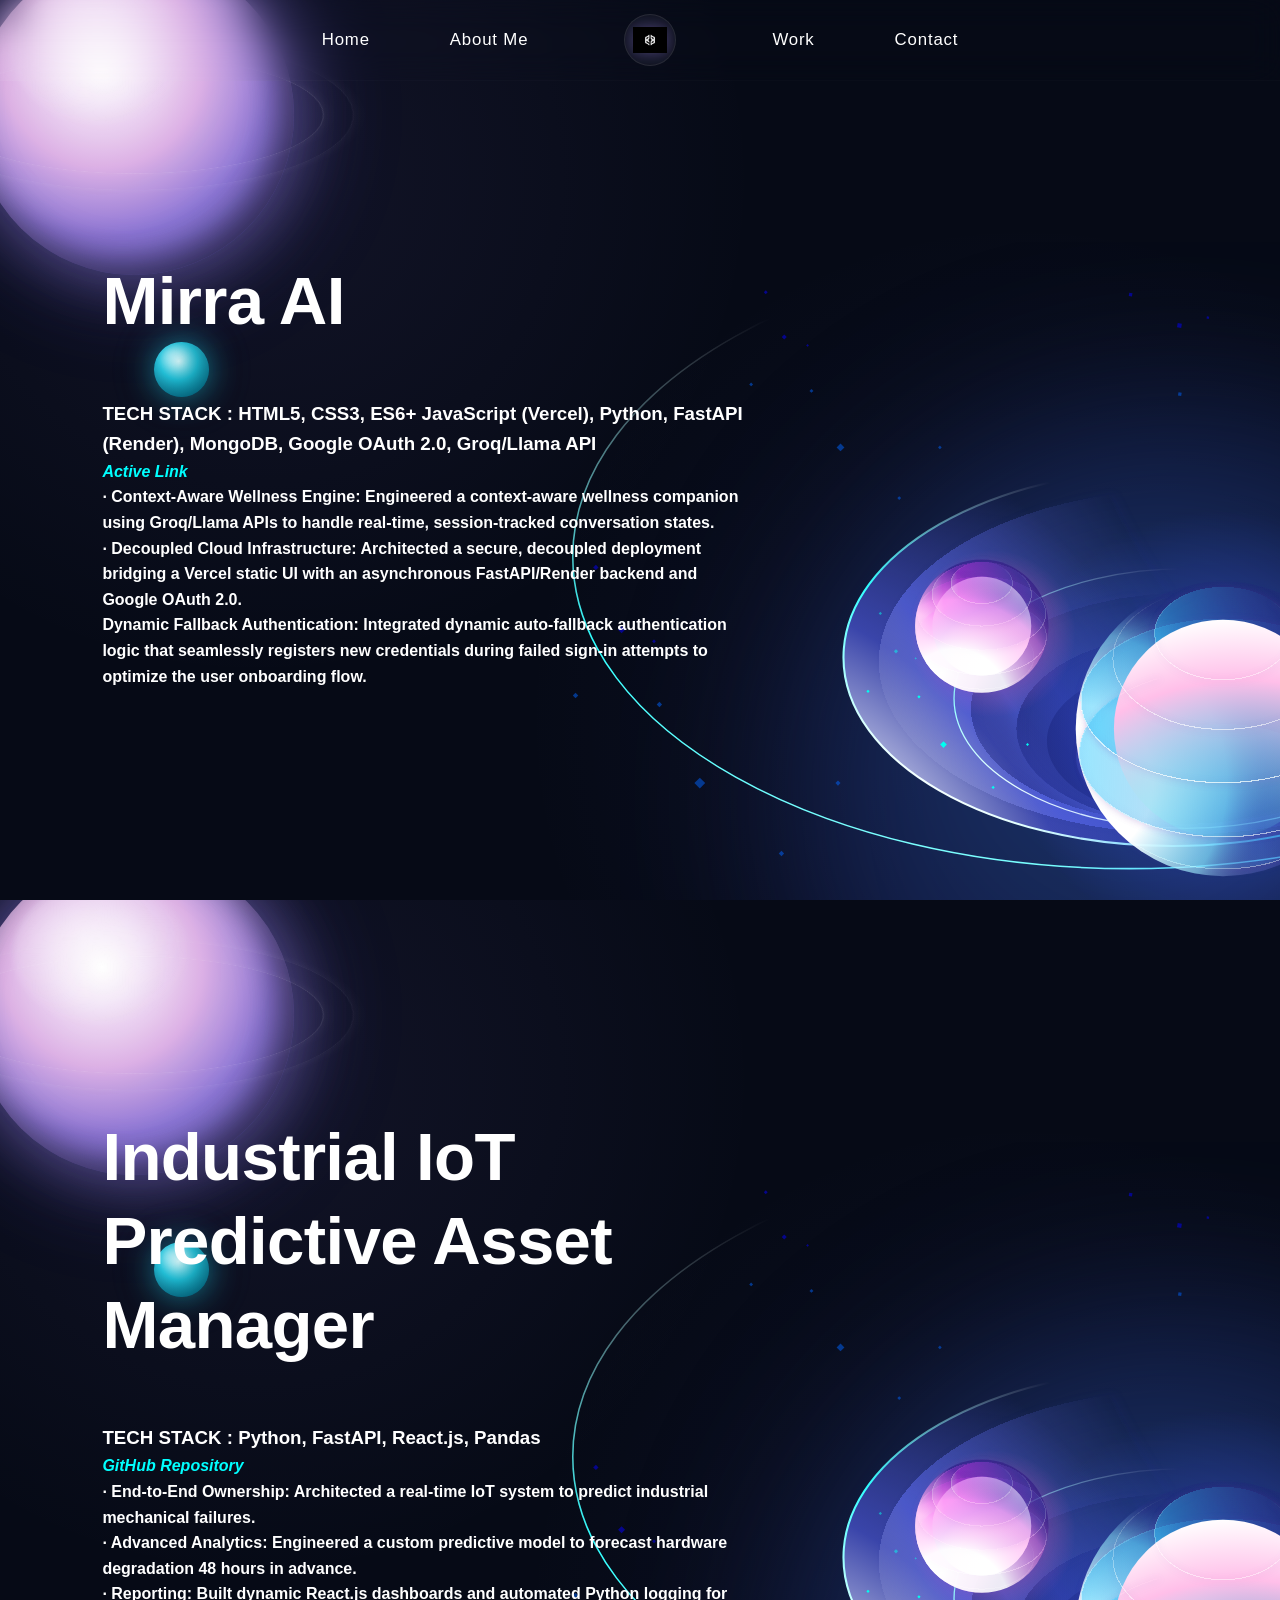
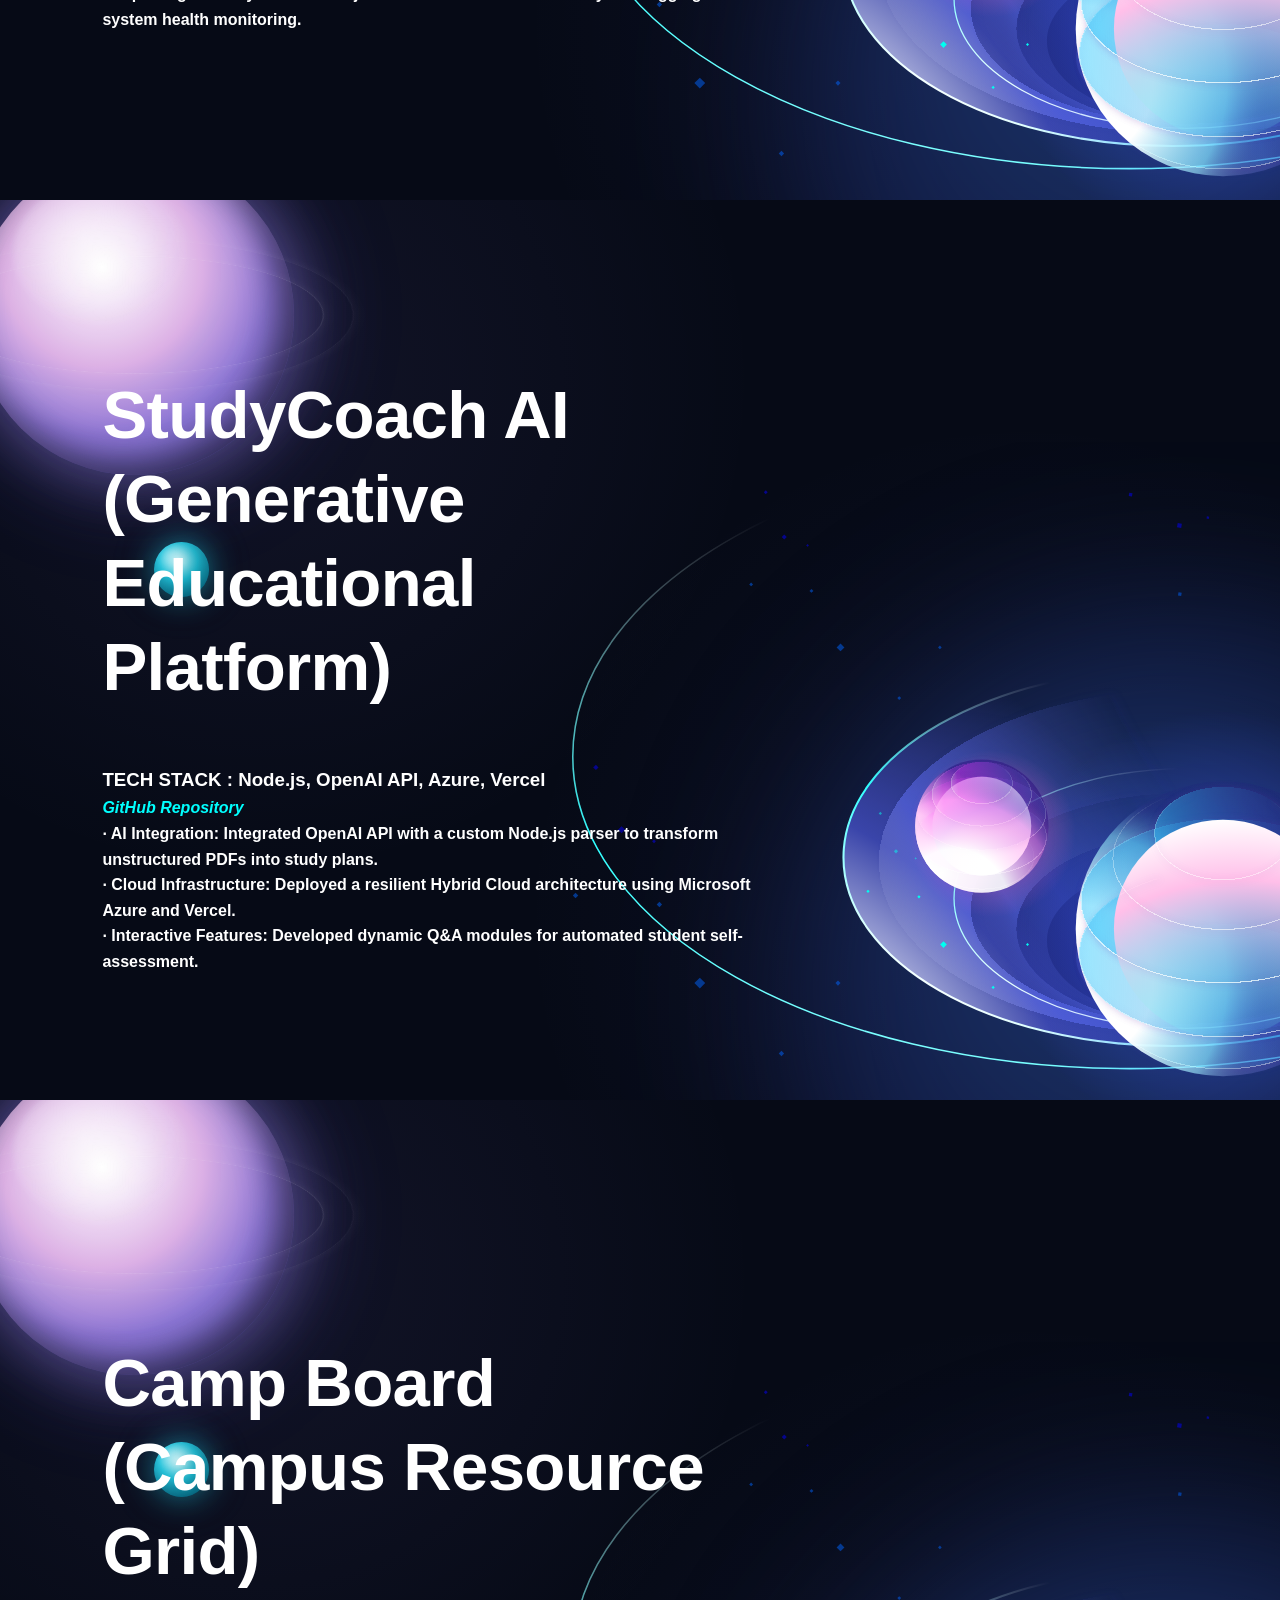
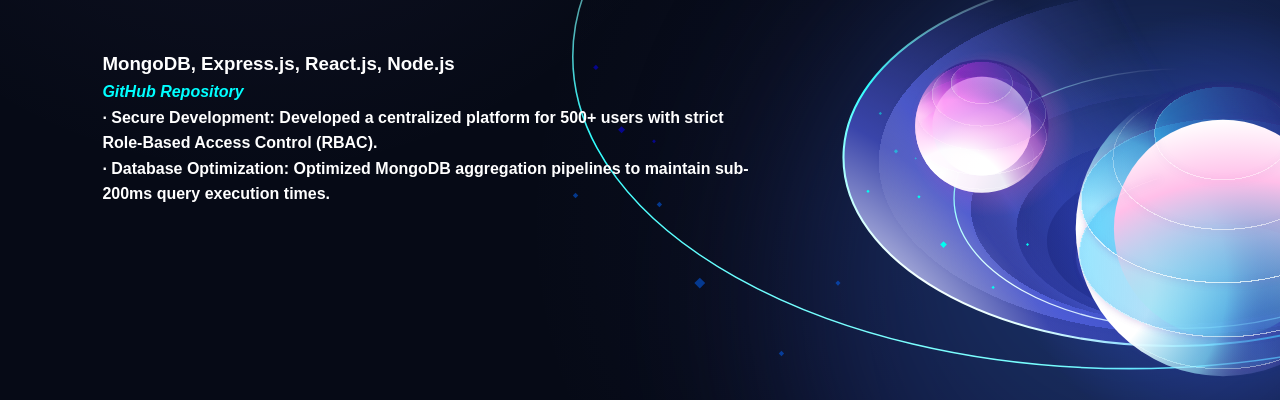
<file: projects.html>
<!DOCTYPE html>
<html lang="en">
<head>
    <meta charset="UTF-8">
    <meta name="viewport" content="width=device-width, initial-scale=1.0">
    <title>Projects</title>
    <link rel="stylesheet" href="style.css">
</head>
<body>
    <header class="header" id="header">
        <nav class="nav">
            <div class="nav__left">
                <a href="index.html#home" class="nav__link">Home</a>
                <a href="index.html#about" class="nav__link">About me</a>
            </div>
            <a href="index.html" class="nav__logo">
                <img src="assets/logo.png" alt="S Logo" class="nav__logo-img">
            </a>
            <div class="nav__right">
                <a href="index.html#work" class="nav__link">Work</a>
                <a href="index.html#contact" class="nav__link">Contact</a>
            </div>
        </nav>
    </header>

<section class="hero" id="home">
        <!-- Star sparkles -->
        <div class="hero__stars" id="hero-stars"></div>

        <!-- Large glassmorphic planet — top left -->
        <div class="hero-planet hero-planet--large" id="planet-hero-large">
            <div class="hero-planet__sphere"></div>
            <div class="hero-planet__ring"></div>
            <div class="hero-planet__ring hero-planet__ring--2"></div>
        </div>

        <!-- Small cyan planet near the large one -->
        <div class="hero-planet hero-planet--small-cyan" id="planet-hero-cyan">
            <div class="hero-planet__sphere"></div>
        </div>

        <!-- Large elliptical orbit system — bottom right -->
        <div class="hero-orbit" id="hero-orbit">
            <svg width="724" height="1235" viewBox="0 0 724 1235" fill="none" xmlns="http://www.w3.org/2000/svg">
                <animateTransform attributeName="transform" type="translate" values="0,0; 0,-15; 0,0" dur="12s"
                    repeatCount="indefinite" />
                <g filter="url(#filter0_f_1_130)">
                    <circle cx="614" cy="669" r="404" fill="url(#paint0_radial_1_130)" fill-opacity="0.6" />
                </g>
                <path
                    d="M557.677 105.284C711.567 105.284 850.85 140.276 951.633 196.811C1052.44 253.359 1114.58 331.359 1114.58 417.338C1114.58 503.317 1052.44 581.316 951.633 637.864C850.85 694.399 711.567 729.391 557.677 729.391C403.786 729.391 264.503 694.399 163.72 637.864C62.9117 581.316 0.776514 503.317 0.776367 417.338C0.776367 331.359 62.9116 253.359 163.72 196.811C264.503 140.276 403.787 105.284 557.677 105.284Z"
                    stroke="url(#paint1_linear_1_130)" stroke-width="1.55273" />
                <path
                    d="M600.459 329.565C691.441 329.565 773.759 350.754 833.296 384.96C892.861 419.182 929.434 466.304 929.435 518.132C929.435 569.96 892.861 617.082 833.296 651.304C773.759 685.51 691.441 706.7 600.459 706.7C509.477 706.7 427.158 685.51 367.621 651.304C308.056 617.082 271.482 569.96 271.482 518.132C271.483 466.304 308.056 419.182 367.621 384.96C427.158 350.754 509.477 329.565 600.459 329.565Z"
                    fill="url(#paint2_radial_1_130)" stroke="url(#paint3_linear_1_130)" stroke-width="2.07031" />
                <ellipse cx="614.074" cy="589.535" rx="169.707" ry="95.1973" fill="url(#paint4_radial_1_130)"
                    fill-opacity="0.6" />
                <g filter="url(#filter1_d_1_130)">
                    <path
                        d="M614.072 453.617C732.916 453.617 829.258 505.354 829.258 569.175C829.258 632.996 732.916 684.734 614.072 684.734C495.228 684.734 398.885 632.996 398.885 569.175C398.886 505.354 495.228 453.617 614.072 453.617ZM614.073 494.338C520.346 494.338 444.366 536.959 444.366 589.535C444.366 642.111 520.346 684.733 614.073 684.733C707.799 684.732 783.779 642.111 783.779 589.535C783.779 536.959 707.799 494.338 614.073 494.338Z"
                        fill="url(#paint5_radial_1_130)" fill-opacity="0.6" shape-rendering="crispEdges" />
                </g>
                <g filter="url(#filter2_d_1_130)">
                    <path
                        d="M614.073 350.193C783.83 350.194 921.444 427.389 921.444 522.614C921.444 617.84 783.83 695.035 614.073 695.035C444.317 695.035 306.701 617.84 306.701 522.614C306.701 427.389 444.317 350.193 614.073 350.193ZM614.072 453.616C495.228 453.616 398.886 505.353 398.886 569.174C398.886 632.995 495.228 684.733 614.072 684.733C732.916 684.732 829.259 632.995 829.259 569.174C829.259 505.353 732.916 453.616 614.072 453.616Z"
                        fill="url(#paint6_radial_1_130)" shape-rendering="crispEdges" />
                </g>
                <path
                    d="M614.072 523.996C690.909 523.996 753.198 558.937 753.198 602.039C753.198 644.857 691.727 679.619 615.588 680.075C675.61 679.62 724.017 652.186 724.017 618.409C724.017 584.348 674.794 556.736 614.074 556.736C553.354 556.736 504.131 584.348 504.131 618.409C504.131 652.186 552.537 679.62 612.559 680.075C536.419 679.619 474.948 644.857 474.947 602.039C474.947 558.937 537.236 523.996 614.072 523.996Z"
                    fill="url(#paint7_radial_1_130)" />
                <path
                    d="M614.074 429.327C678.242 429.327 736.304 443.92 778.3 467.478C820.317 491.047 846.125 523.507 846.125 559.214C846.125 594.921 820.317 627.381 778.3 650.95C736.304 674.509 678.242 689.1 614.074 689.1C549.906 689.1 491.845 674.508 449.848 650.95C407.831 627.381 382.022 594.921 382.022 559.214C382.022 523.507 407.831 491.047 449.848 467.478C491.845 443.92 549.906 429.327 614.074 429.327Z"
                    stroke="url(#paint8_linear_1_130)" stroke-width="1.29394" />
                <rect width="2.31088" height="2.31088"
                    transform="matrix(0.707082 0.707131 -0.707082 0.707131 346.954 555.942)" fill="#00FFF0" />
                <rect x="371.523" y="602.022" width="4.67319" height="4.67319" transform="rotate(45 371.523 602.022)"
                    fill="#00FFF0" />
                <rect width="2.1717" height="2.1717"
                    transform="matrix(-0.707107 -0.707107 -0.707107 0.707107 457.041 605.327)" fill="#00FFF0" />
                <rect x="421.147" y="646.499" width="2.31088" height="2.31088" transform="rotate(45 421.147 646.499)"
                    fill="#00FFF0" />
                <rect width="2.31088" height="2.31088"
                    transform="matrix(0.707131 0.707082 -0.707131 0.707082 295.995 550.46)" fill="#00FFF0" />
                <rect width="2.31088" height="2.31088"
                    transform="matrix(0.707131 0.707082 -0.707131 0.707082 308.34 472.576)" fill="#00FFF0"
                    fill-opacity="0.5" />
                <rect x="343.683" y="518.04" width="1.61507" height="1.61507" transform="rotate(45 343.683 518.04)"
                    fill="#00FFF0" fill-opacity="0.5" />
                <rect x="323.981" y="509.964" width="3.0132" height="3.0132" transform="rotate(45 323.981 509.964)"
                    fill="#00FFF0" fill-opacity="0.5" />
                <circle cx="651.02" cy="589.583" r="147.322" fill="url(#paint9_radial_1_130)" fill-opacity="0.5" />
                <circle cx="651.022" cy="589.535" r="218.22" fill="url(#paint10_radial_1_130)" fill-opacity="0.6" />
                <g filter="url(#filter3_d_1_130)">
                    <ellipse cx="651.021" cy="657.418" rx="116.124" ry="72.7485" fill="url(#paint11_linear_1_130)"
                        fill-opacity="0.5" shape-rendering="crispEdges" />
                    <path
                        d="M651.021 585.187C683.006 585.187 711.939 593.31 732.858 606.416C753.785 619.526 766.628 637.572 766.628 657.419C766.628 677.265 753.785 695.311 732.858 708.421C711.939 721.526 683.006 729.649 651.021 729.649C619.037 729.649 590.104 721.526 569.185 708.421C548.258 695.311 535.415 677.265 535.415 657.419C535.415 637.572 548.258 619.526 569.185 606.416C590.104 593.31 619.037 585.187 651.021 585.187Z"
                        stroke="url(#paint12_linear_1_130)" stroke-opacity="0.6" stroke-width="1.03515"
                        shape-rendering="crispEdges" />
                </g>
                <circle cx="651.02" cy="589.584" r="147.322" fill="url(#paint13_radial_1_130)" />
                <g filter="url(#filter4_d_1_130)">
                    <ellipse cx="651.021" cy="613.942" rx="144.032" ry="84.2613" fill="url(#paint14_linear_1_130)"
                        fill-opacity="0.5" shape-rendering="crispEdges" />
                </g>
                <g filter="url(#filter5_d_1_130)">
                    <ellipse cx="651.021" cy="561.629" rx="142.567" ry="82.3127" fill="url(#paint15_linear_1_130)"
                        fill-opacity="0.5" shape-rendering="crispEdges" />
                    <path
                        d="M651.021 479.834C690.315 479.834 725.865 489.031 751.572 503.873C777.293 518.724 793.07 539.162 793.07 561.629C793.07 584.096 777.293 604.535 751.572 619.385C725.865 634.228 690.315 643.424 651.021 643.424C611.726 643.424 576.177 634.228 550.47 619.385C524.748 604.535 508.972 584.096 508.972 561.629C508.972 539.162 524.749 518.724 550.47 503.873C576.177 489.031 611.726 479.834 651.021 479.834Z"
                        stroke="url(#paint16_linear_1_130)" stroke-opacity="0.6" stroke-width="1.03515"
                        shape-rendering="crispEdges" />
                </g>
                <g filter="url(#filter6_d_1_130)">
                    <ellipse cx="651.022" cy="494.287" rx="68.8574" ry="46.6703" fill="url(#paint17_linear_1_130)"
                        fill-opacity="0.5" shape-rendering="crispEdges" />
                </g>
                <circle cx="651.02" cy="589.583" r="109.124" fill="url(#paint18_radial_1_130)" />
                <g filter="url(#filter7_d_1_130)">
                    <path
                        d="M651.02 448.134C681.484 448.134 709.04 456.117 728.964 468.996C748.893 481.878 761.129 499.612 761.129 519.124C761.129 538.635 748.893 556.37 728.964 569.252C709.04 582.13 681.484 590.113 651.02 590.113C620.555 590.113 592.998 582.13 573.074 569.252C553.145 556.37 540.909 538.635 540.909 519.124C540.909 499.612 553.145 481.878 573.074 468.996C592.998 456.117 620.555 448.134 651.02 448.134Z"
                        stroke="url(#paint19_linear_1_130)" stroke-opacity="0.6" stroke-width="1.03515"
                        shape-rendering="crispEdges" />
                </g>
                <g filter="url(#filter8_d_1_130)">
                    <path
                        d="M651.021 479.834C690.315 479.834 725.865 489.031 751.572 503.873C777.293 518.724 793.07 539.162 793.07 561.629C793.07 584.096 777.293 604.535 751.572 619.385C725.865 634.228 690.315 643.424 651.021 643.424C611.726 643.424 576.177 634.228 550.47 619.385C524.748 604.535 508.972 584.096 508.972 561.629C508.972 539.162 524.749 518.724 550.47 503.873C576.177 489.031 611.726 479.834 651.021 479.834Z"
                        stroke="url(#paint20_linear_1_130)" stroke-opacity="0.6" stroke-width="1.03515"
                        shape-rendering="crispEdges" />
                </g>
                <g filter="url(#filter9_d_1_130)">
                    <path
                        d="M651.021 530.198C690.719 530.198 726.633 539.613 752.605 554.807C778.59 570.008 794.535 590.934 794.535 613.943C794.535 636.951 778.59 657.876 752.605 673.077C726.633 688.271 690.719 697.686 651.021 697.686C611.324 697.686 575.409 688.272 549.437 673.077C523.452 657.876 507.507 636.951 507.507 613.943C507.507 590.934 523.452 570.008 549.437 554.807C575.409 539.613 611.324 530.198 651.021 530.198Z"
                        stroke="url(#paint21_linear_1_130)" stroke-opacity="0.6" stroke-width="1.03515"
                        shape-rendering="crispEdges" />
                </g>
                <g filter="url(#filter10_d_1_130)">
                    <path
                        d="M651.022 448.134C669.947 448.134 687.058 453.334 699.422 461.714C711.789 470.097 719.362 481.622 719.362 494.287C719.362 506.951 711.789 518.478 699.422 526.86C687.058 535.24 669.947 540.44 651.022 540.44C632.098 540.44 614.987 535.24 602.623 526.86C590.256 518.478 582.683 506.951 582.683 494.287C582.683 481.622 590.256 470.097 602.623 461.714C614.987 453.334 632.098 448.134 651.022 448.134Z"
                        stroke="url(#paint22_linear_1_130)" stroke-opacity="0.6" stroke-width="1.03515"
                        shape-rendering="crispEdges" />
                </g>
                <circle cx="420.092" cy="494.339" r="83.6074" fill="url(#paint23_radial_1_130)" fill-opacity="0.6" />
                <g filter="url(#filter11_d_1_130)">
                    <ellipse cx="409.812" cy="517.548" rx="52.5358" ry="32.9122" fill="url(#paint24_linear_1_130)"
                        fill-opacity="0.5" shape-rendering="crispEdges" />
                    <path
                        d="M409.812 485.154C424.238 485.154 437.273 488.818 446.686 494.714C456.105 500.615 461.83 508.702 461.83 517.548C461.83 526.394 456.105 534.481 446.686 540.382C437.273 546.279 424.238 549.943 409.812 549.943C395.387 549.943 382.351 546.279 372.938 540.382C363.519 534.481 357.794 526.394 357.794 517.548C357.794 508.702 363.519 500.615 372.938 494.714C382.351 488.817 395.387 485.154 409.812 485.154Z"
                        stroke="url(#paint25_linear_1_130)" stroke-opacity="0.6" stroke-width="1.03515"
                        shape-rendering="crispEdges" />
                </g>
                <circle cx="409.813" cy="486.859" r="66.65" fill="url(#paint26_radial_1_130)" />
                <g filter="url(#filter12_d_1_130)">
                    <ellipse cx="409.812" cy="497.878" rx="65.1615" ry="38.1208" fill="url(#paint27_linear_1_130)"
                        fill-opacity="0.5" shape-rendering="crispEdges" />
                    <path
                        d="M409.812 460.275C427.73 460.275 443.928 464.526 455.627 471.37C467.339 478.222 474.457 487.612 474.457 497.879C474.456 508.146 467.339 517.536 455.627 524.388C443.928 531.232 427.73 535.481 409.812 535.481C391.894 535.481 375.697 531.232 363.998 524.388C352.286 517.536 345.169 508.146 345.168 497.879C345.168 487.612 352.286 478.222 363.998 471.37C375.697 464.526 391.894 460.275 409.812 460.275Z"
                        stroke="url(#paint28_linear_1_130)" stroke-opacity="0.6" stroke-width="1.03515"
                        shape-rendering="crispEdges" />
                </g>
                <circle cx="409.814" cy="486.859" r="49.369" fill="url(#paint29_radial_1_130)" />
                <circle cx="409.814" cy="486.859" r="49.369" fill="url(#paint30_radial_1_130)" />
                <g filter="url(#filter13_d_1_130)">
                    <ellipse cx="409.815" cy="474.212" rx="64.4987" ry="37.2392" fill="url(#paint31_linear_1_130)"
                        fill-opacity="0.5" shape-rendering="crispEdges" />
                    <path
                        d="M409.815 437.491C427.551 437.491 443.584 441.643 455.164 448.329C466.757 455.023 473.795 464.192 473.795 474.213C473.795 484.233 466.757 493.403 455.164 500.096C443.584 506.782 427.551 510.934 409.815 510.934C392.079 510.934 376.046 506.782 364.466 500.096C352.873 493.403 345.834 484.233 345.833 474.213C345.833 464.192 352.873 455.023 364.466 448.329C376.046 441.643 392.078 437.491 409.815 437.491Z"
                        stroke="url(#paint32_linear_1_130)" stroke-opacity="0.6" stroke-width="1.03515"
                        shape-rendering="crispEdges" />
                </g>
                <g filter="url(#filter14_d_1_130)">
                    <ellipse cx="409.812" cy="454.983" rx="50.0491" ry="32.3504" fill="url(#paint33_linear_1_130)"
                        fill-opacity="0.5" shape-rendering="crispEdges" />
                    <path
                        d="M409.812 423.15C423.547 423.15 435.959 426.75 444.921 432.542C453.888 438.338 459.344 446.284 459.344 454.983C459.344 463.682 453.888 471.627 444.921 477.423C435.959 483.216 423.547 486.816 409.812 486.816C396.076 486.816 383.665 483.216 374.703 477.423C365.736 471.627 360.28 463.682 360.28 454.983C360.28 446.284 365.736 438.338 374.703 432.542C383.665 426.75 396.076 423.15 409.812 423.15Z"
                        stroke="url(#paint34_linear_1_130)" stroke-opacity="0.6" stroke-width="1.03515"
                        shape-rendering="crispEdges" />
                </g>
                <g filter="url(#filter15_d_1_130)">
                    <ellipse cx="409.814" cy="443.746" rx="31.1518" ry="21.1141" fill="url(#paint35_linear_1_130)"
                        fill-opacity="0.5" shape-rendering="crispEdges" />
                    <path
                        d="M409.813 423.15C418.326 423.15 426.01 425.489 431.551 429.245C437.095 433.002 440.448 438.139 440.448 443.747C440.448 449.354 437.094 454.49 431.551 458.248C426.01 462.003 418.326 464.343 409.813 464.343C401.301 464.343 393.618 462.003 388.077 458.248C382.533 454.49 379.18 449.354 379.18 443.747C379.18 438.139 382.533 433.002 388.077 429.245C393.618 425.489 401.301 423.15 409.813 423.15Z"
                        stroke="url(#paint36_linear_1_130)" stroke-opacity="0.6" stroke-width="1.03515"
                        shape-rendering="crispEdges" />
                </g>
                <circle cx="409.813" cy="486.859" r="66.65" fill="url(#paint37_radial_1_130)" fill-opacity="0.9" />
                <rect x="239.439" y="249.723" width="2.73802" height="2.73802" transform="rotate(45 239.439 249.723)"
                    fill="#0066FF" fill-opacity="0.5" />
                <rect x="268.51" y="304.25" width="5.52977" height="5.52977" transform="rotate(45 268.51 304.25)"
                    fill="#0066FF" fill-opacity="0.5" />
                <rect width="2.57312" height="2.57312"
                    transform="matrix(-0.707129 -0.707085 -0.707129 0.707085 369.703 308.161)" fill="#0066FF"
                    fill-opacity="0.5" />
                <rect x="327.231" y="356.879" width="2.73802" height="2.73802" transform="rotate(45 327.231 356.879)"
                    fill="#0066FF" fill-opacity="0.5" />
                <rect x="179.138" y="243.235" width="2.73802" height="2.73802" transform="rotate(45 179.138 243.235)"
                    fill="#0066FF" fill-opacity="0.5" />
                <rect x="193.746" y="151.075" width="2.73802" height="2.73802" transform="rotate(45 193.746 151.075)"
                    fill="#0500FF" fill-opacity="0.5" />
                <rect width="1.9111" height="1.9111"
                    transform="matrix(0.707077 0.707136 -0.707077 0.707136 235.566 204.874)" fill="#0500FF"
                    fill-opacity="0.5" />
                <rect x="212.256" y="195.317" width="3.56551" height="3.56551" transform="rotate(45 212.256 195.317)"
                    fill="#0500FF" fill-opacity="0.5" />
                <rect x="87.3882" y="562.598" width="3.80692" height="3.80692" transform="rotate(45 87.3882 562.598)"
                    fill="#0066FF" fill-opacity="0.5" />
                <rect width="7.68854" height="7.68854"
                    transform="matrix(0.707114 0.707099 -0.707114 0.707099 127.807 638.411)" fill="#0066FF"
                    fill-opacity="0.5" />
                <rect width="3.57764" height="3.57764"
                    transform="matrix(-0.707107 -0.707107 -0.707107 0.707107 268.506 643.848)" fill="#0066FF"
                    fill-opacity="0.5" />
                <rect width="3.80692" height="3.80692"
                    transform="matrix(0.707122 0.707092 -0.707122 0.707092 209.453 711.587)" fill="#0066FF"
                    fill-opacity="0.5" />
                <rect width="3.80692" height="3.80692"
                    transform="matrix(0.707122 0.707092 -0.707122 0.707092 3.54492 553.578)" fill="#0066FF"
                    fill-opacity="0.5" />
                <rect x="23.856" y="425.439" width="3.80692" height="3.80692" transform="rotate(45 23.856 425.439)"
                    fill="#0500FF" fill-opacity="0.5" />
                <rect x="82.0044" y="500.241" width="2.66065" height="2.66065" transform="rotate(45 82.0044 500.241)"
                    fill="#0500FF" fill-opacity="0.5" />
                <rect width="4.95745" height="4.95745"
                    transform="matrix(0.707118 0.707095 -0.707118 0.707095 49.5918 486.954)" fill="#0500FF"
                    fill-opacity="0.5" />
                <rect x="606.5" y="253.076" width="3.25833" height="3.25833" transform="rotate(9.69009 606.5 253.076)"
                    fill="#0066FF" fill-opacity="0.5" />
                <rect x="557.293" y="153.533" width="3.25833" height="3.25833"
                    transform="rotate(9.69009 557.293 153.533)" fill="#0500FF" fill-opacity="0.5" />
                <rect width="2.27427" height="2.27427"
                    transform="matrix(0.985735 0.168305 -0.168333 0.98573 634.911 177.01)" fill="#0500FF"
                    fill-opacity="0.5" />
                <rect x="605.701" y="183.764" width="4.24306" height="4.24306"
                    transform="rotate(9.69009 605.701 183.764)" fill="#0500FF" fill-opacity="0.5" />
                <defs>
                    <filter id="filter0_f_1_130" x="48.4" y="103.4" width="1131.2" height="1131.2"
                        filterUnits="userSpaceOnUse" color-interpolation-filters="sRGB">
                        <feFlood flood-opacity="0" result="BackgroundImageFix" />
                        <feBlend mode="normal" in="SourceGraphic" in2="BackgroundImageFix" result="shape" />
                        <feGaussianBlur stdDeviation="80.8" result="effect1_foregroundBlur_1_130" />
                    </filter>
                    <filter id="filter1_d_1_130" x="396.297" y="445.854" width="445.9" height="246.644"
                        filterUnits="userSpaceOnUse" color-interpolation-filters="sRGB">
                        <feFlood flood-opacity="0" result="BackgroundImageFix" />
                        <feColorMatrix in="SourceAlpha" type="matrix" values="0 0 0 0 0 0 0 0 0 0 0 0 0 0 0 0 0 0 127 0"
                            result="hardAlpha" />
                        <feOffset dx="5.17577" />
                        <feGaussianBlur stdDeviation="3.88183" />
                        <feComposite in2="hardAlpha" operator="out" />
                        <feColorMatrix type="matrix"
                            values="0 0 0 0 0.119531 0 0 0 0 0.163828 0 0 0 0 0.5625 0 0 0 0.1 0" />
                        <feBlend mode="normal" in2="BackgroundImageFix" result="effect1_dropShadow_1_130" />
                        <feBlend mode="normal" in="SourceGraphic" in2="effect1_dropShadow_1_130" result="shape" />
                    </filter>
                    <filter id="filter2_d_1_130" x="304.113" y="341.912" width="630.27" height="360.369"
                        filterUnits="userSpaceOnUse" color-interpolation-filters="sRGB">
                        <feFlood flood-opacity="0" result="BackgroundImageFix" />
                        <feColorMatrix in="SourceAlpha" type="matrix" values="0 0 0 0 0 0 0 0 0 0 0 0 0 0 0 0 0 0 127 0"
                            result="hardAlpha" />
                        <feOffset dx="5.17577" dy="-0.517577" />
                        <feGaussianBlur stdDeviation="3.88183" />
                        <feComposite in2="hardAlpha" operator="out" />
                        <feColorMatrix type="matrix"
                            values="0 0 0 0 0.119531 0 0 0 0 0.163828 0 0 0 0 0.5625 0 0 0 0.1 0" />
                        <feBlend mode="normal" in2="BackgroundImageFix" result="effect1_dropShadow_1_130" />
                        <feBlend mode="normal" in="SourceGraphic" in2="effect1_dropShadow_1_130" result="shape" />
                    </filter>
                    <filter id="filter3_d_1_130" x="528.169" y="577.941" width="247.775" height="161.024"
                        filterUnits="userSpaceOnUse" color-interpolation-filters="sRGB">
                        <feFlood flood-opacity="0" result="BackgroundImageFix" />
                        <feColorMatrix in="SourceAlpha" type="matrix" values="0 0 0 0 0 0 0 0 0 0 0 0 0 0 0 0 0 0 127 0"
                            result="hardAlpha" />
                        <feOffset dx="1.03515" dy="1.03515" />
                        <feGaussianBlur stdDeviation="3.88183" />
                        <feComposite in2="hardAlpha" operator="out" />
                        <feColorMatrix type="matrix"
                            values="0 0 0 0 0.440043 0 0 0 0 0.20092 0 0 0 0 0.679167 0 0 0 0.2 0" />
                        <feBlend mode="normal" in2="BackgroundImageFix" result="effect1_dropShadow_1_130" />
                        <feBlend mode="normal" in="SourceGraphic" in2="effect1_dropShadow_1_130" result="shape" />
                    </filter>
                    <filter id="filter4_d_1_130" x="500.261" y="522.952" width="303.591" height="184.05"
                        filterUnits="userSpaceOnUse" color-interpolation-filters="sRGB">
                        <feFlood flood-opacity="0" result="BackgroundImageFix" />
                        <feColorMatrix in="SourceAlpha" type="matrix" values="0 0 0 0 0 0 0 0 0 0 0 0 0 0 0 0 0 0 127 0"
                            result="hardAlpha" />
                        <feOffset dx="1.03515" dy="1.03515" />
                        <feGaussianBlur stdDeviation="3.88183" />
                        <feComposite in2="hardAlpha" operator="out" />
                        <feColorMatrix type="matrix"
                            values="0 0 0 0 0.440043 0 0 0 0 0.20092 0 0 0 0 0.679167 0 0 0 0.2 0" />
                        <feBlend mode="normal" in2="BackgroundImageFix" result="effect1_dropShadow_1_130" />
                        <feBlend mode="normal" in="SourceGraphic" in2="effect1_dropShadow_1_130" result="shape" />
                    </filter>
                    <filter id="filter5_d_1_130" x="501.726" y="472.588" width="300.661" height="180.153"
                        filterUnits="userSpaceOnUse" color-interpolation-filters="sRGB">
                        <feFlood flood-opacity="0" result="BackgroundImageFix" />
                        <feColorMatrix in="SourceAlpha" type="matrix" values="0 0 0 0 0 0 0 0 0 0 0 0 0 0 0 0 0 0 127 0"
                            result="hardAlpha" />
                        <feOffset dx="1.03515" dy="1.03515" />
                        <feGaussianBlur stdDeviation="3.88183" />
                        <feComposite in2="hardAlpha" operator="out" />
                        <feColorMatrix type="matrix"
                            values="0 0 0 0 0.440043 0 0 0 0 0.20092 0 0 0 0 0.679167 0 0 0 0.2 0" />
                        <feBlend mode="normal" in2="BackgroundImageFix" result="effect1_dropShadow_1_130" />
                        <feBlend mode="normal" in="SourceGraphic" in2="effect1_dropShadow_1_130" result="shape" />
                    </filter>
                    <filter id="filter6_d_1_130" x="575.437" y="440.888" width="153.242" height="108.868"
                        filterUnits="userSpaceOnUse" color-interpolation-filters="sRGB">
                        <feFlood flood-opacity="0" result="BackgroundImageFix" />
                        <feColorMatrix in="SourceAlpha" type="matrix" values="0 0 0 0 0 0 0 0 0 0 0 0 0 0 0 0 0 0 127 0"
                            result="hardAlpha" />
                        <feOffset dx="1.03515" dy="1.03515" />
                        <feGaussianBlur stdDeviation="3.88183" />
                        <feComposite in2="hardAlpha" operator="out" />
                        <feColorMatrix type="matrix"
                            values="0 0 0 0 0.440043 0 0 0 0 0.20092 0 0 0 0 0.679167 0 0 0 0.2 0" />
                        <feBlend mode="normal" in2="BackgroundImageFix" result="effect1_dropShadow_1_130" />
                        <feBlend mode="normal" in="SourceGraphic" in2="effect1_dropShadow_1_130" result="shape" />
                    </filter>
                    <filter id="filter7_d_1_130" x="533.663" y="440.888" width="236.783" height="158.541"
                        filterUnits="userSpaceOnUse" color-interpolation-filters="sRGB">
                        <feFlood flood-opacity="0" result="BackgroundImageFix" />
                        <feColorMatrix in="SourceAlpha" type="matrix" values="0 0 0 0 0 0 0 0 0 0 0 0 0 0 0 0 0 0 127 0"
                            result="hardAlpha" />
                        <feOffset dx="1.03515" dy="1.03515" />
                        <feGaussianBlur stdDeviation="3.88183" />
                        <feComposite in2="hardAlpha" operator="out" />
                        <feColorMatrix type="matrix"
                            values="0 0 0 0 0.440043 0 0 0 0 0.20092 0 0 0 0 0.679167 0 0 0 0.2 0" />
                        <feBlend mode="normal" in2="BackgroundImageFix" result="effect1_dropShadow_1_130" />
                        <feBlend mode="normal" in="SourceGraphic" in2="effect1_dropShadow_1_130" result="shape" />
                    </filter>
                    <filter id="filter8_d_1_130" x="501.726" y="472.588" width="300.661" height="180.153"
                        filterUnits="userSpaceOnUse" color-interpolation-filters="sRGB">
                        <feFlood flood-opacity="0" result="BackgroundImageFix" />
                        <feColorMatrix in="SourceAlpha" type="matrix" values="0 0 0 0 0 0 0 0 0 0 0 0 0 0 0 0 0 0 127 0"
                            result="hardAlpha" />
                        <feOffset dx="1.03515" dy="1.03515" />
                        <feGaussianBlur stdDeviation="3.88183" />
                        <feComposite in2="hardAlpha" operator="out" />
                        <feColorMatrix type="matrix"
                            values="0 0 0 0 0.440043 0 0 0 0 0.20092 0 0 0 0 0.679167 0 0 0 0.2 0" />
                        <feBlend mode="normal" in2="BackgroundImageFix" result="effect1_dropShadow_1_130" />
                        <feBlend mode="normal" in="SourceGraphic" in2="effect1_dropShadow_1_130" result="shape" />
                    </filter>
                    <filter id="filter9_d_1_130" x="500.261" y="522.952" width="303.591" height="184.05"
                        filterUnits="userSpaceOnUse" color-interpolation-filters="sRGB">
                        <feFlood flood-opacity="0" result="BackgroundImageFix" />
                        <feColorMatrix in="SourceAlpha" type="matrix" values="0 0 0 0 0 0 0 0 0 0 0 0 0 0 0 0 0 0 127 0"
                            result="hardAlpha" />
                        <feOffset dx="1.03515" dy="1.03515" />
                        <feGaussianBlur stdDeviation="3.88183" />
                        <feComposite in2="hardAlpha" operator="out" />
                        <feColorMatrix type="matrix"
                            values="0 0 0 0 0.440043 0 0 0 0 0.20092 0 0 0 0 0.679167 0 0 0 0.2 0" />
                        <feBlend mode="normal" in2="BackgroundImageFix" result="effect1_dropShadow_1_130" />
                        <feBlend mode="normal" in="SourceGraphic" in2="effect1_dropShadow_1_130" result="shape" />
                    </filter>
                    <filter id="filter10_d_1_130" x="575.437" y="440.888" width="153.242" height="108.868"
                        filterUnits="userSpaceOnUse" color-interpolation-filters="sRGB">
                        <feFlood flood-opacity="0" result="BackgroundImageFix" />
                        <feColorMatrix in="SourceAlpha" type="matrix" values="0 0 0 0 0 0 0 0 0 0 0 0 0 0 0 0 0 0 127 0"
                            result="hardAlpha" />
                        <feOffset dx="1.03515" dy="1.03515" />
                        <feGaussianBlur stdDeviation="3.88183" />
                        <feComposite in2="hardAlpha" operator="out" />
                        <feColorMatrix type="matrix"
                            values="0 0 0 0 0.440043 0 0 0 0 0.20092 0 0 0 0 0.679167 0 0 0 0.2 0" />
                        <feBlend mode="normal" in2="BackgroundImageFix" result="effect1_dropShadow_1_130" />
                        <feBlend mode="normal" in="SourceGraphic" in2="effect1_dropShadow_1_130" result="shape" />
                    </filter>
                    <filter id="filter11_d_1_130" x="350.548" y="477.907" width="120.599" height="81.3518"
                        filterUnits="userSpaceOnUse" color-interpolation-filters="sRGB">
                        <feFlood flood-opacity="0" result="BackgroundImageFix" />
                        <feColorMatrix in="SourceAlpha" type="matrix" values="0 0 0 0 0 0 0 0 0 0 0 0 0 0 0 0 0 0 127 0"
                            result="hardAlpha" />
                        <feOffset dx="1.03515" dy="1.03515" />
                        <feGaussianBlur stdDeviation="3.88183" />
                        <feComposite in2="hardAlpha" operator="out" />
                        <feColorMatrix type="matrix"
                            values="0 0 0 0 0.440043 0 0 0 0 0.20092 0 0 0 0 0.679167 0 0 0 0.2 0" />
                        <feBlend mode="normal" in2="BackgroundImageFix" result="effect1_dropShadow_1_130" />
                        <feBlend mode="normal" in="SourceGraphic" in2="effect1_dropShadow_1_130" result="shape" />
                    </filter>
                    <filter id="filter12_d_1_130" x="337.922" y="453.029" width="145.851" height="91.7688"
                        filterUnits="userSpaceOnUse" color-interpolation-filters="sRGB">
                        <feFlood flood-opacity="0" result="BackgroundImageFix" />
                        <feColorMatrix in="SourceAlpha" type="matrix" values="0 0 0 0 0 0 0 0 0 0 0 0 0 0 0 0 0 0 127 0"
                            result="hardAlpha" />
                        <feOffset dx="1.03515" dy="1.03515" />
                        <feGaussianBlur stdDeviation="3.88183" />
                        <feComposite in2="hardAlpha" operator="out" />
                        <feColorMatrix type="matrix"
                            values="0 0 0 0 0.440043 0 0 0 0 0.20092 0 0 0 0 0.679167 0 0 0 0.2 0" />
                        <feBlend mode="normal" in2="BackgroundImageFix" result="effect1_dropShadow_1_130" />
                        <feBlend mode="normal" in="SourceGraphic" in2="effect1_dropShadow_1_130" result="shape" />
                    </filter>
                    <filter id="filter13_d_1_130" x="338.587" y="430.245" width="144.525" height="90.0057"
                        filterUnits="userSpaceOnUse" color-interpolation-filters="sRGB">
                        <feFlood flood-opacity="0" result="BackgroundImageFix" />
                        <feColorMatrix in="SourceAlpha" type="matrix" values="0 0 0 0 0 0 0 0 0 0 0 0 0 0 0 0 0 0 127 0"
                            result="hardAlpha" />
                        <feOffset dx="1.03515" dy="1.03515" />
                        <feGaussianBlur stdDeviation="3.88183" />
                        <feComposite in2="hardAlpha" operator="out" />
                        <feColorMatrix type="matrix"
                            values="0 0 0 0 0.440043 0 0 0 0 0.20092 0 0 0 0 0.679167 0 0 0 0.2 0" />
                        <feBlend mode="normal" in2="BackgroundImageFix" result="effect1_dropShadow_1_130" />
                        <feBlend mode="normal" in="SourceGraphic" in2="effect1_dropShadow_1_130" result="shape" />
                    </filter>
                    <filter id="filter14_d_1_130" x="353.034" y="415.904" width="115.625" height="80.2282"
                        filterUnits="userSpaceOnUse" color-interpolation-filters="sRGB">
                        <feFlood flood-opacity="0" result="BackgroundImageFix" />
                        <feColorMatrix in="SourceAlpha" type="matrix" values="0 0 0 0 0 0 0 0 0 0 0 0 0 0 0 0 0 0 127 0"
                            result="hardAlpha" />
                        <feOffset dx="1.03515" dy="1.03515" />
                        <feGaussianBlur stdDeviation="3.88183" />
                        <feComposite in2="hardAlpha" operator="out" />
                        <feColorMatrix type="matrix"
                            values="0 0 0 0 0.440043 0 0 0 0 0.20092 0 0 0 0 0.679167 0 0 0 0.2 0" />
                        <feBlend mode="normal" in2="BackgroundImageFix" result="effect1_dropShadow_1_130" />
                        <feBlend mode="normal" in="SourceGraphic" in2="effect1_dropShadow_1_130" result="shape" />
                    </filter>
                    <filter id="filter15_d_1_130" x="371.934" y="415.904" width="77.831" height="57.7556"
                        filterUnits="userSpaceOnUse" color-interpolation-filters="sRGB">
                        <feFlood flood-opacity="0" result="BackgroundImageFix" />
                        <feColorMatrix in="SourceAlpha" type="matrix" values="0 0 0 0 0 0 0 0 0 0 0 0 0 0 0 0 0 0 127 0"
                            result="hardAlpha" />
                        <feOffset dx="1.03515" dy="1.03515" />
                        <feGaussianBlur stdDeviation="3.88183" />
                        <feComposite in2="hardAlpha" operator="out" />
                        <feColorMatrix type="matrix"
                            values="0 0 0 0 0.440043 0 0 0 0 0.20092 0 0 0 0 0.679167 0 0 0 0.2 0" />
                        <feBlend mode="normal" in2="BackgroundImageFix" result="effect1_dropShadow_1_130" />
                        <feBlend mode="normal" in="SourceGraphic" in2="effect1_dropShadow_1_130" result="shape" />
                    </filter>
                    <radialGradient id="paint0_radial_1_130" cx="0" cy="0" r="1" gradientUnits="userSpaceOnUse"
                        gradientTransform="translate(565.52 592.24) rotate(51.2098) scale(505.18)">
                        <stop stop-color="#2954A3" />
                        <stop offset="1" stop-color="#0F103F" />
                    </radialGradient>
                    <linearGradient id="paint1_linear_1_130" x1="352.496" y1="947.048" x2="498.913" y2="239.7"
                        gradientUnits="userSpaceOnUse">
                        <stop stop-color="white" />
                        <stop offset="0.508554" stop-color="#30FFFF" />
                        <stop offset="1" stop-color="white" stop-opacity="0" />
                    </linearGradient>
                    <radialGradient id="paint2_radial_1_130" cx="0" cy="0" r="1"
                        gradientTransform="matrix(248.019 -254.024 442.139 452.845 281.017 692.733)"
                        gradientUnits="userSpaceOnUse">
                        <stop stop-color="white" />
                        <stop offset="0.462474" stop-color="#3A45AA" />
                        <stop offset="1" stop-color="#3A45AA" stop-opacity="0" />
                    </radialGradient>
                    <linearGradient id="paint3_linear_1_130" x1="432.558" y1="700.333" x2="602.648" y2="418.311"
                        gradientUnits="userSpaceOnUse">
                        <stop stop-color="white" />
                        <stop offset="0.442828" stop-color="#30FFFF" />
                        <stop offset="1" stop-color="white" stop-opacity="0" />
                    </linearGradient>
                    <radialGradient id="paint4_radial_1_130" cx="0" cy="0" r="1" gradientUnits="userSpaceOnUse"
                        gradientTransform="translate(702.41 502.175) rotate(141.315) scale(246.834 440.027)">
                        <stop offset="0.39201" stop-color="#1B29A4" stop-opacity="0" />
                        <stop offset="0.841913" stop-color="#2938BB" stop-opacity="0.5" />
                        <stop offset="1" stop-color="#172075" stop-opacity="0.5" />
                    </radialGradient>
                    <radialGradient id="paint5_radial_1_130" cx="0" cy="0" r="1"
                        gradientTransform="matrix(-268.82 213.288 -397.175 -458.769 726.082 463.13)"
                        gradientUnits="userSpaceOnUse">
                        <stop offset="0.39201" stop-color="#6675FF" stop-opacity="0" />
                        <stop offset="0.841913" stop-color="#6675FF" stop-opacity="0.5" />
                        <stop offset="1" stop-color="#192059" stop-opacity="0" />
                    </radialGradient>
                    <radialGradient id="paint6_radial_1_130" cx="0" cy="0" r="1" gradientUnits="userSpaceOnUse"
                        gradientTransform="translate(774.067 364.387) rotate(140.348) scale(498.718 889.055)">
                        <stop offset="0.39201" stop-color="#6675FF" stop-opacity="0" />
                        <stop offset="0.841913" stop-color="#6675FF" stop-opacity="0.5" />
                        <stop offset="1" stop-color="#DBDEFF" stop-opacity="0" />
                    </radialGradient>
                    <radialGradient id="paint7_radial_1_130" cx="0" cy="0" r="1"
                        gradientTransform="matrix(-157.957 126.474 -225.472 -281.576 686.491 530.42)"
                        gradientUnits="userSpaceOnUse">
                        <stop offset="0.39201" stop-color="#17217A" stop-opacity="0" />
                        <stop offset="0.841913" stop-color="#1A2374" stop-opacity="0.5" />
                        <stop offset="1" stop-color="#151E6C" stop-opacity="0.5" />
                    </radialGradient>
                    <linearGradient id="paint8_linear_1_130" x1="495.683" y1="684.65" x2="593.268" y2="424.362"
                        gradientUnits="userSpaceOnUse">
                        <stop stop-color="white" />
                        <stop offset="0.508554" stop-color="#30FFFF" />
                        <stop offset="1" stop-color="white" stop-opacity="0" />
                    </linearGradient>
                    <radialGradient id="paint9_radial_1_130" cx="0" cy="0" r="1" gradientUnits="userSpaceOnUse"
                        gradientTransform="translate(591.853 755.514) rotate(-64.0757) scale(330.71)">
                        <stop offset="0.107416" stop-color="white" stop-opacity="0.5" />
                        <stop offset="0.328407" stop-color="#8FB5FF" stop-opacity="0.5" />
                        <stop offset="0.629496" stop-color="#220C7A" stop-opacity="0" />
                    </radialGradient>
                    <radialGradient id="paint10_radial_1_130" cx="0" cy="0" r="1" gradientUnits="userSpaceOnUse"
                        gradientTransform="translate(651.022 589.535) rotate(90) scale(218.22)">
                        <stop stop-color="#3E5DFF" />
                        <stop offset="1" stop-color="#3E5DFF" stop-opacity="0" />
                    </radialGradient>
                    <linearGradient id="paint11_linear_1_130" x1="767.145" y1="641.672" x2="534.97" y2="658.429"
                        gradientUnits="userSpaceOnUse">
                        <stop stop-color="#4E53BE" stop-opacity="0.5" />
                        <stop offset="0.885417" stop-color="#33CEFF" stop-opacity="0.7" />
                        <stop offset="1" stop-color="white" stop-opacity="0.5" />
                    </linearGradient>
                    <linearGradient id="paint12_linear_1_130" x1="671.318" y1="761.755" x2="685.794" y2="600.783"
                        gradientUnits="userSpaceOnUse">
                        <stop stop-color="white" />
                        <stop offset="1" stop-color="white" stop-opacity="0" />
                    </linearGradient>
                    <radialGradient id="paint13_radial_1_130" cx="0" cy="0" r="1" gradientUnits="userSpaceOnUse"
                        gradientTransform="translate(503.699 643.176) rotate(-19.6638) scale(312.89)">
                        <stop offset="0.249306" stop-color="white" />
                        <stop offset="0.48315" stop-color="#8FF2FF" stop-opacity="0.5" />
                        <stop offset="0.627037" stop-color="#220C7A" stop-opacity="0.1" />
                    </radialGradient>
                    <linearGradient id="paint14_linear_1_130" x1="780.245" y1="609.07" x2="507.11" y2="617.741"
                        gradientUnits="userSpaceOnUse">
                        <stop stop-color="#4E53BE" stop-opacity="0.1" />
                        <stop offset="1" stop-color="#33CEFF" />
                    </linearGradient>
                    <linearGradient id="paint15_linear_1_130" x1="759.122" y1="554.308" x2="508.632" y2="565.575"
                        gradientUnits="userSpaceOnUse">
                        <stop stop-color="#4E53BE" stop-opacity="0.1" />
                        <stop offset="0.997187" stop-color="#33CEFF" />
                    </linearGradient>
                    <linearGradient id="paint16_linear_1_130" x1="675.939" y1="679.683" x2="691.053" y2="497.328"
                        gradientUnits="userSpaceOnUse">
                        <stop stop-color="white" />
                        <stop offset="1" stop-color="white" stop-opacity="0" />
                    </linearGradient>
                    <linearGradient id="paint17_linear_1_130" x1="719.88" y1="484.185" x2="582.104" y2="493.377"
                        gradientUnits="userSpaceOnUse">
                        <stop stop-color="#4E53BE" stop-opacity="0.1" />
                        <stop offset="1" stop-color="#33CEFF" stop-opacity="0.9" />
                    </linearGradient>
                    <radialGradient id="paint18_radial_1_130" cx="0" cy="0" r="1" gradientUnits="userSpaceOnUse"
                        gradientTransform="translate(672.283 795.261) rotate(-83.1976) scale(317.034)">
                        <stop offset="0.338542" stop-color="#68FFF6" stop-opacity="0.1" />
                        <stop offset="0.802083" stop-color="#FFBFE9" />
                        <stop offset="1" stop-color="white" />
                    </radialGradient>
                    <linearGradient id="paint19_linear_1_130" x1="663.562" y1="590.63" x2="670.955" y2="460.959"
                        gradientUnits="userSpaceOnUse">
                        <stop stop-color="white" />
                        <stop offset="1" stop-color="white" stop-opacity="0" />
                    </linearGradient>
                    <linearGradient id="paint20_linear_1_130" x1="658.105" y1="646.102" x2="674.985" y2="492.441"
                        gradientUnits="userSpaceOnUse">
                        <stop stop-color="white" />
                        <stop offset="1" stop-color="white" stop-opacity="0" />
                    </linearGradient>
                    <linearGradient id="paint21_linear_1_130" x1="661.517" y1="701.018" x2="664.362" y2="539.318"
                        gradientUnits="userSpaceOnUse">
                        <stop stop-color="white" />
                        <stop offset="1" stop-color="white" stop-opacity="0" />
                    </linearGradient>
                    <linearGradient id="paint22_linear_1_130" x1="663.057" y1="561.222" x2="673.091" y2="458.095"
                        gradientUnits="userSpaceOnUse">
                        <stop stop-color="white" />
                        <stop offset="1" stop-color="white" stop-opacity="0" />
                    </linearGradient>
                    <radialGradient id="paint23_radial_1_130" cx="0" cy="0" r="1" gradientUnits="userSpaceOnUse"
                        gradientTransform="translate(420.092 494.339) rotate(90) scale(83.6074)">
                        <stop stop-color="#FF65C1" />
                        <stop offset="1" stop-color="#FF65C1" stop-opacity="0" />
                    </radialGradient>
                    <linearGradient id="paint24_linear_1_130" x1="462.348" y1="510.424" x2="357.309" y2="518.006"
                        gradientUnits="userSpaceOnUse">
                        <stop stop-color="#4E53BE" stop-opacity="0.5" />
                        <stop offset="0.885417" stop-color="#FB33FF" stop-opacity="0.5" />
                        <stop offset="1" stop-color="white" stop-opacity="0.5" />
                    </linearGradient>
                    <linearGradient id="paint25_linear_1_130" x1="418.994" y1="564.751" x2="425.544" y2="491.926"
                        gradientUnits="userSpaceOnUse">
                        <stop stop-color="white" />
                        <stop offset="1" stop-color="white" stop-opacity="0" />
                    </linearGradient>
                    <radialGradient id="paint26_radial_1_130" cx="0" cy="0" r="1" gradientUnits="userSpaceOnUse"
                        gradientTransform="translate(343.163 511.104) rotate(-19.6638) scale(141.555)">
                        <stop offset="0.249306" stop-color="white" />
                        <stop offset="0.48315" stop-color="#FF8FED" stop-opacity="0.5" />
                        <stop offset="0.627037" stop-color="#220C7A" stop-opacity="0.5" />
                    </radialGradient>
                    <linearGradient id="paint27_linear_1_130" x1="474.974" y1="489.627" x2="344.791" y2="499.689"
                        gradientUnits="userSpaceOnUse">
                        <stop stop-color="#4E53BE" stop-opacity="0.5" />
                        <stop offset="0.885417" stop-color="#FB33FF" stop-opacity="0.5" />
                        <stop offset="1" stop-color="white" stop-opacity="0.5" />
                    </linearGradient>
                    <linearGradient id="paint28_linear_1_130" x1="421.201" y1="552.552" x2="428.292" y2="468.114"
                        gradientUnits="userSpaceOnUse">
                        <stop stop-color="white" />
                        <stop offset="1" stop-color="white" stop-opacity="0" />
                    </linearGradient>
                    <radialGradient id="paint29_radial_1_130" cx="0" cy="0" r="1" gradientUnits="userSpaceOnUse"
                        gradientTransform="translate(425.68 536.228) rotate(-107.749) scale(99.169)">
                        <stop offset="0.223958" stop-color="white" />
                        <stop offset="0.466382" stop-color="#FFCEF1" />
                        <stop offset="0.682292" stop-color="#B6B9FF" />
                        <stop offset="0.881791" stop-color="white" />
                    </radialGradient>
                    <radialGradient id="paint30_radial_1_130" cx="0" cy="0" r="1" gradientUnits="userSpaceOnUse"
                        gradientTransform="translate(434.207 536.228) rotate(-100.377) scale(135.421)">
                        <stop stop-color="white" />
                        <stop offset="1" stop-color="white" stop-opacity="0" />
                    </radialGradient>
                    <linearGradient id="paint31_linear_1_130" x1="474.313" y1="466.152" x2="345.475" y2="476.242"
                        gradientUnits="userSpaceOnUse">
                        <stop stop-color="#4E53BE" stop-opacity="0.5" />
                        <stop offset="0.885417" stop-color="#FB33FF" stop-opacity="0.5" />
                        <stop offset="1" stop-color="white" stop-opacity="0.5" />
                    </linearGradient>
                    <linearGradient id="paint32_linear_1_130" x1="421.088" y1="527.621" x2="427.925" y2="445.122"
                        gradientUnits="userSpaceOnUse">
                        <stop stop-color="white" />
                        <stop offset="1" stop-color="white" stop-opacity="0" />
                    </linearGradient>
                    <linearGradient id="paint33_linear_1_130" x1="459.861" y1="447.981" x2="359.763" y2="454.983"
                        gradientUnits="userSpaceOnUse">
                        <stop stop-color="#4E53BE" stop-opacity="0.5" />
                        <stop offset="0.885417" stop-color="#FB33FF" stop-opacity="0.5" />
                        <stop offset="1" stop-color="white" stop-opacity="0.5" />
                    </linearGradient>
                    <linearGradient id="paint34_linear_1_130" x1="418.56" y1="501.38" x2="425.198" y2="429.835"
                        gradientUnits="userSpaceOnUse">
                        <stop stop-color="white" />
                        <stop offset="1" stop-color="white" stop-opacity="0" />
                    </linearGradient>
                    <linearGradient id="paint35_linear_1_130" x1="440.966" y1="439.176" x2="378.635" y2="443.335"
                        gradientUnits="userSpaceOnUse">
                        <stop stop-color="#4E53BE" stop-opacity="0.5" />
                        <stop offset="0.885417" stop-color="#FB33FF" stop-opacity="0.5" />
                        <stop offset="1" stop-color="white" stop-opacity="0.5" />
                    </linearGradient>
                    <linearGradient id="paint36_linear_1_130" x1="415.259" y1="474.029" x2="419.798" y2="427.373"
                        gradientUnits="userSpaceOnUse">
                        <stop stop-color="white" />
                        <stop offset="1" stop-color="white" stop-opacity="0" />
                    </linearGradient>
                    <radialGradient id="paint37_radial_1_130" cx="0" cy="0" r="1" gradientUnits="userSpaceOnUse"
                        gradientTransform="translate(383.045 561.928) rotate(-65.1363) scale(210.169)">
                        <stop offset="0.249306" stop-color="white" />
                        <stop offset="0.48315" stop-color="#FF8FED" stop-opacity="0.5" />
                        <stop offset="0.627037" stop-color="#220C7A" stop-opacity="0" />
                    </radialGradient>
                </defs>
            </svg>

        </div>

        <div class="hero__content">
            <h1 class="hero__title" id="hero-title"
                style="align-items: center; align-items: center; align-content: center;">
                Mirra AI<br>
            </h1>
            <h3>
                TECH STACK : HTML5, CSS3, ES6+ JavaScript (Vercel), Python, FastAPI (Render), MongoDB, Google OAuth 2.0, Groq/Llama API
            </h3>
            <h4><i><a href="https://mirraaiag.vercel.app/" target="_blank" style="color: aqua;">Active Link</a></i></h4>
            <h4>
                · Context-Aware Wellness Engine: Engineered a context-aware wellness companion using Groq/Llama APIs to handle real-time, session-tracked conversation states.<br>
· Decoupled Cloud Infrastructure: Architected a secure, decoupled deployment bridging a Vercel static UI with an asynchronous FastAPI/Render backend and Google OAuth 2.0.<br>
Dynamic Fallback Authentication: Integrated dynamic auto-fallback authentication logic that seamlessly registers new credentials during failed sign-in attempts to optimize the user onboarding flow.
            </h4>
        </div>
    </section>

    <section class="hero" id="home">
        <!-- Star sparkles -->
        <div class="hero__stars" id="hero-stars"></div>

        <!-- Large glassmorphic planet — top left -->
        <div class="hero-planet hero-planet--large" id="planet-hero-large">
            <div class="hero-planet__sphere"></div>
            <div class="hero-planet__ring"></div>
            <div class="hero-planet__ring hero-planet__ring--2"></div>
        </div>

        <!-- Small cyan planet near the large one -->
        <div class="hero-planet hero-planet--small-cyan" id="planet-hero-cyan">
            <div class="hero-planet__sphere"></div>
        </div>

        <!-- Large elliptical orbit system — bottom right -->
        <div class="hero-orbit" id="hero-orbit">
            <svg width="724" height="1235" viewBox="0 0 724 1235" fill="none" xmlns="http://www.w3.org/2000/svg">
                <animateTransform attributeName="transform" type="translate" values="0,0; 0,-15; 0,0" dur="12s"
                    repeatCount="indefinite" />
                <g filter="url(#filter0_f_1_130)">
                    <circle cx="614" cy="669" r="404" fill="url(#paint0_radial_1_130)" fill-opacity="0.6" />
                </g>
                <path
                    d="M557.677 105.284C711.567 105.284 850.85 140.276 951.633 196.811C1052.44 253.359 1114.58 331.359 1114.58 417.338C1114.58 503.317 1052.44 581.316 951.633 637.864C850.85 694.399 711.567 729.391 557.677 729.391C403.786 729.391 264.503 694.399 163.72 637.864C62.9117 581.316 0.776514 503.317 0.776367 417.338C0.776367 331.359 62.9116 253.359 163.72 196.811C264.503 140.276 403.787 105.284 557.677 105.284Z"
                    stroke="url(#paint1_linear_1_130)" stroke-width="1.55273" />
                <path
                    d="M600.459 329.565C691.441 329.565 773.759 350.754 833.296 384.96C892.861 419.182 929.434 466.304 929.435 518.132C929.435 569.96 892.861 617.082 833.296 651.304C773.759 685.51 691.441 706.7 600.459 706.7C509.477 706.7 427.158 685.51 367.621 651.304C308.056 617.082 271.482 569.96 271.482 518.132C271.483 466.304 308.056 419.182 367.621 384.96C427.158 350.754 509.477 329.565 600.459 329.565Z"
                    fill="url(#paint2_radial_1_130)" stroke="url(#paint3_linear_1_130)" stroke-width="2.07031" />
                <ellipse cx="614.074" cy="589.535" rx="169.707" ry="95.1973" fill="url(#paint4_radial_1_130)"
                    fill-opacity="0.6" />
                <g filter="url(#filter1_d_1_130)">
                    <path
                        d="M614.072 453.617C732.916 453.617 829.258 505.354 829.258 569.175C829.258 632.996 732.916 684.734 614.072 684.734C495.228 684.734 398.885 632.996 398.885 569.175C398.886 505.354 495.228 453.617 614.072 453.617ZM614.073 494.338C520.346 494.338 444.366 536.959 444.366 589.535C444.366 642.111 520.346 684.733 614.073 684.733C707.799 684.732 783.779 642.111 783.779 589.535C783.779 536.959 707.799 494.338 614.073 494.338Z"
                        fill="url(#paint5_radial_1_130)" fill-opacity="0.6" shape-rendering="crispEdges" />
                </g>
                <g filter="url(#filter2_d_1_130)">
                    <path
                        d="M614.073 350.193C783.83 350.194 921.444 427.389 921.444 522.614C921.444 617.84 783.83 695.035 614.073 695.035C444.317 695.035 306.701 617.84 306.701 522.614C306.701 427.389 444.317 350.193 614.073 350.193ZM614.072 453.616C495.228 453.616 398.886 505.353 398.886 569.174C398.886 632.995 495.228 684.733 614.072 684.733C732.916 684.732 829.259 632.995 829.259 569.174C829.259 505.353 732.916 453.616 614.072 453.616Z"
                        fill="url(#paint6_radial_1_130)" shape-rendering="crispEdges" />
                </g>
                <path
                    d="M614.072 523.996C690.909 523.996 753.198 558.937 753.198 602.039C753.198 644.857 691.727 679.619 615.588 680.075C675.61 679.62 724.017 652.186 724.017 618.409C724.017 584.348 674.794 556.736 614.074 556.736C553.354 556.736 504.131 584.348 504.131 618.409C504.131 652.186 552.537 679.62 612.559 680.075C536.419 679.619 474.948 644.857 474.947 602.039C474.947 558.937 537.236 523.996 614.072 523.996Z"
                    fill="url(#paint7_radial_1_130)" />
                <path
                    d="M614.074 429.327C678.242 429.327 736.304 443.92 778.3 467.478C820.317 491.047 846.125 523.507 846.125 559.214C846.125 594.921 820.317 627.381 778.3 650.95C736.304 674.509 678.242 689.1 614.074 689.1C549.906 689.1 491.845 674.508 449.848 650.95C407.831 627.381 382.022 594.921 382.022 559.214C382.022 523.507 407.831 491.047 449.848 467.478C491.845 443.92 549.906 429.327 614.074 429.327Z"
                    stroke="url(#paint8_linear_1_130)" stroke-width="1.29394" />
                <rect width="2.31088" height="2.31088"
                    transform="matrix(0.707082 0.707131 -0.707082 0.707131 346.954 555.942)" fill="#00FFF0" />
                <rect x="371.523" y="602.022" width="4.67319" height="4.67319" transform="rotate(45 371.523 602.022)"
                    fill="#00FFF0" />
                <rect width="2.1717" height="2.1717"
                    transform="matrix(-0.707107 -0.707107 -0.707107 0.707107 457.041 605.327)" fill="#00FFF0" />
                <rect x="421.147" y="646.499" width="2.31088" height="2.31088" transform="rotate(45 421.147 646.499)"
                    fill="#00FFF0" />
                <rect width="2.31088" height="2.31088"
                    transform="matrix(0.707131 0.707082 -0.707131 0.707082 295.995 550.46)" fill="#00FFF0" />
                <rect width="2.31088" height="2.31088"
                    transform="matrix(0.707131 0.707082 -0.707131 0.707082 308.34 472.576)" fill="#00FFF0"
                    fill-opacity="0.5" />
                <rect x="343.683" y="518.04" width="1.61507" height="1.61507" transform="rotate(45 343.683 518.04)"
                    fill="#00FFF0" fill-opacity="0.5" />
                <rect x="323.981" y="509.964" width="3.0132" height="3.0132" transform="rotate(45 323.981 509.964)"
                    fill="#00FFF0" fill-opacity="0.5" />
                <circle cx="651.02" cy="589.583" r="147.322" fill="url(#paint9_radial_1_130)" fill-opacity="0.5" />
                <circle cx="651.022" cy="589.535" r="218.22" fill="url(#paint10_radial_1_130)" fill-opacity="0.6" />
                <g filter="url(#filter3_d_1_130)">
                    <ellipse cx="651.021" cy="657.418" rx="116.124" ry="72.7485" fill="url(#paint11_linear_1_130)"
                        fill-opacity="0.5" shape-rendering="crispEdges" />
                    <path
                        d="M651.021 585.187C683.006 585.187 711.939 593.31 732.858 606.416C753.785 619.526 766.628 637.572 766.628 657.419C766.628 677.265 753.785 695.311 732.858 708.421C711.939 721.526 683.006 729.649 651.021 729.649C619.037 729.649 590.104 721.526 569.185 708.421C548.258 695.311 535.415 677.265 535.415 657.419C535.415 637.572 548.258 619.526 569.185 606.416C590.104 593.31 619.037 585.187 651.021 585.187Z"
                        stroke="url(#paint12_linear_1_130)" stroke-opacity="0.6" stroke-width="1.03515"
                        shape-rendering="crispEdges" />
                </g>
                <circle cx="651.02" cy="589.584" r="147.322" fill="url(#paint13_radial_1_130)" />
                <g filter="url(#filter4_d_1_130)">
                    <ellipse cx="651.021" cy="613.942" rx="144.032" ry="84.2613" fill="url(#paint14_linear_1_130)"
                        fill-opacity="0.5" shape-rendering="crispEdges" />
                </g>
                <g filter="url(#filter5_d_1_130)">
                    <ellipse cx="651.021" cy="561.629" rx="142.567" ry="82.3127" fill="url(#paint15_linear_1_130)"
                        fill-opacity="0.5" shape-rendering="crispEdges" />
                    <path
                        d="M651.021 479.834C690.315 479.834 725.865 489.031 751.572 503.873C777.293 518.724 793.07 539.162 793.07 561.629C793.07 584.096 777.293 604.535 751.572 619.385C725.865 634.228 690.315 643.424 651.021 643.424C611.726 643.424 576.177 634.228 550.47 619.385C524.748 604.535 508.972 584.096 508.972 561.629C508.972 539.162 524.749 518.724 550.47 503.873C576.177 489.031 611.726 479.834 651.021 479.834Z"
                        stroke="url(#paint16_linear_1_130)" stroke-opacity="0.6" stroke-width="1.03515"
                        shape-rendering="crispEdges" />
                </g>
                <g filter="url(#filter6_d_1_130)">
                    <ellipse cx="651.022" cy="494.287" rx="68.8574" ry="46.6703" fill="url(#paint17_linear_1_130)"
                        fill-opacity="0.5" shape-rendering="crispEdges" />
                </g>
                <circle cx="651.02" cy="589.583" r="109.124" fill="url(#paint18_radial_1_130)" />
                <g filter="url(#filter7_d_1_130)">
                    <path
                        d="M651.02 448.134C681.484 448.134 709.04 456.117 728.964 468.996C748.893 481.878 761.129 499.612 761.129 519.124C761.129 538.635 748.893 556.37 728.964 569.252C709.04 582.13 681.484 590.113 651.02 590.113C620.555 590.113 592.998 582.13 573.074 569.252C553.145 556.37 540.909 538.635 540.909 519.124C540.909 499.612 553.145 481.878 573.074 468.996C592.998 456.117 620.555 448.134 651.02 448.134Z"
                        stroke="url(#paint19_linear_1_130)" stroke-opacity="0.6" stroke-width="1.03515"
                        shape-rendering="crispEdges" />
                </g>
                <g filter="url(#filter8_d_1_130)">
                    <path
                        d="M651.021 479.834C690.315 479.834 725.865 489.031 751.572 503.873C777.293 518.724 793.07 539.162 793.07 561.629C793.07 584.096 777.293 604.535 751.572 619.385C725.865 634.228 690.315 643.424 651.021 643.424C611.726 643.424 576.177 634.228 550.47 619.385C524.748 604.535 508.972 584.096 508.972 561.629C508.972 539.162 524.749 518.724 550.47 503.873C576.177 489.031 611.726 479.834 651.021 479.834Z"
                        stroke="url(#paint20_linear_1_130)" stroke-opacity="0.6" stroke-width="1.03515"
                        shape-rendering="crispEdges" />
                </g>
                <g filter="url(#filter9_d_1_130)">
                    <path
                        d="M651.021 530.198C690.719 530.198 726.633 539.613 752.605 554.807C778.59 570.008 794.535 590.934 794.535 613.943C794.535 636.951 778.59 657.876 752.605 673.077C726.633 688.271 690.719 697.686 651.021 697.686C611.324 697.686 575.409 688.272 549.437 673.077C523.452 657.876 507.507 636.951 507.507 613.943C507.507 590.934 523.452 570.008 549.437 554.807C575.409 539.613 611.324 530.198 651.021 530.198Z"
                        stroke="url(#paint21_linear_1_130)" stroke-opacity="0.6" stroke-width="1.03515"
                        shape-rendering="crispEdges" />
                </g>
                <g filter="url(#filter10_d_1_130)">
                    <path
                        d="M651.022 448.134C669.947 448.134 687.058 453.334 699.422 461.714C711.789 470.097 719.362 481.622 719.362 494.287C719.362 506.951 711.789 518.478 699.422 526.86C687.058 535.24 669.947 540.44 651.022 540.44C632.098 540.44 614.987 535.24 602.623 526.86C590.256 518.478 582.683 506.951 582.683 494.287C582.683 481.622 590.256 470.097 602.623 461.714C614.987 453.334 632.098 448.134 651.022 448.134Z"
                        stroke="url(#paint22_linear_1_130)" stroke-opacity="0.6" stroke-width="1.03515"
                        shape-rendering="crispEdges" />
                </g>
                <circle cx="420.092" cy="494.339" r="83.6074" fill="url(#paint23_radial_1_130)" fill-opacity="0.6" />
                <g filter="url(#filter11_d_1_130)">
                    <ellipse cx="409.812" cy="517.548" rx="52.5358" ry="32.9122" fill="url(#paint24_linear_1_130)"
                        fill-opacity="0.5" shape-rendering="crispEdges" />
                    <path
                        d="M409.812 485.154C424.238 485.154 437.273 488.818 446.686 494.714C456.105 500.615 461.83 508.702 461.83 517.548C461.83 526.394 456.105 534.481 446.686 540.382C437.273 546.279 424.238 549.943 409.812 549.943C395.387 549.943 382.351 546.279 372.938 540.382C363.519 534.481 357.794 526.394 357.794 517.548C357.794 508.702 363.519 500.615 372.938 494.714C382.351 488.817 395.387 485.154 409.812 485.154Z"
                        stroke="url(#paint25_linear_1_130)" stroke-opacity="0.6" stroke-width="1.03515"
                        shape-rendering="crispEdges" />
                </g>
                <circle cx="409.813" cy="486.859" r="66.65" fill="url(#paint26_radial_1_130)" />
                <g filter="url(#filter12_d_1_130)">
                    <ellipse cx="409.812" cy="497.878" rx="65.1615" ry="38.1208" fill="url(#paint27_linear_1_130)"
                        fill-opacity="0.5" shape-rendering="crispEdges" />
                    <path
                        d="M409.812 460.275C427.73 460.275 443.928 464.526 455.627 471.37C467.339 478.222 474.457 487.612 474.457 497.879C474.456 508.146 467.339 517.536 455.627 524.388C443.928 531.232 427.73 535.481 409.812 535.481C391.894 535.481 375.697 531.232 363.998 524.388C352.286 517.536 345.169 508.146 345.168 497.879C345.168 487.612 352.286 478.222 363.998 471.37C375.697 464.526 391.894 460.275 409.812 460.275Z"
                        stroke="url(#paint28_linear_1_130)" stroke-opacity="0.6" stroke-width="1.03515"
                        shape-rendering="crispEdges" />
                </g>
                <circle cx="409.814" cy="486.859" r="49.369" fill="url(#paint29_radial_1_130)" />
                <circle cx="409.814" cy="486.859" r="49.369" fill="url(#paint30_radial_1_130)" />
                <g filter="url(#filter13_d_1_130)">
                    <ellipse cx="409.815" cy="474.212" rx="64.4987" ry="37.2392" fill="url(#paint31_linear_1_130)"
                        fill-opacity="0.5" shape-rendering="crispEdges" />
                    <path
                        d="M409.815 437.491C427.551 437.491 443.584 441.643 455.164 448.329C466.757 455.023 473.795 464.192 473.795 474.213C473.795 484.233 466.757 493.403 455.164 500.096C443.584 506.782 427.551 510.934 409.815 510.934C392.079 510.934 376.046 506.782 364.466 500.096C352.873 493.403 345.834 484.233 345.833 474.213C345.833 464.192 352.873 455.023 364.466 448.329C376.046 441.643 392.078 437.491 409.815 437.491Z"
                        stroke="url(#paint32_linear_1_130)" stroke-opacity="0.6" stroke-width="1.03515"
                        shape-rendering="crispEdges" />
                </g>
                <g filter="url(#filter14_d_1_130)">
                    <ellipse cx="409.812" cy="454.983" rx="50.0491" ry="32.3504" fill="url(#paint33_linear_1_130)"
                        fill-opacity="0.5" shape-rendering="crispEdges" />
                    <path
                        d="M409.812 423.15C423.547 423.15 435.959 426.75 444.921 432.542C453.888 438.338 459.344 446.284 459.344 454.983C459.344 463.682 453.888 471.627 444.921 477.423C435.959 483.216 423.547 486.816 409.812 486.816C396.076 486.816 383.665 483.216 374.703 477.423C365.736 471.627 360.28 463.682 360.28 454.983C360.28 446.284 365.736 438.338 374.703 432.542C383.665 426.75 396.076 423.15 409.812 423.15Z"
                        stroke="url(#paint34_linear_1_130)" stroke-opacity="0.6" stroke-width="1.03515"
                        shape-rendering="crispEdges" />
                </g>
                <g filter="url(#filter15_d_1_130)">
                    <ellipse cx="409.814" cy="443.746" rx="31.1518" ry="21.1141" fill="url(#paint35_linear_1_130)"
                        fill-opacity="0.5" shape-rendering="crispEdges" />
                    <path
                        d="M409.813 423.15C418.326 423.15 426.01 425.489 431.551 429.245C437.095 433.002 440.448 438.139 440.448 443.747C440.448 449.354 437.094 454.49 431.551 458.248C426.01 462.003 418.326 464.343 409.813 464.343C401.301 464.343 393.618 462.003 388.077 458.248C382.533 454.49 379.18 449.354 379.18 443.747C379.18 438.139 382.533 433.002 388.077 429.245C393.618 425.489 401.301 423.15 409.813 423.15Z"
                        stroke="url(#paint36_linear_1_130)" stroke-opacity="0.6" stroke-width="1.03515"
                        shape-rendering="crispEdges" />
                </g>
                <circle cx="409.813" cy="486.859" r="66.65" fill="url(#paint37_radial_1_130)" fill-opacity="0.9" />
                <rect x="239.439" y="249.723" width="2.73802" height="2.73802" transform="rotate(45 239.439 249.723)"
                    fill="#0066FF" fill-opacity="0.5" />
                <rect x="268.51" y="304.25" width="5.52977" height="5.52977" transform="rotate(45 268.51 304.25)"
                    fill="#0066FF" fill-opacity="0.5" />
                <rect width="2.57312" height="2.57312"
                    transform="matrix(-0.707129 -0.707085 -0.707129 0.707085 369.703 308.161)" fill="#0066FF"
                    fill-opacity="0.5" />
                <rect x="327.231" y="356.879" width="2.73802" height="2.73802" transform="rotate(45 327.231 356.879)"
                    fill="#0066FF" fill-opacity="0.5" />
                <rect x="179.138" y="243.235" width="2.73802" height="2.73802" transform="rotate(45 179.138 243.235)"
                    fill="#0066FF" fill-opacity="0.5" />
                <rect x="193.746" y="151.075" width="2.73802" height="2.73802" transform="rotate(45 193.746 151.075)"
                    fill="#0500FF" fill-opacity="0.5" />
                <rect width="1.9111" height="1.9111"
                    transform="matrix(0.707077 0.707136 -0.707077 0.707136 235.566 204.874)" fill="#0500FF"
                    fill-opacity="0.5" />
                <rect x="212.256" y="195.317" width="3.56551" height="3.56551" transform="rotate(45 212.256 195.317)"
                    fill="#0500FF" fill-opacity="0.5" />
                <rect x="87.3882" y="562.598" width="3.80692" height="3.80692" transform="rotate(45 87.3882 562.598)"
                    fill="#0066FF" fill-opacity="0.5" />
                <rect width="7.68854" height="7.68854"
                    transform="matrix(0.707114 0.707099 -0.707114 0.707099 127.807 638.411)" fill="#0066FF"
                    fill-opacity="0.5" />
                <rect width="3.57764" height="3.57764"
                    transform="matrix(-0.707107 -0.707107 -0.707107 0.707107 268.506 643.848)" fill="#0066FF"
                    fill-opacity="0.5" />
                <rect width="3.80692" height="3.80692"
                    transform="matrix(0.707122 0.707092 -0.707122 0.707092 209.453 711.587)" fill="#0066FF"
                    fill-opacity="0.5" />
                <rect width="3.80692" height="3.80692"
                    transform="matrix(0.707122 0.707092 -0.707122 0.707092 3.54492 553.578)" fill="#0066FF"
                    fill-opacity="0.5" />
                <rect x="23.856" y="425.439" width="3.80692" height="3.80692" transform="rotate(45 23.856 425.439)"
                    fill="#0500FF" fill-opacity="0.5" />
                <rect x="82.0044" y="500.241" width="2.66065" height="2.66065" transform="rotate(45 82.0044 500.241)"
                    fill="#0500FF" fill-opacity="0.5" />
                <rect width="4.95745" height="4.95745"
                    transform="matrix(0.707118 0.707095 -0.707118 0.707095 49.5918 486.954)" fill="#0500FF"
                    fill-opacity="0.5" />
                <rect x="606.5" y="253.076" width="3.25833" height="3.25833" transform="rotate(9.69009 606.5 253.076)"
                    fill="#0066FF" fill-opacity="0.5" />
                <rect x="557.293" y="153.533" width="3.25833" height="3.25833"
                    transform="rotate(9.69009 557.293 153.533)" fill="#0500FF" fill-opacity="0.5" />
                <rect width="2.27427" height="2.27427"
                    transform="matrix(0.985735 0.168305 -0.168333 0.98573 634.911 177.01)" fill="#0500FF"
                    fill-opacity="0.5" />
                <rect x="605.701" y="183.764" width="4.24306" height="4.24306"
                    transform="rotate(9.69009 605.701 183.764)" fill="#0500FF" fill-opacity="0.5" />
                <defs>
                    <filter id="filter0_f_1_130" x="48.4" y="103.4" width="1131.2" height="1131.2"
                        filterUnits="userSpaceOnUse" color-interpolation-filters="sRGB">
                        <feFlood flood-opacity="0" result="BackgroundImageFix" />
                        <feBlend mode="normal" in="SourceGraphic" in2="BackgroundImageFix" result="shape" />
                        <feGaussianBlur stdDeviation="80.8" result="effect1_foregroundBlur_1_130" />
                    </filter>
                    <filter id="filter1_d_1_130" x="396.297" y="445.854" width="445.9" height="246.644"
                        filterUnits="userSpaceOnUse" color-interpolation-filters="sRGB">
                        <feFlood flood-opacity="0" result="BackgroundImageFix" />
                        <feColorMatrix in="SourceAlpha" type="matrix" values="0 0 0 0 0 0 0 0 0 0 0 0 0 0 0 0 0 0 127 0"
                            result="hardAlpha" />
                        <feOffset dx="5.17577" />
                        <feGaussianBlur stdDeviation="3.88183" />
                        <feComposite in2="hardAlpha" operator="out" />
                        <feColorMatrix type="matrix"
                            values="0 0 0 0 0.119531 0 0 0 0 0.163828 0 0 0 0 0.5625 0 0 0 0.1 0" />
                        <feBlend mode="normal" in2="BackgroundImageFix" result="effect1_dropShadow_1_130" />
                        <feBlend mode="normal" in="SourceGraphic" in2="effect1_dropShadow_1_130" result="shape" />
                    </filter>
                    <filter id="filter2_d_1_130" x="304.113" y="341.912" width="630.27" height="360.369"
                        filterUnits="userSpaceOnUse" color-interpolation-filters="sRGB">
                        <feFlood flood-opacity="0" result="BackgroundImageFix" />
                        <feColorMatrix in="SourceAlpha" type="matrix" values="0 0 0 0 0 0 0 0 0 0 0 0 0 0 0 0 0 0 127 0"
                            result="hardAlpha" />
                        <feOffset dx="5.17577" dy="-0.517577" />
                        <feGaussianBlur stdDeviation="3.88183" />
                        <feComposite in2="hardAlpha" operator="out" />
                        <feColorMatrix type="matrix"
                            values="0 0 0 0 0.119531 0 0 0 0 0.163828 0 0 0 0 0.5625 0 0 0 0.1 0" />
                        <feBlend mode="normal" in2="BackgroundImageFix" result="effect1_dropShadow_1_130" />
                        <feBlend mode="normal" in="SourceGraphic" in2="effect1_dropShadow_1_130" result="shape" />
                    </filter>
                    <filter id="filter3_d_1_130" x="528.169" y="577.941" width="247.775" height="161.024"
                        filterUnits="userSpaceOnUse" color-interpolation-filters="sRGB">
                        <feFlood flood-opacity="0" result="BackgroundImageFix" />
                        <feColorMatrix in="SourceAlpha" type="matrix" values="0 0 0 0 0 0 0 0 0 0 0 0 0 0 0 0 0 0 127 0"
                            result="hardAlpha" />
                        <feOffset dx="1.03515" dy="1.03515" />
                        <feGaussianBlur stdDeviation="3.88183" />
                        <feComposite in2="hardAlpha" operator="out" />
                        <feColorMatrix type="matrix"
                            values="0 0 0 0 0.440043 0 0 0 0 0.20092 0 0 0 0 0.679167 0 0 0 0.2 0" />
                        <feBlend mode="normal" in2="BackgroundImageFix" result="effect1_dropShadow_1_130" />
                        <feBlend mode="normal" in="SourceGraphic" in2="effect1_dropShadow_1_130" result="shape" />
                    </filter>
                    <filter id="filter4_d_1_130" x="500.261" y="522.952" width="303.591" height="184.05"
                        filterUnits="userSpaceOnUse" color-interpolation-filters="sRGB">
                        <feFlood flood-opacity="0" result="BackgroundImageFix" />
                        <feColorMatrix in="SourceAlpha" type="matrix" values="0 0 0 0 0 0 0 0 0 0 0 0 0 0 0 0 0 0 127 0"
                            result="hardAlpha" />
                        <feOffset dx="1.03515" dy="1.03515" />
                        <feGaussianBlur stdDeviation="3.88183" />
                        <feComposite in2="hardAlpha" operator="out" />
                        <feColorMatrix type="matrix"
                            values="0 0 0 0 0.440043 0 0 0 0 0.20092 0 0 0 0 0.679167 0 0 0 0.2 0" />
                        <feBlend mode="normal" in2="BackgroundImageFix" result="effect1_dropShadow_1_130" />
                        <feBlend mode="normal" in="SourceGraphic" in2="effect1_dropShadow_1_130" result="shape" />
                    </filter>
                    <filter id="filter5_d_1_130" x="501.726" y="472.588" width="300.661" height="180.153"
                        filterUnits="userSpaceOnUse" color-interpolation-filters="sRGB">
                        <feFlood flood-opacity="0" result="BackgroundImageFix" />
                        <feColorMatrix in="SourceAlpha" type="matrix" values="0 0 0 0 0 0 0 0 0 0 0 0 0 0 0 0 0 0 127 0"
                            result="hardAlpha" />
                        <feOffset dx="1.03515" dy="1.03515" />
                        <feGaussianBlur stdDeviation="3.88183" />
                        <feComposite in2="hardAlpha" operator="out" />
                        <feColorMatrix type="matrix"
                            values="0 0 0 0 0.440043 0 0 0 0 0.20092 0 0 0 0 0.679167 0 0 0 0.2 0" />
                        <feBlend mode="normal" in2="BackgroundImageFix" result="effect1_dropShadow_1_130" />
                        <feBlend mode="normal" in="SourceGraphic" in2="effect1_dropShadow_1_130" result="shape" />
                    </filter>
                    <filter id="filter6_d_1_130" x="575.437" y="440.888" width="153.242" height="108.868"
                        filterUnits="userSpaceOnUse" color-interpolation-filters="sRGB">
                        <feFlood flood-opacity="0" result="BackgroundImageFix" />
                        <feColorMatrix in="SourceAlpha" type="matrix" values="0 0 0 0 0 0 0 0 0 0 0 0 0 0 0 0 0 0 127 0"
                            result="hardAlpha" />
                        <feOffset dx="1.03515" dy="1.03515" />
                        <feGaussianBlur stdDeviation="3.88183" />
                        <feComposite in2="hardAlpha" operator="out" />
                        <feColorMatrix type="matrix"
                            values="0 0 0 0 0.440043 0 0 0 0 0.20092 0 0 0 0 0.679167 0 0 0 0.2 0" />
                        <feBlend mode="normal" in2="BackgroundImageFix" result="effect1_dropShadow_1_130" />
                        <feBlend mode="normal" in="SourceGraphic" in2="effect1_dropShadow_1_130" result="shape" />
                    </filter>
                    <filter id="filter7_d_1_130" x="533.663" y="440.888" width="236.783" height="158.541"
                        filterUnits="userSpaceOnUse" color-interpolation-filters="sRGB">
                        <feFlood flood-opacity="0" result="BackgroundImageFix" />
                        <feColorMatrix in="SourceAlpha" type="matrix" values="0 0 0 0 0 0 0 0 0 0 0 0 0 0 0 0 0 0 127 0"
                            result="hardAlpha" />
                        <feOffset dx="1.03515" dy="1.03515" />
                        <feGaussianBlur stdDeviation="3.88183" />
                        <feComposite in2="hardAlpha" operator="out" />
                        <feColorMatrix type="matrix"
                            values="0 0 0 0 0.440043 0 0 0 0 0.20092 0 0 0 0 0.679167 0 0 0 0.2 0" />
                        <feBlend mode="normal" in2="BackgroundImageFix" result="effect1_dropShadow_1_130" />
                        <feBlend mode="normal" in="SourceGraphic" in2="effect1_dropShadow_1_130" result="shape" />
                    </filter>
                    <filter id="filter8_d_1_130" x="501.726" y="472.588" width="300.661" height="180.153"
                        filterUnits="userSpaceOnUse" color-interpolation-filters="sRGB">
                        <feFlood flood-opacity="0" result="BackgroundImageFix" />
                        <feColorMatrix in="SourceAlpha" type="matrix" values="0 0 0 0 0 0 0 0 0 0 0 0 0 0 0 0 0 0 127 0"
                            result="hardAlpha" />
                        <feOffset dx="1.03515" dy="1.03515" />
                        <feGaussianBlur stdDeviation="3.88183" />
                        <feComposite in2="hardAlpha" operator="out" />
                        <feColorMatrix type="matrix"
                            values="0 0 0 0 0.440043 0 0 0 0 0.20092 0 0 0 0 0.679167 0 0 0 0.2 0" />
                        <feBlend mode="normal" in2="BackgroundImageFix" result="effect1_dropShadow_1_130" />
                        <feBlend mode="normal" in="SourceGraphic" in2="effect1_dropShadow_1_130" result="shape" />
                    </filter>
                    <filter id="filter9_d_1_130" x="500.261" y="522.952" width="303.591" height="184.05"
                        filterUnits="userSpaceOnUse" color-interpolation-filters="sRGB">
                        <feFlood flood-opacity="0" result="BackgroundImageFix" />
                        <feColorMatrix in="SourceAlpha" type="matrix" values="0 0 0 0 0 0 0 0 0 0 0 0 0 0 0 0 0 0 127 0"
                            result="hardAlpha" />
                        <feOffset dx="1.03515" dy="1.03515" />
                        <feGaussianBlur stdDeviation="3.88183" />
                        <feComposite in2="hardAlpha" operator="out" />
                        <feColorMatrix type="matrix"
                            values="0 0 0 0 0.440043 0 0 0 0 0.20092 0 0 0 0 0.679167 0 0 0 0.2 0" />
                        <feBlend mode="normal" in2="BackgroundImageFix" result="effect1_dropShadow_1_130" />
                        <feBlend mode="normal" in="SourceGraphic" in2="effect1_dropShadow_1_130" result="shape" />
                    </filter>
                    <filter id="filter10_d_1_130" x="575.437" y="440.888" width="153.242" height="108.868"
                        filterUnits="userSpaceOnUse" color-interpolation-filters="sRGB">
                        <feFlood flood-opacity="0" result="BackgroundImageFix" />
                        <feColorMatrix in="SourceAlpha" type="matrix" values="0 0 0 0 0 0 0 0 0 0 0 0 0 0 0 0 0 0 127 0"
                            result="hardAlpha" />
                        <feOffset dx="1.03515" dy="1.03515" />
                        <feGaussianBlur stdDeviation="3.88183" />
                        <feComposite in2="hardAlpha" operator="out" />
                        <feColorMatrix type="matrix"
                            values="0 0 0 0 0.440043 0 0 0 0 0.20092 0 0 0 0 0.679167 0 0 0 0.2 0" />
                        <feBlend mode="normal" in2="BackgroundImageFix" result="effect1_dropShadow_1_130" />
                        <feBlend mode="normal" in="SourceGraphic" in2="effect1_dropShadow_1_130" result="shape" />
                    </filter>
                    <filter id="filter11_d_1_130" x="350.548" y="477.907" width="120.599" height="81.3518"
                        filterUnits="userSpaceOnUse" color-interpolation-filters="sRGB">
                        <feFlood flood-opacity="0" result="BackgroundImageFix" />
                        <feColorMatrix in="SourceAlpha" type="matrix" values="0 0 0 0 0 0 0 0 0 0 0 0 0 0 0 0 0 0 127 0"
                            result="hardAlpha" />
                        <feOffset dx="1.03515" dy="1.03515" />
                        <feGaussianBlur stdDeviation="3.88183" />
                        <feComposite in2="hardAlpha" operator="out" />
                        <feColorMatrix type="matrix"
                            values="0 0 0 0 0.440043 0 0 0 0 0.20092 0 0 0 0 0.679167 0 0 0 0.2 0" />
                        <feBlend mode="normal" in2="BackgroundImageFix" result="effect1_dropShadow_1_130" />
                        <feBlend mode="normal" in="SourceGraphic" in2="effect1_dropShadow_1_130" result="shape" />
                    </filter>
                    <filter id="filter12_d_1_130" x="337.922" y="453.029" width="145.851" height="91.7688"
                        filterUnits="userSpaceOnUse" color-interpolation-filters="sRGB">
                        <feFlood flood-opacity="0" result="BackgroundImageFix" />
                        <feColorMatrix in="SourceAlpha" type="matrix" values="0 0 0 0 0 0 0 0 0 0 0 0 0 0 0 0 0 0 127 0"
                            result="hardAlpha" />
                        <feOffset dx="1.03515" dy="1.03515" />
                        <feGaussianBlur stdDeviation="3.88183" />
                        <feComposite in2="hardAlpha" operator="out" />
                        <feColorMatrix type="matrix"
                            values="0 0 0 0 0.440043 0 0 0 0 0.20092 0 0 0 0 0.679167 0 0 0 0.2 0" />
                        <feBlend mode="normal" in2="BackgroundImageFix" result="effect1_dropShadow_1_130" />
                        <feBlend mode="normal" in="SourceGraphic" in2="effect1_dropShadow_1_130" result="shape" />
                    </filter>
                    <filter id="filter13_d_1_130" x="338.587" y="430.245" width="144.525" height="90.0057"
                        filterUnits="userSpaceOnUse" color-interpolation-filters="sRGB">
                        <feFlood flood-opacity="0" result="BackgroundImageFix" />
                        <feColorMatrix in="SourceAlpha" type="matrix" values="0 0 0 0 0 0 0 0 0 0 0 0 0 0 0 0 0 0 127 0"
                            result="hardAlpha" />
                        <feOffset dx="1.03515" dy="1.03515" />
                        <feGaussianBlur stdDeviation="3.88183" />
                        <feComposite in2="hardAlpha" operator="out" />
                        <feColorMatrix type="matrix"
                            values="0 0 0 0 0.440043 0 0 0 0 0.20092 0 0 0 0 0.679167 0 0 0 0.2 0" />
                        <feBlend mode="normal" in2="BackgroundImageFix" result="effect1_dropShadow_1_130" />
                        <feBlend mode="normal" in="SourceGraphic" in2="effect1_dropShadow_1_130" result="shape" />
                    </filter>
                    <filter id="filter14_d_1_130" x="353.034" y="415.904" width="115.625" height="80.2282"
                        filterUnits="userSpaceOnUse" color-interpolation-filters="sRGB">
                        <feFlood flood-opacity="0" result="BackgroundImageFix" />
                        <feColorMatrix in="SourceAlpha" type="matrix" values="0 0 0 0 0 0 0 0 0 0 0 0 0 0 0 0 0 0 127 0"
                            result="hardAlpha" />
                        <feOffset dx="1.03515" dy="1.03515" />
                        <feGaussianBlur stdDeviation="3.88183" />
                        <feComposite in2="hardAlpha" operator="out" />
                        <feColorMatrix type="matrix"
                            values="0 0 0 0 0.440043 0 0 0 0 0.20092 0 0 0 0 0.679167 0 0 0 0.2 0" />
                        <feBlend mode="normal" in2="BackgroundImageFix" result="effect1_dropShadow_1_130" />
                        <feBlend mode="normal" in="SourceGraphic" in2="effect1_dropShadow_1_130" result="shape" />
                    </filter>
                    <filter id="filter15_d_1_130" x="371.934" y="415.904" width="77.831" height="57.7556"
                        filterUnits="userSpaceOnUse" color-interpolation-filters="sRGB">
                        <feFlood flood-opacity="0" result="BackgroundImageFix" />
                        <feColorMatrix in="SourceAlpha" type="matrix" values="0 0 0 0 0 0 0 0 0 0 0 0 0 0 0 0 0 0 127 0"
                            result="hardAlpha" />
                        <feOffset dx="1.03515" dy="1.03515" />
                        <feGaussianBlur stdDeviation="3.88183" />
                        <feComposite in2="hardAlpha" operator="out" />
                        <feColorMatrix type="matrix"
                            values="0 0 0 0 0.440043 0 0 0 0 0.20092 0 0 0 0 0.679167 0 0 0 0.2 0" />
                        <feBlend mode="normal" in2="BackgroundImageFix" result="effect1_dropShadow_1_130" />
                        <feBlend mode="normal" in="SourceGraphic" in2="effect1_dropShadow_1_130" result="shape" />
                    </filter>
                    <radialGradient id="paint0_radial_1_130" cx="0" cy="0" r="1" gradientUnits="userSpaceOnUse"
                        gradientTransform="translate(565.52 592.24) rotate(51.2098) scale(505.18)">
                        <stop stop-color="#2954A3" />
                        <stop offset="1" stop-color="#0F103F" />
                    </radialGradient>
                    <linearGradient id="paint1_linear_1_130" x1="352.496" y1="947.048" x2="498.913" y2="239.7"
                        gradientUnits="userSpaceOnUse">
                        <stop stop-color="white" />
                        <stop offset="0.508554" stop-color="#30FFFF" />
                        <stop offset="1" stop-color="white" stop-opacity="0" />
                    </linearGradient>
                    <radialGradient id="paint2_radial_1_130" cx="0" cy="0" r="1"
                        gradientTransform="matrix(248.019 -254.024 442.139 452.845 281.017 692.733)"
                        gradientUnits="userSpaceOnUse">
                        <stop stop-color="white" />
                        <stop offset="0.462474" stop-color="#3A45AA" />
                        <stop offset="1" stop-color="#3A45AA" stop-opacity="0" />
                    </radialGradient>
                    <linearGradient id="paint3_linear_1_130" x1="432.558" y1="700.333" x2="602.648" y2="418.311"
                        gradientUnits="userSpaceOnUse">
                        <stop stop-color="white" />
                        <stop offset="0.442828" stop-color="#30FFFF" />
                        <stop offset="1" stop-color="white" stop-opacity="0" />
                    </linearGradient>
                    <radialGradient id="paint4_radial_1_130" cx="0" cy="0" r="1" gradientUnits="userSpaceOnUse"
                        gradientTransform="translate(702.41 502.175) rotate(141.315) scale(246.834 440.027)">
                        <stop offset="0.39201" stop-color="#1B29A4" stop-opacity="0" />
                        <stop offset="0.841913" stop-color="#2938BB" stop-opacity="0.5" />
                        <stop offset="1" stop-color="#172075" stop-opacity="0.5" />
                    </radialGradient>
                    <radialGradient id="paint5_radial_1_130" cx="0" cy="0" r="1"
                        gradientTransform="matrix(-268.82 213.288 -397.175 -458.769 726.082 463.13)"
                        gradientUnits="userSpaceOnUse">
                        <stop offset="0.39201" stop-color="#6675FF" stop-opacity="0" />
                        <stop offset="0.841913" stop-color="#6675FF" stop-opacity="0.5" />
                        <stop offset="1" stop-color="#192059" stop-opacity="0" />
                    </radialGradient>
                    <radialGradient id="paint6_radial_1_130" cx="0" cy="0" r="1" gradientUnits="userSpaceOnUse"
                        gradientTransform="translate(774.067 364.387) rotate(140.348) scale(498.718 889.055)">
                        <stop offset="0.39201" stop-color="#6675FF" stop-opacity="0" />
                        <stop offset="0.841913" stop-color="#6675FF" stop-opacity="0.5" />
                        <stop offset="1" stop-color="#DBDEFF" stop-opacity="0" />
                    </radialGradient>
                    <radialGradient id="paint7_radial_1_130" cx="0" cy="0" r="1"
                        gradientTransform="matrix(-157.957 126.474 -225.472 -281.576 686.491 530.42)"
                        gradientUnits="userSpaceOnUse">
                        <stop offset="0.39201" stop-color="#17217A" stop-opacity="0" />
                        <stop offset="0.841913" stop-color="#1A2374" stop-opacity="0.5" />
                        <stop offset="1" stop-color="#151E6C" stop-opacity="0.5" />
                    </radialGradient>
                    <linearGradient id="paint8_linear_1_130" x1="495.683" y1="684.65" x2="593.268" y2="424.362"
                        gradientUnits="userSpaceOnUse">
                        <stop stop-color="white" />
                        <stop offset="0.508554" stop-color="#30FFFF" />
                        <stop offset="1" stop-color="white" stop-opacity="0" />
                    </linearGradient>
                    <radialGradient id="paint9_radial_1_130" cx="0" cy="0" r="1" gradientUnits="userSpaceOnUse"
                        gradientTransform="translate(591.853 755.514) rotate(-64.0757) scale(330.71)">
                        <stop offset="0.107416" stop-color="white" stop-opacity="0.5" />
                        <stop offset="0.328407" stop-color="#8FB5FF" stop-opacity="0.5" />
                        <stop offset="0.629496" stop-color="#220C7A" stop-opacity="0" />
                    </radialGradient>
                    <radialGradient id="paint10_radial_1_130" cx="0" cy="0" r="1" gradientUnits="userSpaceOnUse"
                        gradientTransform="translate(651.022 589.535) rotate(90) scale(218.22)">
                        <stop stop-color="#3E5DFF" />
                        <stop offset="1" stop-color="#3E5DFF" stop-opacity="0" />
                    </radialGradient>
                    <linearGradient id="paint11_linear_1_130" x1="767.145" y1="641.672" x2="534.97" y2="658.429"
                        gradientUnits="userSpaceOnUse">
                        <stop stop-color="#4E53BE" stop-opacity="0.5" />
                        <stop offset="0.885417" stop-color="#33CEFF" stop-opacity="0.7" />
                        <stop offset="1" stop-color="white" stop-opacity="0.5" />
                    </linearGradient>
                    <linearGradient id="paint12_linear_1_130" x1="671.318" y1="761.755" x2="685.794" y2="600.783"
                        gradientUnits="userSpaceOnUse">
                        <stop stop-color="white" />
                        <stop offset="1" stop-color="white" stop-opacity="0" />
                    </linearGradient>
                    <radialGradient id="paint13_radial_1_130" cx="0" cy="0" r="1" gradientUnits="userSpaceOnUse"
                        gradientTransform="translate(503.699 643.176) rotate(-19.6638) scale(312.89)">
                        <stop offset="0.249306" stop-color="white" />
                        <stop offset="0.48315" stop-color="#8FF2FF" stop-opacity="0.5" />
                        <stop offset="0.627037" stop-color="#220C7A" stop-opacity="0.1" />
                    </radialGradient>
                    <linearGradient id="paint14_linear_1_130" x1="780.245" y1="609.07" x2="507.11" y2="617.741"
                        gradientUnits="userSpaceOnUse">
                        <stop stop-color="#4E53BE" stop-opacity="0.1" />
                        <stop offset="1" stop-color="#33CEFF" />
                    </linearGradient>
                    <linearGradient id="paint15_linear_1_130" x1="759.122" y1="554.308" x2="508.632" y2="565.575"
                        gradientUnits="userSpaceOnUse">
                        <stop stop-color="#4E53BE" stop-opacity="0.1" />
                        <stop offset="0.997187" stop-color="#33CEFF" />
                    </linearGradient>
                    <linearGradient id="paint16_linear_1_130" x1="675.939" y1="679.683" x2="691.053" y2="497.328"
                        gradientUnits="userSpaceOnUse">
                        <stop stop-color="white" />
                        <stop offset="1" stop-color="white" stop-opacity="0" />
                    </linearGradient>
                    <linearGradient id="paint17_linear_1_130" x1="719.88" y1="484.185" x2="582.104" y2="493.377"
                        gradientUnits="userSpaceOnUse">
                        <stop stop-color="#4E53BE" stop-opacity="0.1" />
                        <stop offset="1" stop-color="#33CEFF" stop-opacity="0.9" />
                    </linearGradient>
                    <radialGradient id="paint18_radial_1_130" cx="0" cy="0" r="1" gradientUnits="userSpaceOnUse"
                        gradientTransform="translate(672.283 795.261) rotate(-83.1976) scale(317.034)">
                        <stop offset="0.338542" stop-color="#68FFF6" stop-opacity="0.1" />
                        <stop offset="0.802083" stop-color="#FFBFE9" />
                        <stop offset="1" stop-color="white" />
                    </radialGradient>
                    <linearGradient id="paint19_linear_1_130" x1="663.562" y1="590.63" x2="670.955" y2="460.959"
                        gradientUnits="userSpaceOnUse">
                        <stop stop-color="white" />
                        <stop offset="1" stop-color="white" stop-opacity="0" />
                    </linearGradient>
                    <linearGradient id="paint20_linear_1_130" x1="658.105" y1="646.102" x2="674.985" y2="492.441"
                        gradientUnits="userSpaceOnUse">
                        <stop stop-color="white" />
                        <stop offset="1" stop-color="white" stop-opacity="0" />
                    </linearGradient>
                    <linearGradient id="paint21_linear_1_130" x1="661.517" y1="701.018" x2="664.362" y2="539.318"
                        gradientUnits="userSpaceOnUse">
                        <stop stop-color="white" />
                        <stop offset="1" stop-color="white" stop-opacity="0" />
                    </linearGradient>
                    <linearGradient id="paint22_linear_1_130" x1="663.057" y1="561.222" x2="673.091" y2="458.095"
                        gradientUnits="userSpaceOnUse">
                        <stop stop-color="white" />
                        <stop offset="1" stop-color="white" stop-opacity="0" />
                    </linearGradient>
                    <radialGradient id="paint23_radial_1_130" cx="0" cy="0" r="1" gradientUnits="userSpaceOnUse"
                        gradientTransform="translate(420.092 494.339) rotate(90) scale(83.6074)">
                        <stop stop-color="#FF65C1" />
                        <stop offset="1" stop-color="#FF65C1" stop-opacity="0" />
                    </radialGradient>
                    <linearGradient id="paint24_linear_1_130" x1="462.348" y1="510.424" x2="357.309" y2="518.006"
                        gradientUnits="userSpaceOnUse">
                        <stop stop-color="#4E53BE" stop-opacity="0.5" />
                        <stop offset="0.885417" stop-color="#FB33FF" stop-opacity="0.5" />
                        <stop offset="1" stop-color="white" stop-opacity="0.5" />
                    </linearGradient>
                    <linearGradient id="paint25_linear_1_130" x1="418.994" y1="564.751" x2="425.544" y2="491.926"
                        gradientUnits="userSpaceOnUse">
                        <stop stop-color="white" />
                        <stop offset="1" stop-color="white" stop-opacity="0" />
                    </linearGradient>
                    <radialGradient id="paint26_radial_1_130" cx="0" cy="0" r="1" gradientUnits="userSpaceOnUse"
                        gradientTransform="translate(343.163 511.104) rotate(-19.6638) scale(141.555)">
                        <stop offset="0.249306" stop-color="white" />
                        <stop offset="0.48315" stop-color="#FF8FED" stop-opacity="0.5" />
                        <stop offset="0.627037" stop-color="#220C7A" stop-opacity="0.5" />
                    </radialGradient>
                    <linearGradient id="paint27_linear_1_130" x1="474.974" y1="489.627" x2="344.791" y2="499.689"
                        gradientUnits="userSpaceOnUse">
                        <stop stop-color="#4E53BE" stop-opacity="0.5" />
                        <stop offset="0.885417" stop-color="#FB33FF" stop-opacity="0.5" />
                        <stop offset="1" stop-color="white" stop-opacity="0.5" />
                    </linearGradient>
                    <linearGradient id="paint28_linear_1_130" x1="421.201" y1="552.552" x2="428.292" y2="468.114"
                        gradientUnits="userSpaceOnUse">
                        <stop stop-color="white" />
                        <stop offset="1" stop-color="white" stop-opacity="0" />
                    </linearGradient>
                    <radialGradient id="paint29_radial_1_130" cx="0" cy="0" r="1" gradientUnits="userSpaceOnUse"
                        gradientTransform="translate(425.68 536.228) rotate(-107.749) scale(99.169)">
                        <stop offset="0.223958" stop-color="white" />
                        <stop offset="0.466382" stop-color="#FFCEF1" />
                        <stop offset="0.682292" stop-color="#B6B9FF" />
                        <stop offset="0.881791" stop-color="white" />
                    </radialGradient>
                    <radialGradient id="paint30_radial_1_130" cx="0" cy="0" r="1" gradientUnits="userSpaceOnUse"
                        gradientTransform="translate(434.207 536.228) rotate(-100.377) scale(135.421)">
                        <stop stop-color="white" />
                        <stop offset="1" stop-color="white" stop-opacity="0" />
                    </radialGradient>
                    <linearGradient id="paint31_linear_1_130" x1="474.313" y1="466.152" x2="345.475" y2="476.242"
                        gradientUnits="userSpaceOnUse">
                        <stop stop-color="#4E53BE" stop-opacity="0.5" />
                        <stop offset="0.885417" stop-color="#FB33FF" stop-opacity="0.5" />
                        <stop offset="1" stop-color="white" stop-opacity="0.5" />
                    </linearGradient>
                    <linearGradient id="paint32_linear_1_130" x1="421.088" y1="527.621" x2="427.925" y2="445.122"
                        gradientUnits="userSpaceOnUse">
                        <stop stop-color="white" />
                        <stop offset="1" stop-color="white" stop-opacity="0" />
                    </linearGradient>
                    <linearGradient id="paint33_linear_1_130" x1="459.861" y1="447.981" x2="359.763" y2="454.983"
                        gradientUnits="userSpaceOnUse">
                        <stop stop-color="#4E53BE" stop-opacity="0.5" />
                        <stop offset="0.885417" stop-color="#FB33FF" stop-opacity="0.5" />
                        <stop offset="1" stop-color="white" stop-opacity="0.5" />
                    </linearGradient>
                    <linearGradient id="paint34_linear_1_130" x1="418.56" y1="501.38" x2="425.198" y2="429.835"
                        gradientUnits="userSpaceOnUse">
                        <stop stop-color="white" />
                        <stop offset="1" stop-color="white" stop-opacity="0" />
                    </linearGradient>
                    <linearGradient id="paint35_linear_1_130" x1="440.966" y1="439.176" x2="378.635" y2="443.335"
                        gradientUnits="userSpaceOnUse">
                        <stop stop-color="#4E53BE" stop-opacity="0.5" />
                        <stop offset="0.885417" stop-color="#FB33FF" stop-opacity="0.5" />
                        <stop offset="1" stop-color="white" stop-opacity="0.5" />
                    </linearGradient>
                    <linearGradient id="paint36_linear_1_130" x1="415.259" y1="474.029" x2="419.798" y2="427.373"
                        gradientUnits="userSpaceOnUse">
                        <stop stop-color="white" />
                        <stop offset="1" stop-color="white" stop-opacity="0" />
                    </linearGradient>
                    <radialGradient id="paint37_radial_1_130" cx="0" cy="0" r="1" gradientUnits="userSpaceOnUse"
                        gradientTransform="translate(383.045 561.928) rotate(-65.1363) scale(210.169)">
                        <stop offset="0.249306" stop-color="white" />
                        <stop offset="0.48315" stop-color="#FF8FED" stop-opacity="0.5" />
                        <stop offset="0.627037" stop-color="#220C7A" stop-opacity="0" />
                    </radialGradient>
                </defs>
            </svg>

        </div>

        <div class="hero__content">
            <h1 class="hero__title" id="hero-title"
                style="align-items: center; align-items: center; align-content: center;">
                Industrial IoT Predictive Asset Manager<br>
            </h1>
            <h3>
                TECH STACK : Python, FastAPI, React.js, Pandas
            </h3>
            <h4><i><a href="https://github.com/AbWebDev29/FOSSEE-chemical-dashboard" target="_blank" style="color: aqua;">GitHub Repository</a></i></h4>
            <h4>
                · End-to-End Ownership: Architected a real-time IoT system to predict industrial mechanical failures.<br>
· Advanced Analytics: Engineered a custom predictive model to forecast hardware degradation 48 hours in
advance.<br>
· Reporting: Built dynamic React.js dashboards and automated Python logging for system health monitoring.
            </h4>
        </div>
    </section>

    <section class="hero" id="home">
        <!-- Star sparkles -->
        <div class="hero__stars" id="hero-stars"></div>

        <!-- Large glassmorphic planet — top left -->
        <div class="hero-planet hero-planet--large" id="planet-hero-large">
            <div class="hero-planet__sphere"></div>
            <div class="hero-planet__ring"></div>
            <div class="hero-planet__ring hero-planet__ring--2"></div>
        </div>

        <!-- Small cyan planet near the large one -->
        <div class="hero-planet hero-planet--small-cyan" id="planet-hero-cyan">
            <div class="hero-planet__sphere"></div>
        </div>

        <!-- Large elliptical orbit system — bottom right -->
        <div class="hero-orbit" id="hero-orbit">
            <svg width="724" height="1235" viewBox="0 0 724 1235" fill="none" xmlns="http://www.w3.org/2000/svg">
                <animateTransform attributeName="transform" type="translate" values="0,0; 0,-15; 0,0" dur="12s"
                    repeatCount="indefinite" />
                <g filter="url(#filter0_f_1_130)">
                    <circle cx="614" cy="669" r="404" fill="url(#paint0_radial_1_130)" fill-opacity="0.6" />
                </g>
                <path
                    d="M557.677 105.284C711.567 105.284 850.85 140.276 951.633 196.811C1052.44 253.359 1114.58 331.359 1114.58 417.338C1114.58 503.317 1052.44 581.316 951.633 637.864C850.85 694.399 711.567 729.391 557.677 729.391C403.786 729.391 264.503 694.399 163.72 637.864C62.9117 581.316 0.776514 503.317 0.776367 417.338C0.776367 331.359 62.9116 253.359 163.72 196.811C264.503 140.276 403.787 105.284 557.677 105.284Z"
                    stroke="url(#paint1_linear_1_130)" stroke-width="1.55273" />
                <path
                    d="M600.459 329.565C691.441 329.565 773.759 350.754 833.296 384.96C892.861 419.182 929.434 466.304 929.435 518.132C929.435 569.96 892.861 617.082 833.296 651.304C773.759 685.51 691.441 706.7 600.459 706.7C509.477 706.7 427.158 685.51 367.621 651.304C308.056 617.082 271.482 569.96 271.482 518.132C271.483 466.304 308.056 419.182 367.621 384.96C427.158 350.754 509.477 329.565 600.459 329.565Z"
                    fill="url(#paint2_radial_1_130)" stroke="url(#paint3_linear_1_130)" stroke-width="2.07031" />
                <ellipse cx="614.074" cy="589.535" rx="169.707" ry="95.1973" fill="url(#paint4_radial_1_130)"
                    fill-opacity="0.6" />
                <g filter="url(#filter1_d_1_130)">
                    <path
                        d="M614.072 453.617C732.916 453.617 829.258 505.354 829.258 569.175C829.258 632.996 732.916 684.734 614.072 684.734C495.228 684.734 398.885 632.996 398.885 569.175C398.886 505.354 495.228 453.617 614.072 453.617ZM614.073 494.338C520.346 494.338 444.366 536.959 444.366 589.535C444.366 642.111 520.346 684.733 614.073 684.733C707.799 684.732 783.779 642.111 783.779 589.535C783.779 536.959 707.799 494.338 614.073 494.338Z"
                        fill="url(#paint5_radial_1_130)" fill-opacity="0.6" shape-rendering="crispEdges" />
                </g>
                <g filter="url(#filter2_d_1_130)">
                    <path
                        d="M614.073 350.193C783.83 350.194 921.444 427.389 921.444 522.614C921.444 617.84 783.83 695.035 614.073 695.035C444.317 695.035 306.701 617.84 306.701 522.614C306.701 427.389 444.317 350.193 614.073 350.193ZM614.072 453.616C495.228 453.616 398.886 505.353 398.886 569.174C398.886 632.995 495.228 684.733 614.072 684.733C732.916 684.732 829.259 632.995 829.259 569.174C829.259 505.353 732.916 453.616 614.072 453.616Z"
                        fill="url(#paint6_radial_1_130)" shape-rendering="crispEdges" />
                </g>
                <path
                    d="M614.072 523.996C690.909 523.996 753.198 558.937 753.198 602.039C753.198 644.857 691.727 679.619 615.588 680.075C675.61 679.62 724.017 652.186 724.017 618.409C724.017 584.348 674.794 556.736 614.074 556.736C553.354 556.736 504.131 584.348 504.131 618.409C504.131 652.186 552.537 679.62 612.559 680.075C536.419 679.619 474.948 644.857 474.947 602.039C474.947 558.937 537.236 523.996 614.072 523.996Z"
                    fill="url(#paint7_radial_1_130)" />
                <path
                    d="M614.074 429.327C678.242 429.327 736.304 443.92 778.3 467.478C820.317 491.047 846.125 523.507 846.125 559.214C846.125 594.921 820.317 627.381 778.3 650.95C736.304 674.509 678.242 689.1 614.074 689.1C549.906 689.1 491.845 674.508 449.848 650.95C407.831 627.381 382.022 594.921 382.022 559.214C382.022 523.507 407.831 491.047 449.848 467.478C491.845 443.92 549.906 429.327 614.074 429.327Z"
                    stroke="url(#paint8_linear_1_130)" stroke-width="1.29394" />
                <rect width="2.31088" height="2.31088"
                    transform="matrix(0.707082 0.707131 -0.707082 0.707131 346.954 555.942)" fill="#00FFF0" />
                <rect x="371.523" y="602.022" width="4.67319" height="4.67319" transform="rotate(45 371.523 602.022)"
                    fill="#00FFF0" />
                <rect width="2.1717" height="2.1717"
                    transform="matrix(-0.707107 -0.707107 -0.707107 0.707107 457.041 605.327)" fill="#00FFF0" />
                <rect x="421.147" y="646.499" width="2.31088" height="2.31088" transform="rotate(45 421.147 646.499)"
                    fill="#00FFF0" />
                <rect width="2.31088" height="2.31088"
                    transform="matrix(0.707131 0.707082 -0.707131 0.707082 295.995 550.46)" fill="#00FFF0" />
                <rect width="2.31088" height="2.31088"
                    transform="matrix(0.707131 0.707082 -0.707131 0.707082 308.34 472.576)" fill="#00FFF0"
                    fill-opacity="0.5" />
                <rect x="343.683" y="518.04" width="1.61507" height="1.61507" transform="rotate(45 343.683 518.04)"
                    fill="#00FFF0" fill-opacity="0.5" />
                <rect x="323.981" y="509.964" width="3.0132" height="3.0132" transform="rotate(45 323.981 509.964)"
                    fill="#00FFF0" fill-opacity="0.5" />
                <circle cx="651.02" cy="589.583" r="147.322" fill="url(#paint9_radial_1_130)" fill-opacity="0.5" />
                <circle cx="651.022" cy="589.535" r="218.22" fill="url(#paint10_radial_1_130)" fill-opacity="0.6" />
                <g filter="url(#filter3_d_1_130)">
                    <ellipse cx="651.021" cy="657.418" rx="116.124" ry="72.7485" fill="url(#paint11_linear_1_130)"
                        fill-opacity="0.5" shape-rendering="crispEdges" />
                    <path
                        d="M651.021 585.187C683.006 585.187 711.939 593.31 732.858 606.416C753.785 619.526 766.628 637.572 766.628 657.419C766.628 677.265 753.785 695.311 732.858 708.421C711.939 721.526 683.006 729.649 651.021 729.649C619.037 729.649 590.104 721.526 569.185 708.421C548.258 695.311 535.415 677.265 535.415 657.419C535.415 637.572 548.258 619.526 569.185 606.416C590.104 593.31 619.037 585.187 651.021 585.187Z"
                        stroke="url(#paint12_linear_1_130)" stroke-opacity="0.6" stroke-width="1.03515"
                        shape-rendering="crispEdges" />
                </g>
                <circle cx="651.02" cy="589.584" r="147.322" fill="url(#paint13_radial_1_130)" />
                <g filter="url(#filter4_d_1_130)">
                    <ellipse cx="651.021" cy="613.942" rx="144.032" ry="84.2613" fill="url(#paint14_linear_1_130)"
                        fill-opacity="0.5" shape-rendering="crispEdges" />
                </g>
                <g filter="url(#filter5_d_1_130)">
                    <ellipse cx="651.021" cy="561.629" rx="142.567" ry="82.3127" fill="url(#paint15_linear_1_130)"
                        fill-opacity="0.5" shape-rendering="crispEdges" />
                    <path
                        d="M651.021 479.834C690.315 479.834 725.865 489.031 751.572 503.873C777.293 518.724 793.07 539.162 793.07 561.629C793.07 584.096 777.293 604.535 751.572 619.385C725.865 634.228 690.315 643.424 651.021 643.424C611.726 643.424 576.177 634.228 550.47 619.385C524.748 604.535 508.972 584.096 508.972 561.629C508.972 539.162 524.749 518.724 550.47 503.873C576.177 489.031 611.726 479.834 651.021 479.834Z"
                        stroke="url(#paint16_linear_1_130)" stroke-opacity="0.6" stroke-width="1.03515"
                        shape-rendering="crispEdges" />
                </g>
                <g filter="url(#filter6_d_1_130)">
                    <ellipse cx="651.022" cy="494.287" rx="68.8574" ry="46.6703" fill="url(#paint17_linear_1_130)"
                        fill-opacity="0.5" shape-rendering="crispEdges" />
                </g>
                <circle cx="651.02" cy="589.583" r="109.124" fill="url(#paint18_radial_1_130)" />
                <g filter="url(#filter7_d_1_130)">
                    <path
                        d="M651.02 448.134C681.484 448.134 709.04 456.117 728.964 468.996C748.893 481.878 761.129 499.612 761.129 519.124C761.129 538.635 748.893 556.37 728.964 569.252C709.04 582.13 681.484 590.113 651.02 590.113C620.555 590.113 592.998 582.13 573.074 569.252C553.145 556.37 540.909 538.635 540.909 519.124C540.909 499.612 553.145 481.878 573.074 468.996C592.998 456.117 620.555 448.134 651.02 448.134Z"
                        stroke="url(#paint19_linear_1_130)" stroke-opacity="0.6" stroke-width="1.03515"
                        shape-rendering="crispEdges" />
                </g>
                <g filter="url(#filter8_d_1_130)">
                    <path
                        d="M651.021 479.834C690.315 479.834 725.865 489.031 751.572 503.873C777.293 518.724 793.07 539.162 793.07 561.629C793.07 584.096 777.293 604.535 751.572 619.385C725.865 634.228 690.315 643.424 651.021 643.424C611.726 643.424 576.177 634.228 550.47 619.385C524.748 604.535 508.972 584.096 508.972 561.629C508.972 539.162 524.749 518.724 550.47 503.873C576.177 489.031 611.726 479.834 651.021 479.834Z"
                        stroke="url(#paint20_linear_1_130)" stroke-opacity="0.6" stroke-width="1.03515"
                        shape-rendering="crispEdges" />
                </g>
                <g filter="url(#filter9_d_1_130)">
                    <path
                        d="M651.021 530.198C690.719 530.198 726.633 539.613 752.605 554.807C778.59 570.008 794.535 590.934 794.535 613.943C794.535 636.951 778.59 657.876 752.605 673.077C726.633 688.271 690.719 697.686 651.021 697.686C611.324 697.686 575.409 688.272 549.437 673.077C523.452 657.876 507.507 636.951 507.507 613.943C507.507 590.934 523.452 570.008 549.437 554.807C575.409 539.613 611.324 530.198 651.021 530.198Z"
                        stroke="url(#paint21_linear_1_130)" stroke-opacity="0.6" stroke-width="1.03515"
                        shape-rendering="crispEdges" />
                </g>
                <g filter="url(#filter10_d_1_130)">
                    <path
                        d="M651.022 448.134C669.947 448.134 687.058 453.334 699.422 461.714C711.789 470.097 719.362 481.622 719.362 494.287C719.362 506.951 711.789 518.478 699.422 526.86C687.058 535.24 669.947 540.44 651.022 540.44C632.098 540.44 614.987 535.24 602.623 526.86C590.256 518.478 582.683 506.951 582.683 494.287C582.683 481.622 590.256 470.097 602.623 461.714C614.987 453.334 632.098 448.134 651.022 448.134Z"
                        stroke="url(#paint22_linear_1_130)" stroke-opacity="0.6" stroke-width="1.03515"
                        shape-rendering="crispEdges" />
                </g>
                <circle cx="420.092" cy="494.339" r="83.6074" fill="url(#paint23_radial_1_130)" fill-opacity="0.6" />
                <g filter="url(#filter11_d_1_130)">
                    <ellipse cx="409.812" cy="517.548" rx="52.5358" ry="32.9122" fill="url(#paint24_linear_1_130)"
                        fill-opacity="0.5" shape-rendering="crispEdges" />
                    <path
                        d="M409.812 485.154C424.238 485.154 437.273 488.818 446.686 494.714C456.105 500.615 461.83 508.702 461.83 517.548C461.83 526.394 456.105 534.481 446.686 540.382C437.273 546.279 424.238 549.943 409.812 549.943C395.387 549.943 382.351 546.279 372.938 540.382C363.519 534.481 357.794 526.394 357.794 517.548C357.794 508.702 363.519 500.615 372.938 494.714C382.351 488.817 395.387 485.154 409.812 485.154Z"
                        stroke="url(#paint25_linear_1_130)" stroke-opacity="0.6" stroke-width="1.03515"
                        shape-rendering="crispEdges" />
                </g>
                <circle cx="409.813" cy="486.859" r="66.65" fill="url(#paint26_radial_1_130)" />
                <g filter="url(#filter12_d_1_130)">
                    <ellipse cx="409.812" cy="497.878" rx="65.1615" ry="38.1208" fill="url(#paint27_linear_1_130)"
                        fill-opacity="0.5" shape-rendering="crispEdges" />
                    <path
                        d="M409.812 460.275C427.73 460.275 443.928 464.526 455.627 471.37C467.339 478.222 474.457 487.612 474.457 497.879C474.456 508.146 467.339 517.536 455.627 524.388C443.928 531.232 427.73 535.481 409.812 535.481C391.894 535.481 375.697 531.232 363.998 524.388C352.286 517.536 345.169 508.146 345.168 497.879C345.168 487.612 352.286 478.222 363.998 471.37C375.697 464.526 391.894 460.275 409.812 460.275Z"
                        stroke="url(#paint28_linear_1_130)" stroke-opacity="0.6" stroke-width="1.03515"
                        shape-rendering="crispEdges" />
                </g>
                <circle cx="409.814" cy="486.859" r="49.369" fill="url(#paint29_radial_1_130)" />
                <circle cx="409.814" cy="486.859" r="49.369" fill="url(#paint30_radial_1_130)" />
                <g filter="url(#filter13_d_1_130)">
                    <ellipse cx="409.815" cy="474.212" rx="64.4987" ry="37.2392" fill="url(#paint31_linear_1_130)"
                        fill-opacity="0.5" shape-rendering="crispEdges" />
                    <path
                        d="M409.815 437.491C427.551 437.491 443.584 441.643 455.164 448.329C466.757 455.023 473.795 464.192 473.795 474.213C473.795 484.233 466.757 493.403 455.164 500.096C443.584 506.782 427.551 510.934 409.815 510.934C392.079 510.934 376.046 506.782 364.466 500.096C352.873 493.403 345.834 484.233 345.833 474.213C345.833 464.192 352.873 455.023 364.466 448.329C376.046 441.643 392.078 437.491 409.815 437.491Z"
                        stroke="url(#paint32_linear_1_130)" stroke-opacity="0.6" stroke-width="1.03515"
                        shape-rendering="crispEdges" />
                </g>
                <g filter="url(#filter14_d_1_130)">
                    <ellipse cx="409.812" cy="454.983" rx="50.0491" ry="32.3504" fill="url(#paint33_linear_1_130)"
                        fill-opacity="0.5" shape-rendering="crispEdges" />
                    <path
                        d="M409.812 423.15C423.547 423.15 435.959 426.75 444.921 432.542C453.888 438.338 459.344 446.284 459.344 454.983C459.344 463.682 453.888 471.627 444.921 477.423C435.959 483.216 423.547 486.816 409.812 486.816C396.076 486.816 383.665 483.216 374.703 477.423C365.736 471.627 360.28 463.682 360.28 454.983C360.28 446.284 365.736 438.338 374.703 432.542C383.665 426.75 396.076 423.15 409.812 423.15Z"
                        stroke="url(#paint34_linear_1_130)" stroke-opacity="0.6" stroke-width="1.03515"
                        shape-rendering="crispEdges" />
                </g>
                <g filter="url(#filter15_d_1_130)">
                    <ellipse cx="409.814" cy="443.746" rx="31.1518" ry="21.1141" fill="url(#paint35_linear_1_130)"
                        fill-opacity="0.5" shape-rendering="crispEdges" />
                    <path
                        d="M409.813 423.15C418.326 423.15 426.01 425.489 431.551 429.245C437.095 433.002 440.448 438.139 440.448 443.747C440.448 449.354 437.094 454.49 431.551 458.248C426.01 462.003 418.326 464.343 409.813 464.343C401.301 464.343 393.618 462.003 388.077 458.248C382.533 454.49 379.18 449.354 379.18 443.747C379.18 438.139 382.533 433.002 388.077 429.245C393.618 425.489 401.301 423.15 409.813 423.15Z"
                        stroke="url(#paint36_linear_1_130)" stroke-opacity="0.6" stroke-width="1.03515"
                        shape-rendering="crispEdges" />
                </g>
                <circle cx="409.813" cy="486.859" r="66.65" fill="url(#paint37_radial_1_130)" fill-opacity="0.9" />
                <rect x="239.439" y="249.723" width="2.73802" height="2.73802" transform="rotate(45 239.439 249.723)"
                    fill="#0066FF" fill-opacity="0.5" />
                <rect x="268.51" y="304.25" width="5.52977" height="5.52977" transform="rotate(45 268.51 304.25)"
                    fill="#0066FF" fill-opacity="0.5" />
                <rect width="2.57312" height="2.57312"
                    transform="matrix(-0.707129 -0.707085 -0.707129 0.707085 369.703 308.161)" fill="#0066FF"
                    fill-opacity="0.5" />
                <rect x="327.231" y="356.879" width="2.73802" height="2.73802" transform="rotate(45 327.231 356.879)"
                    fill="#0066FF" fill-opacity="0.5" />
                <rect x="179.138" y="243.235" width="2.73802" height="2.73802" transform="rotate(45 179.138 243.235)"
                    fill="#0066FF" fill-opacity="0.5" />
                <rect x="193.746" y="151.075" width="2.73802" height="2.73802" transform="rotate(45 193.746 151.075)"
                    fill="#0500FF" fill-opacity="0.5" />
                <rect width="1.9111" height="1.9111"
                    transform="matrix(0.707077 0.707136 -0.707077 0.707136 235.566 204.874)" fill="#0500FF"
                    fill-opacity="0.5" />
                <rect x="212.256" y="195.317" width="3.56551" height="3.56551" transform="rotate(45 212.256 195.317)"
                    fill="#0500FF" fill-opacity="0.5" />
                <rect x="87.3882" y="562.598" width="3.80692" height="3.80692" transform="rotate(45 87.3882 562.598)"
                    fill="#0066FF" fill-opacity="0.5" />
                <rect width="7.68854" height="7.68854"
                    transform="matrix(0.707114 0.707099 -0.707114 0.707099 127.807 638.411)" fill="#0066FF"
                    fill-opacity="0.5" />
                <rect width="3.57764" height="3.57764"
                    transform="matrix(-0.707107 -0.707107 -0.707107 0.707107 268.506 643.848)" fill="#0066FF"
                    fill-opacity="0.5" />
                <rect width="3.80692" height="3.80692"
                    transform="matrix(0.707122 0.707092 -0.707122 0.707092 209.453 711.587)" fill="#0066FF"
                    fill-opacity="0.5" />
                <rect width="3.80692" height="3.80692"
                    transform="matrix(0.707122 0.707092 -0.707122 0.707092 3.54492 553.578)" fill="#0066FF"
                    fill-opacity="0.5" />
                <rect x="23.856" y="425.439" width="3.80692" height="3.80692" transform="rotate(45 23.856 425.439)"
                    fill="#0500FF" fill-opacity="0.5" />
                <rect x="82.0044" y="500.241" width="2.66065" height="2.66065" transform="rotate(45 82.0044 500.241)"
                    fill="#0500FF" fill-opacity="0.5" />
                <rect width="4.95745" height="4.95745"
                    transform="matrix(0.707118 0.707095 -0.707118 0.707095 49.5918 486.954)" fill="#0500FF"
                    fill-opacity="0.5" />
                <rect x="606.5" y="253.076" width="3.25833" height="3.25833" transform="rotate(9.69009 606.5 253.076)"
                    fill="#0066FF" fill-opacity="0.5" />
                <rect x="557.293" y="153.533" width="3.25833" height="3.25833"
                    transform="rotate(9.69009 557.293 153.533)" fill="#0500FF" fill-opacity="0.5" />
                <rect width="2.27427" height="2.27427"
                    transform="matrix(0.985735 0.168305 -0.168333 0.98573 634.911 177.01)" fill="#0500FF"
                    fill-opacity="0.5" />
                <rect x="605.701" y="183.764" width="4.24306" height="4.24306"
                    transform="rotate(9.69009 605.701 183.764)" fill="#0500FF" fill-opacity="0.5" />
                <defs>
                    <filter id="filter0_f_1_130" x="48.4" y="103.4" width="1131.2" height="1131.2"
                        filterUnits="userSpaceOnUse" color-interpolation-filters="sRGB">
                        <feFlood flood-opacity="0" result="BackgroundImageFix" />
                        <feBlend mode="normal" in="SourceGraphic" in2="BackgroundImageFix" result="shape" />
                        <feGaussianBlur stdDeviation="80.8" result="effect1_foregroundBlur_1_130" />
                    </filter>
                    <filter id="filter1_d_1_130" x="396.297" y="445.854" width="445.9" height="246.644"
                        filterUnits="userSpaceOnUse" color-interpolation-filters="sRGB">
                        <feFlood flood-opacity="0" result="BackgroundImageFix" />
                        <feColorMatrix in="SourceAlpha" type="matrix" values="0 0 0 0 0 0 0 0 0 0 0 0 0 0 0 0 0 0 127 0"
                            result="hardAlpha" />
                        <feOffset dx="5.17577" />
                        <feGaussianBlur stdDeviation="3.88183" />
                        <feComposite in2="hardAlpha" operator="out" />
                        <feColorMatrix type="matrix"
                            values="0 0 0 0 0.119531 0 0 0 0 0.163828 0 0 0 0 0.5625 0 0 0 0.1 0" />
                        <feBlend mode="normal" in2="BackgroundImageFix" result="effect1_dropShadow_1_130" />
                        <feBlend mode="normal" in="SourceGraphic" in2="effect1_dropShadow_1_130" result="shape" />
                    </filter>
                    <filter id="filter2_d_1_130" x="304.113" y="341.912" width="630.27" height="360.369"
                        filterUnits="userSpaceOnUse" color-interpolation-filters="sRGB">
                        <feFlood flood-opacity="0" result="BackgroundImageFix" />
                        <feColorMatrix in="SourceAlpha" type="matrix" values="0 0 0 0 0 0 0 0 0 0 0 0 0 0 0 0 0 0 127 0"
                            result="hardAlpha" />
                        <feOffset dx="5.17577" dy="-0.517577" />
                        <feGaussianBlur stdDeviation="3.88183" />
                        <feComposite in2="hardAlpha" operator="out" />
                        <feColorMatrix type="matrix"
                            values="0 0 0 0 0.119531 0 0 0 0 0.163828 0 0 0 0 0.5625 0 0 0 0.1 0" />
                        <feBlend mode="normal" in2="BackgroundImageFix" result="effect1_dropShadow_1_130" />
                        <feBlend mode="normal" in="SourceGraphic" in2="effect1_dropShadow_1_130" result="shape" />
                    </filter>
                    <filter id="filter3_d_1_130" x="528.169" y="577.941" width="247.775" height="161.024"
                        filterUnits="userSpaceOnUse" color-interpolation-filters="sRGB">
                        <feFlood flood-opacity="0" result="BackgroundImageFix" />
                        <feColorMatrix in="SourceAlpha" type="matrix" values="0 0 0 0 0 0 0 0 0 0 0 0 0 0 0 0 0 0 127 0"
                            result="hardAlpha" />
                        <feOffset dx="1.03515" dy="1.03515" />
                        <feGaussianBlur stdDeviation="3.88183" />
                        <feComposite in2="hardAlpha" operator="out" />
                        <feColorMatrix type="matrix"
                            values="0 0 0 0 0.440043 0 0 0 0 0.20092 0 0 0 0 0.679167 0 0 0 0.2 0" />
                        <feBlend mode="normal" in2="BackgroundImageFix" result="effect1_dropShadow_1_130" />
                        <feBlend mode="normal" in="SourceGraphic" in2="effect1_dropShadow_1_130" result="shape" />
                    </filter>
                    <filter id="filter4_d_1_130" x="500.261" y="522.952" width="303.591" height="184.05"
                        filterUnits="userSpaceOnUse" color-interpolation-filters="sRGB">
                        <feFlood flood-opacity="0" result="BackgroundImageFix" />
                        <feColorMatrix in="SourceAlpha" type="matrix" values="0 0 0 0 0 0 0 0 0 0 0 0 0 0 0 0 0 0 127 0"
                            result="hardAlpha" />
                        <feOffset dx="1.03515" dy="1.03515" />
                        <feGaussianBlur stdDeviation="3.88183" />
                        <feComposite in2="hardAlpha" operator="out" />
                        <feColorMatrix type="matrix"
                            values="0 0 0 0 0.440043 0 0 0 0 0.20092 0 0 0 0 0.679167 0 0 0 0.2 0" />
                        <feBlend mode="normal" in2="BackgroundImageFix" result="effect1_dropShadow_1_130" />
                        <feBlend mode="normal" in="SourceGraphic" in2="effect1_dropShadow_1_130" result="shape" />
                    </filter>
                    <filter id="filter5_d_1_130" x="501.726" y="472.588" width="300.661" height="180.153"
                        filterUnits="userSpaceOnUse" color-interpolation-filters="sRGB">
                        <feFlood flood-opacity="0" result="BackgroundImageFix" />
                        <feColorMatrix in="SourceAlpha" type="matrix" values="0 0 0 0 0 0 0 0 0 0 0 0 0 0 0 0 0 0 127 0"
                            result="hardAlpha" />
                        <feOffset dx="1.03515" dy="1.03515" />
                        <feGaussianBlur stdDeviation="3.88183" />
                        <feComposite in2="hardAlpha" operator="out" />
                        <feColorMatrix type="matrix"
                            values="0 0 0 0 0.440043 0 0 0 0 0.20092 0 0 0 0 0.679167 0 0 0 0.2 0" />
                        <feBlend mode="normal" in2="BackgroundImageFix" result="effect1_dropShadow_1_130" />
                        <feBlend mode="normal" in="SourceGraphic" in2="effect1_dropShadow_1_130" result="shape" />
                    </filter>
                    <filter id="filter6_d_1_130" x="575.437" y="440.888" width="153.242" height="108.868"
                        filterUnits="userSpaceOnUse" color-interpolation-filters="sRGB">
                        <feFlood flood-opacity="0" result="BackgroundImageFix" />
                        <feColorMatrix in="SourceAlpha" type="matrix" values="0 0 0 0 0 0 0 0 0 0 0 0 0 0 0 0 0 0 127 0"
                            result="hardAlpha" />
                        <feOffset dx="1.03515" dy="1.03515" />
                        <feGaussianBlur stdDeviation="3.88183" />
                        <feComposite in2="hardAlpha" operator="out" />
                        <feColorMatrix type="matrix"
                            values="0 0 0 0 0.440043 0 0 0 0 0.20092 0 0 0 0 0.679167 0 0 0 0.2 0" />
                        <feBlend mode="normal" in2="BackgroundImageFix" result="effect1_dropShadow_1_130" />
                        <feBlend mode="normal" in="SourceGraphic" in2="effect1_dropShadow_1_130" result="shape" />
                    </filter>
                    <filter id="filter7_d_1_130" x="533.663" y="440.888" width="236.783" height="158.541"
                        filterUnits="userSpaceOnUse" color-interpolation-filters="sRGB">
                        <feFlood flood-opacity="0" result="BackgroundImageFix" />
                        <feColorMatrix in="SourceAlpha" type="matrix" values="0 0 0 0 0 0 0 0 0 0 0 0 0 0 0 0 0 0 127 0"
                            result="hardAlpha" />
                        <feOffset dx="1.03515" dy="1.03515" />
                        <feGaussianBlur stdDeviation="3.88183" />
                        <feComposite in2="hardAlpha" operator="out" />
                        <feColorMatrix type="matrix"
                            values="0 0 0 0 0.440043 0 0 0 0 0.20092 0 0 0 0 0.679167 0 0 0 0.2 0" />
                        <feBlend mode="normal" in2="BackgroundImageFix" result="effect1_dropShadow_1_130" />
                        <feBlend mode="normal" in="SourceGraphic" in2="effect1_dropShadow_1_130" result="shape" />
                    </filter>
                    <filter id="filter8_d_1_130" x="501.726" y="472.588" width="300.661" height="180.153"
                        filterUnits="userSpaceOnUse" color-interpolation-filters="sRGB">
                        <feFlood flood-opacity="0" result="BackgroundImageFix" />
                        <feColorMatrix in="SourceAlpha" type="matrix" values="0 0 0 0 0 0 0 0 0 0 0 0 0 0 0 0 0 0 127 0"
                            result="hardAlpha" />
                        <feOffset dx="1.03515" dy="1.03515" />
                        <feGaussianBlur stdDeviation="3.88183" />
                        <feComposite in2="hardAlpha" operator="out" />
                        <feColorMatrix type="matrix"
                            values="0 0 0 0 0.440043 0 0 0 0 0.20092 0 0 0 0 0.679167 0 0 0 0.2 0" />
                        <feBlend mode="normal" in2="BackgroundImageFix" result="effect1_dropShadow_1_130" />
                        <feBlend mode="normal" in="SourceGraphic" in2="effect1_dropShadow_1_130" result="shape" />
                    </filter>
                    <filter id="filter9_d_1_130" x="500.261" y="522.952" width="303.591" height="184.05"
                        filterUnits="userSpaceOnUse" color-interpolation-filters="sRGB">
                        <feFlood flood-opacity="0" result="BackgroundImageFix" />
                        <feColorMatrix in="SourceAlpha" type="matrix" values="0 0 0 0 0 0 0 0 0 0 0 0 0 0 0 0 0 0 127 0"
                            result="hardAlpha" />
                        <feOffset dx="1.03515" dy="1.03515" />
                        <feGaussianBlur stdDeviation="3.88183" />
                        <feComposite in2="hardAlpha" operator="out" />
                        <feColorMatrix type="matrix"
                            values="0 0 0 0 0.440043 0 0 0 0 0.20092 0 0 0 0 0.679167 0 0 0 0.2 0" />
                        <feBlend mode="normal" in2="BackgroundImageFix" result="effect1_dropShadow_1_130" />
                        <feBlend mode="normal" in="SourceGraphic" in2="effect1_dropShadow_1_130" result="shape" />
                    </filter>
                    <filter id="filter10_d_1_130" x="575.437" y="440.888" width="153.242" height="108.868"
                        filterUnits="userSpaceOnUse" color-interpolation-filters="sRGB">
                        <feFlood flood-opacity="0" result="BackgroundImageFix" />
                        <feColorMatrix in="SourceAlpha" type="matrix" values="0 0 0 0 0 0 0 0 0 0 0 0 0 0 0 0 0 0 127 0"
                            result="hardAlpha" />
                        <feOffset dx="1.03515" dy="1.03515" />
                        <feGaussianBlur stdDeviation="3.88183" />
                        <feComposite in2="hardAlpha" operator="out" />
                        <feColorMatrix type="matrix"
                            values="0 0 0 0 0.440043 0 0 0 0 0.20092 0 0 0 0 0.679167 0 0 0 0.2 0" />
                        <feBlend mode="normal" in2="BackgroundImageFix" result="effect1_dropShadow_1_130" />
                        <feBlend mode="normal" in="SourceGraphic" in2="effect1_dropShadow_1_130" result="shape" />
                    </filter>
                    <filter id="filter11_d_1_130" x="350.548" y="477.907" width="120.599" height="81.3518"
                        filterUnits="userSpaceOnUse" color-interpolation-filters="sRGB">
                        <feFlood flood-opacity="0" result="BackgroundImageFix" />
                        <feColorMatrix in="SourceAlpha" type="matrix" values="0 0 0 0 0 0 0 0 0 0 0 0 0 0 0 0 0 0 127 0"
                            result="hardAlpha" />
                        <feOffset dx="1.03515" dy="1.03515" />
                        <feGaussianBlur stdDeviation="3.88183" />
                        <feComposite in2="hardAlpha" operator="out" />
                        <feColorMatrix type="matrix"
                            values="0 0 0 0 0.440043 0 0 0 0 0.20092 0 0 0 0 0.679167 0 0 0 0.2 0" />
                        <feBlend mode="normal" in2="BackgroundImageFix" result="effect1_dropShadow_1_130" />
                        <feBlend mode="normal" in="SourceGraphic" in2="effect1_dropShadow_1_130" result="shape" />
                    </filter>
                    <filter id="filter12_d_1_130" x="337.922" y="453.029" width="145.851" height="91.7688"
                        filterUnits="userSpaceOnUse" color-interpolation-filters="sRGB">
                        <feFlood flood-opacity="0" result="BackgroundImageFix" />
                        <feColorMatrix in="SourceAlpha" type="matrix" values="0 0 0 0 0 0 0 0 0 0 0 0 0 0 0 0 0 0 127 0"
                            result="hardAlpha" />
                        <feOffset dx="1.03515" dy="1.03515" />
                        <feGaussianBlur stdDeviation="3.88183" />
                        <feComposite in2="hardAlpha" operator="out" />
                        <feColorMatrix type="matrix"
                            values="0 0 0 0 0.440043 0 0 0 0 0.20092 0 0 0 0 0.679167 0 0 0 0.2 0" />
                        <feBlend mode="normal" in2="BackgroundImageFix" result="effect1_dropShadow_1_130" />
                        <feBlend mode="normal" in="SourceGraphic" in2="effect1_dropShadow_1_130" result="shape" />
                    </filter>
                    <filter id="filter13_d_1_130" x="338.587" y="430.245" width="144.525" height="90.0057"
                        filterUnits="userSpaceOnUse" color-interpolation-filters="sRGB">
                        <feFlood flood-opacity="0" result="BackgroundImageFix" />
                        <feColorMatrix in="SourceAlpha" type="matrix" values="0 0 0 0 0 0 0 0 0 0 0 0 0 0 0 0 0 0 127 0"
                            result="hardAlpha" />
                        <feOffset dx="1.03515" dy="1.03515" />
                        <feGaussianBlur stdDeviation="3.88183" />
                        <feComposite in2="hardAlpha" operator="out" />
                        <feColorMatrix type="matrix"
                            values="0 0 0 0 0.440043 0 0 0 0 0.20092 0 0 0 0 0.679167 0 0 0 0.2 0" />
                        <feBlend mode="normal" in2="BackgroundImageFix" result="effect1_dropShadow_1_130" />
                        <feBlend mode="normal" in="SourceGraphic" in2="effect1_dropShadow_1_130" result="shape" />
                    </filter>
                    <filter id="filter14_d_1_130" x="353.034" y="415.904" width="115.625" height="80.2282"
                        filterUnits="userSpaceOnUse" color-interpolation-filters="sRGB">
                        <feFlood flood-opacity="0" result="BackgroundImageFix" />
                        <feColorMatrix in="SourceAlpha" type="matrix" values="0 0 0 0 0 0 0 0 0 0 0 0 0 0 0 0 0 0 127 0"
                            result="hardAlpha" />
                        <feOffset dx="1.03515" dy="1.03515" />
                        <feGaussianBlur stdDeviation="3.88183" />
                        <feComposite in2="hardAlpha" operator="out" />
                        <feColorMatrix type="matrix"
                            values="0 0 0 0 0.440043 0 0 0 0 0.20092 0 0 0 0 0.679167 0 0 0 0.2 0" />
                        <feBlend mode="normal" in2="BackgroundImageFix" result="effect1_dropShadow_1_130" />
                        <feBlend mode="normal" in="SourceGraphic" in2="effect1_dropShadow_1_130" result="shape" />
                    </filter>
                    <filter id="filter15_d_1_130" x="371.934" y="415.904" width="77.831" height="57.7556"
                        filterUnits="userSpaceOnUse" color-interpolation-filters="sRGB">
                        <feFlood flood-opacity="0" result="BackgroundImageFix" />
                        <feColorMatrix in="SourceAlpha" type="matrix" values="0 0 0 0 0 0 0 0 0 0 0 0 0 0 0 0 0 0 127 0"
                            result="hardAlpha" />
                        <feOffset dx="1.03515" dy="1.03515" />
                        <feGaussianBlur stdDeviation="3.88183" />
                        <feComposite in2="hardAlpha" operator="out" />
                        <feColorMatrix type="matrix"
                            values="0 0 0 0 0.440043 0 0 0 0 0.20092 0 0 0 0 0.679167 0 0 0 0.2 0" />
                        <feBlend mode="normal" in2="BackgroundImageFix" result="effect1_dropShadow_1_130" />
                        <feBlend mode="normal" in="SourceGraphic" in2="effect1_dropShadow_1_130" result="shape" />
                    </filter>
                    <radialGradient id="paint0_radial_1_130" cx="0" cy="0" r="1" gradientUnits="userSpaceOnUse"
                        gradientTransform="translate(565.52 592.24) rotate(51.2098) scale(505.18)">
                        <stop stop-color="#2954A3" />
                        <stop offset="1" stop-color="#0F103F" />
                    </radialGradient>
                    <linearGradient id="paint1_linear_1_130" x1="352.496" y1="947.048" x2="498.913" y2="239.7"
                        gradientUnits="userSpaceOnUse">
                        <stop stop-color="white" />
                        <stop offset="0.508554" stop-color="#30FFFF" />
                        <stop offset="1" stop-color="white" stop-opacity="0" />
                    </linearGradient>
                    <radialGradient id="paint2_radial_1_130" cx="0" cy="0" r="1"
                        gradientTransform="matrix(248.019 -254.024 442.139 452.845 281.017 692.733)"
                        gradientUnits="userSpaceOnUse">
                        <stop stop-color="white" />
                        <stop offset="0.462474" stop-color="#3A45AA" />
                        <stop offset="1" stop-color="#3A45AA" stop-opacity="0" />
                    </radialGradient>
                    <linearGradient id="paint3_linear_1_130" x1="432.558" y1="700.333" x2="602.648" y2="418.311"
                        gradientUnits="userSpaceOnUse">
                        <stop stop-color="white" />
                        <stop offset="0.442828" stop-color="#30FFFF" />
                        <stop offset="1" stop-color="white" stop-opacity="0" />
                    </linearGradient>
                    <radialGradient id="paint4_radial_1_130" cx="0" cy="0" r="1" gradientUnits="userSpaceOnUse"
                        gradientTransform="translate(702.41 502.175) rotate(141.315) scale(246.834 440.027)">
                        <stop offset="0.39201" stop-color="#1B29A4" stop-opacity="0" />
                        <stop offset="0.841913" stop-color="#2938BB" stop-opacity="0.5" />
                        <stop offset="1" stop-color="#172075" stop-opacity="0.5" />
                    </radialGradient>
                    <radialGradient id="paint5_radial_1_130" cx="0" cy="0" r="1"
                        gradientTransform="matrix(-268.82 213.288 -397.175 -458.769 726.082 463.13)"
                        gradientUnits="userSpaceOnUse">
                        <stop offset="0.39201" stop-color="#6675FF" stop-opacity="0" />
                        <stop offset="0.841913" stop-color="#6675FF" stop-opacity="0.5" />
                        <stop offset="1" stop-color="#192059" stop-opacity="0" />
                    </radialGradient>
                    <radialGradient id="paint6_radial_1_130" cx="0" cy="0" r="1" gradientUnits="userSpaceOnUse"
                        gradientTransform="translate(774.067 364.387) rotate(140.348) scale(498.718 889.055)">
                        <stop offset="0.39201" stop-color="#6675FF" stop-opacity="0" />
                        <stop offset="0.841913" stop-color="#6675FF" stop-opacity="0.5" />
                        <stop offset="1" stop-color="#DBDEFF" stop-opacity="0" />
                    </radialGradient>
                    <radialGradient id="paint7_radial_1_130" cx="0" cy="0" r="1"
                        gradientTransform="matrix(-157.957 126.474 -225.472 -281.576 686.491 530.42)"
                        gradientUnits="userSpaceOnUse">
                        <stop offset="0.39201" stop-color="#17217A" stop-opacity="0" />
                        <stop offset="0.841913" stop-color="#1A2374" stop-opacity="0.5" />
                        <stop offset="1" stop-color="#151E6C" stop-opacity="0.5" />
                    </radialGradient>
                    <linearGradient id="paint8_linear_1_130" x1="495.683" y1="684.65" x2="593.268" y2="424.362"
                        gradientUnits="userSpaceOnUse">
                        <stop stop-color="white" />
                        <stop offset="0.508554" stop-color="#30FFFF" />
                        <stop offset="1" stop-color="white" stop-opacity="0" />
                    </linearGradient>
                    <radialGradient id="paint9_radial_1_130" cx="0" cy="0" r="1" gradientUnits="userSpaceOnUse"
                        gradientTransform="translate(591.853 755.514) rotate(-64.0757) scale(330.71)">
                        <stop offset="0.107416" stop-color="white" stop-opacity="0.5" />
                        <stop offset="0.328407" stop-color="#8FB5FF" stop-opacity="0.5" />
                        <stop offset="0.629496" stop-color="#220C7A" stop-opacity="0" />
                    </radialGradient>
                    <radialGradient id="paint10_radial_1_130" cx="0" cy="0" r="1" gradientUnits="userSpaceOnUse"
                        gradientTransform="translate(651.022 589.535) rotate(90) scale(218.22)">
                        <stop stop-color="#3E5DFF" />
                        <stop offset="1" stop-color="#3E5DFF" stop-opacity="0" />
                    </radialGradient>
                    <linearGradient id="paint11_linear_1_130" x1="767.145" y1="641.672" x2="534.97" y2="658.429"
                        gradientUnits="userSpaceOnUse">
                        <stop stop-color="#4E53BE" stop-opacity="0.5" />
                        <stop offset="0.885417" stop-color="#33CEFF" stop-opacity="0.7" />
                        <stop offset="1" stop-color="white" stop-opacity="0.5" />
                    </linearGradient>
                    <linearGradient id="paint12_linear_1_130" x1="671.318" y1="761.755" x2="685.794" y2="600.783"
                        gradientUnits="userSpaceOnUse">
                        <stop stop-color="white" />
                        <stop offset="1" stop-color="white" stop-opacity="0" />
                    </linearGradient>
                    <radialGradient id="paint13_radial_1_130" cx="0" cy="0" r="1" gradientUnits="userSpaceOnUse"
                        gradientTransform="translate(503.699 643.176) rotate(-19.6638) scale(312.89)">
                        <stop offset="0.249306" stop-color="white" />
                        <stop offset="0.48315" stop-color="#8FF2FF" stop-opacity="0.5" />
                        <stop offset="0.627037" stop-color="#220C7A" stop-opacity="0.1" />
                    </radialGradient>
                    <linearGradient id="paint14_linear_1_130" x1="780.245" y1="609.07" x2="507.11" y2="617.741"
                        gradientUnits="userSpaceOnUse">
                        <stop stop-color="#4E53BE" stop-opacity="0.1" />
                        <stop offset="1" stop-color="#33CEFF" />
                    </linearGradient>
                    <linearGradient id="paint15_linear_1_130" x1="759.122" y1="554.308" x2="508.632" y2="565.575"
                        gradientUnits="userSpaceOnUse">
                        <stop stop-color="#4E53BE" stop-opacity="0.1" />
                        <stop offset="0.997187" stop-color="#33CEFF" />
                    </linearGradient>
                    <linearGradient id="paint16_linear_1_130" x1="675.939" y1="679.683" x2="691.053" y2="497.328"
                        gradientUnits="userSpaceOnUse">
                        <stop stop-color="white" />
                        <stop offset="1" stop-color="white" stop-opacity="0" />
                    </linearGradient>
                    <linearGradient id="paint17_linear_1_130" x1="719.88" y1="484.185" x2="582.104" y2="493.377"
                        gradientUnits="userSpaceOnUse">
                        <stop stop-color="#4E53BE" stop-opacity="0.1" />
                        <stop offset="1" stop-color="#33CEFF" stop-opacity="0.9" />
                    </linearGradient>
                    <radialGradient id="paint18_radial_1_130" cx="0" cy="0" r="1" gradientUnits="userSpaceOnUse"
                        gradientTransform="translate(672.283 795.261) rotate(-83.1976) scale(317.034)">
                        <stop offset="0.338542" stop-color="#68FFF6" stop-opacity="0.1" />
                        <stop offset="0.802083" stop-color="#FFBFE9" />
                        <stop offset="1" stop-color="white" />
                    </radialGradient>
                    <linearGradient id="paint19_linear_1_130" x1="663.562" y1="590.63" x2="670.955" y2="460.959"
                        gradientUnits="userSpaceOnUse">
                        <stop stop-color="white" />
                        <stop offset="1" stop-color="white" stop-opacity="0" />
                    </linearGradient>
                    <linearGradient id="paint20_linear_1_130" x1="658.105" y1="646.102" x2="674.985" y2="492.441"
                        gradientUnits="userSpaceOnUse">
                        <stop stop-color="white" />
                        <stop offset="1" stop-color="white" stop-opacity="0" />
                    </linearGradient>
                    <linearGradient id="paint21_linear_1_130" x1="661.517" y1="701.018" x2="664.362" y2="539.318"
                        gradientUnits="userSpaceOnUse">
                        <stop stop-color="white" />
                        <stop offset="1" stop-color="white" stop-opacity="0" />
                    </linearGradient>
                    <linearGradient id="paint22_linear_1_130" x1="663.057" y1="561.222" x2="673.091" y2="458.095"
                        gradientUnits="userSpaceOnUse">
                        <stop stop-color="white" />
                        <stop offset="1" stop-color="white" stop-opacity="0" />
                    </linearGradient>
                    <radialGradient id="paint23_radial_1_130" cx="0" cy="0" r="1" gradientUnits="userSpaceOnUse"
                        gradientTransform="translate(420.092 494.339) rotate(90) scale(83.6074)">
                        <stop stop-color="#FF65C1" />
                        <stop offset="1" stop-color="#FF65C1" stop-opacity="0" />
                    </radialGradient>
                    <linearGradient id="paint24_linear_1_130" x1="462.348" y1="510.424" x2="357.309" y2="518.006"
                        gradientUnits="userSpaceOnUse">
                        <stop stop-color="#4E53BE" stop-opacity="0.5" />
                        <stop offset="0.885417" stop-color="#FB33FF" stop-opacity="0.5" />
                        <stop offset="1" stop-color="white" stop-opacity="0.5" />
                    </linearGradient>
                    <linearGradient id="paint25_linear_1_130" x1="418.994" y1="564.751" x2="425.544" y2="491.926"
                        gradientUnits="userSpaceOnUse">
                        <stop stop-color="white" />
                        <stop offset="1" stop-color="white" stop-opacity="0" />
                    </linearGradient>
                    <radialGradient id="paint26_radial_1_130" cx="0" cy="0" r="1" gradientUnits="userSpaceOnUse"
                        gradientTransform="translate(343.163 511.104) rotate(-19.6638) scale(141.555)">
                        <stop offset="0.249306" stop-color="white" />
                        <stop offset="0.48315" stop-color="#FF8FED" stop-opacity="0.5" />
                        <stop offset="0.627037" stop-color="#220C7A" stop-opacity="0.5" />
                    </radialGradient>
                    <linearGradient id="paint27_linear_1_130" x1="474.974" y1="489.627" x2="344.791" y2="499.689"
                        gradientUnits="userSpaceOnUse">
                        <stop stop-color="#4E53BE" stop-opacity="0.5" />
                        <stop offset="0.885417" stop-color="#FB33FF" stop-opacity="0.5" />
                        <stop offset="1" stop-color="white" stop-opacity="0.5" />
                    </linearGradient>
                    <linearGradient id="paint28_linear_1_130" x1="421.201" y1="552.552" x2="428.292" y2="468.114"
                        gradientUnits="userSpaceOnUse">
                        <stop stop-color="white" />
                        <stop offset="1" stop-color="white" stop-opacity="0" />
                    </linearGradient>
                    <radialGradient id="paint29_radial_1_130" cx="0" cy="0" r="1" gradientUnits="userSpaceOnUse"
                        gradientTransform="translate(425.68 536.228) rotate(-107.749) scale(99.169)">
                        <stop offset="0.223958" stop-color="white" />
                        <stop offset="0.466382" stop-color="#FFCEF1" />
                        <stop offset="0.682292" stop-color="#B6B9FF" />
                        <stop offset="0.881791" stop-color="white" />
                    </radialGradient>
                    <radialGradient id="paint30_radial_1_130" cx="0" cy="0" r="1" gradientUnits="userSpaceOnUse"
                        gradientTransform="translate(434.207 536.228) rotate(-100.377) scale(135.421)">
                        <stop stop-color="white" />
                        <stop offset="1" stop-color="white" stop-opacity="0" />
                    </radialGradient>
                    <linearGradient id="paint31_linear_1_130" x1="474.313" y1="466.152" x2="345.475" y2="476.242"
                        gradientUnits="userSpaceOnUse">
                        <stop stop-color="#4E53BE" stop-opacity="0.5" />
                        <stop offset="0.885417" stop-color="#FB33FF" stop-opacity="0.5" />
                        <stop offset="1" stop-color="white" stop-opacity="0.5" />
                    </linearGradient>
                    <linearGradient id="paint32_linear_1_130" x1="421.088" y1="527.621" x2="427.925" y2="445.122"
                        gradientUnits="userSpaceOnUse">
                        <stop stop-color="white" />
                        <stop offset="1" stop-color="white" stop-opacity="0" />
                    </linearGradient>
                    <linearGradient id="paint33_linear_1_130" x1="459.861" y1="447.981" x2="359.763" y2="454.983"
                        gradientUnits="userSpaceOnUse">
                        <stop stop-color="#4E53BE" stop-opacity="0.5" />
                        <stop offset="0.885417" stop-color="#FB33FF" stop-opacity="0.5" />
                        <stop offset="1" stop-color="white" stop-opacity="0.5" />
                    </linearGradient>
                    <linearGradient id="paint34_linear_1_130" x1="418.56" y1="501.38" x2="425.198" y2="429.835"
                        gradientUnits="userSpaceOnUse">
                        <stop stop-color="white" />
                        <stop offset="1" stop-color="white" stop-opacity="0" />
                    </linearGradient>
                    <linearGradient id="paint35_linear_1_130" x1="440.966" y1="439.176" x2="378.635" y2="443.335"
                        gradientUnits="userSpaceOnUse">
                        <stop stop-color="#4E53BE" stop-opacity="0.5" />
                        <stop offset="0.885417" stop-color="#FB33FF" stop-opacity="0.5" />
                        <stop offset="1" stop-color="white" stop-opacity="0.5" />
                    </linearGradient>
                    <linearGradient id="paint36_linear_1_130" x1="415.259" y1="474.029" x2="419.798" y2="427.373"
                        gradientUnits="userSpaceOnUse">
                        <stop stop-color="white" />
                        <stop offset="1" stop-color="white" stop-opacity="0" />
                    </linearGradient>
                    <radialGradient id="paint37_radial_1_130" cx="0" cy="0" r="1" gradientUnits="userSpaceOnUse"
                        gradientTransform="translate(383.045 561.928) rotate(-65.1363) scale(210.169)">
                        <stop offset="0.249306" stop-color="white" />
                        <stop offset="0.48315" stop-color="#FF8FED" stop-opacity="0.5" />
                        <stop offset="0.627037" stop-color="#220C7A" stop-opacity="0" />
                    </radialGradient>
                </defs>
            </svg>

        </div>

        <div class="hero__content">
            <h1 class="hero__title" id="hero-title"
                style="align-items: center; align-items: center; align-content: center;">
                StudyCoach AI (Generative Educational Platform)<br>
            </h1>
            <h3>
                TECH STACK : Node.js, OpenAI API, Azure, Vercel
            </h3>
            <h4><i><a href="https://github.com/AbWebDev29/study-coach-ai-backend" target="_blank" style="color: aqua;">GitHub Repository</a></i></h4>
            <h4>
                · AI Integration: Integrated OpenAI API with a custom Node.js parser to transform unstructured PDFs into
study plans.<br>
· Cloud Infrastructure: Deployed a resilient Hybrid Cloud architecture using Microsoft Azure and Vercel.<br>
· Interactive Features: Developed dynamic Q&A modules for automated student self-assessment.
            </h4>
        </div>
    </section>

    <section class="hero" id="home">
        <!-- Star sparkles -->
        <div class="hero__stars" id="hero-stars"></div>

        <!-- Large glassmorphic planet — top left -->
        <div class="hero-planet hero-planet--large" id="planet-hero-large">
            <div class="hero-planet__sphere"></div>
            <div class="hero-planet__ring"></div>
            <div class="hero-planet__ring hero-planet__ring--2"></div>
        </div>

        <!-- Small cyan planet near the large one -->
        <div class="hero-planet hero-planet--small-cyan" id="planet-hero-cyan">
            <div class="hero-planet__sphere"></div>
        </div>

        <!-- Large elliptical orbit system — bottom right -->
        <div class="hero-orbit" id="hero-orbit">
            <svg width="724" height="1235" viewBox="0 0 724 1235" fill="none" xmlns="http://www.w3.org/2000/svg">
                <animateTransform attributeName="transform" type="translate" values="0,0; 0,-15; 0,0" dur="12s"
                    repeatCount="indefinite" />
                <g filter="url(#filter0_f_1_130)">
                    <circle cx="614" cy="669" r="404" fill="url(#paint0_radial_1_130)" fill-opacity="0.6" />
                </g>
                <path
                    d="M557.677 105.284C711.567 105.284 850.85 140.276 951.633 196.811C1052.44 253.359 1114.58 331.359 1114.58 417.338C1114.58 503.317 1052.44 581.316 951.633 637.864C850.85 694.399 711.567 729.391 557.677 729.391C403.786 729.391 264.503 694.399 163.72 637.864C62.9117 581.316 0.776514 503.317 0.776367 417.338C0.776367 331.359 62.9116 253.359 163.72 196.811C264.503 140.276 403.787 105.284 557.677 105.284Z"
                    stroke="url(#paint1_linear_1_130)" stroke-width="1.55273" />
                <path
                    d="M600.459 329.565C691.441 329.565 773.759 350.754 833.296 384.96C892.861 419.182 929.434 466.304 929.435 518.132C929.435 569.96 892.861 617.082 833.296 651.304C773.759 685.51 691.441 706.7 600.459 706.7C509.477 706.7 427.158 685.51 367.621 651.304C308.056 617.082 271.482 569.96 271.482 518.132C271.483 466.304 308.056 419.182 367.621 384.96C427.158 350.754 509.477 329.565 600.459 329.565Z"
                    fill="url(#paint2_radial_1_130)" stroke="url(#paint3_linear_1_130)" stroke-width="2.07031" />
                <ellipse cx="614.074" cy="589.535" rx="169.707" ry="95.1973" fill="url(#paint4_radial_1_130)"
                    fill-opacity="0.6" />
                <g filter="url(#filter1_d_1_130)">
                    <path
                        d="M614.072 453.617C732.916 453.617 829.258 505.354 829.258 569.175C829.258 632.996 732.916 684.734 614.072 684.734C495.228 684.734 398.885 632.996 398.885 569.175C398.886 505.354 495.228 453.617 614.072 453.617ZM614.073 494.338C520.346 494.338 444.366 536.959 444.366 589.535C444.366 642.111 520.346 684.733 614.073 684.733C707.799 684.732 783.779 642.111 783.779 589.535C783.779 536.959 707.799 494.338 614.073 494.338Z"
                        fill="url(#paint5_radial_1_130)" fill-opacity="0.6" shape-rendering="crispEdges" />
                </g>
                <g filter="url(#filter2_d_1_130)">
                    <path
                        d="M614.073 350.193C783.83 350.194 921.444 427.389 921.444 522.614C921.444 617.84 783.83 695.035 614.073 695.035C444.317 695.035 306.701 617.84 306.701 522.614C306.701 427.389 444.317 350.193 614.073 350.193ZM614.072 453.616C495.228 453.616 398.886 505.353 398.886 569.174C398.886 632.995 495.228 684.733 614.072 684.733C732.916 684.732 829.259 632.995 829.259 569.174C829.259 505.353 732.916 453.616 614.072 453.616Z"
                        fill="url(#paint6_radial_1_130)" shape-rendering="crispEdges" />
                </g>
                <path
                    d="M614.072 523.996C690.909 523.996 753.198 558.937 753.198 602.039C753.198 644.857 691.727 679.619 615.588 680.075C675.61 679.62 724.017 652.186 724.017 618.409C724.017 584.348 674.794 556.736 614.074 556.736C553.354 556.736 504.131 584.348 504.131 618.409C504.131 652.186 552.537 679.62 612.559 680.075C536.419 679.619 474.948 644.857 474.947 602.039C474.947 558.937 537.236 523.996 614.072 523.996Z"
                    fill="url(#paint7_radial_1_130)" />
                <path
                    d="M614.074 429.327C678.242 429.327 736.304 443.92 778.3 467.478C820.317 491.047 846.125 523.507 846.125 559.214C846.125 594.921 820.317 627.381 778.3 650.95C736.304 674.509 678.242 689.1 614.074 689.1C549.906 689.1 491.845 674.508 449.848 650.95C407.831 627.381 382.022 594.921 382.022 559.214C382.022 523.507 407.831 491.047 449.848 467.478C491.845 443.92 549.906 429.327 614.074 429.327Z"
                    stroke="url(#paint8_linear_1_130)" stroke-width="1.29394" />
                <rect width="2.31088" height="2.31088"
                    transform="matrix(0.707082 0.707131 -0.707082 0.707131 346.954 555.942)" fill="#00FFF0" />
                <rect x="371.523" y="602.022" width="4.67319" height="4.67319" transform="rotate(45 371.523 602.022)"
                    fill="#00FFF0" />
                <rect width="2.1717" height="2.1717"
                    transform="matrix(-0.707107 -0.707107 -0.707107 0.707107 457.041 605.327)" fill="#00FFF0" />
                <rect x="421.147" y="646.499" width="2.31088" height="2.31088" transform="rotate(45 421.147 646.499)"
                    fill="#00FFF0" />
                <rect width="2.31088" height="2.31088"
                    transform="matrix(0.707131 0.707082 -0.707131 0.707082 295.995 550.46)" fill="#00FFF0" />
                <rect width="2.31088" height="2.31088"
                    transform="matrix(0.707131 0.707082 -0.707131 0.707082 308.34 472.576)" fill="#00FFF0"
                    fill-opacity="0.5" />
                <rect x="343.683" y="518.04" width="1.61507" height="1.61507" transform="rotate(45 343.683 518.04)"
                    fill="#00FFF0" fill-opacity="0.5" />
                <rect x="323.981" y="509.964" width="3.0132" height="3.0132" transform="rotate(45 323.981 509.964)"
                    fill="#00FFF0" fill-opacity="0.5" />
                <circle cx="651.02" cy="589.583" r="147.322" fill="url(#paint9_radial_1_130)" fill-opacity="0.5" />
                <circle cx="651.022" cy="589.535" r="218.22" fill="url(#paint10_radial_1_130)" fill-opacity="0.6" />
                <g filter="url(#filter3_d_1_130)">
                    <ellipse cx="651.021" cy="657.418" rx="116.124" ry="72.7485" fill="url(#paint11_linear_1_130)"
                        fill-opacity="0.5" shape-rendering="crispEdges" />
                    <path
                        d="M651.021 585.187C683.006 585.187 711.939 593.31 732.858 606.416C753.785 619.526 766.628 637.572 766.628 657.419C766.628 677.265 753.785 695.311 732.858 708.421C711.939 721.526 683.006 729.649 651.021 729.649C619.037 729.649 590.104 721.526 569.185 708.421C548.258 695.311 535.415 677.265 535.415 657.419C535.415 637.572 548.258 619.526 569.185 606.416C590.104 593.31 619.037 585.187 651.021 585.187Z"
                        stroke="url(#paint12_linear_1_130)" stroke-opacity="0.6" stroke-width="1.03515"
                        shape-rendering="crispEdges" />
                </g>
                <circle cx="651.02" cy="589.584" r="147.322" fill="url(#paint13_radial_1_130)" />
                <g filter="url(#filter4_d_1_130)">
                    <ellipse cx="651.021" cy="613.942" rx="144.032" ry="84.2613" fill="url(#paint14_linear_1_130)"
                        fill-opacity="0.5" shape-rendering="crispEdges" />
                </g>
                <g filter="url(#filter5_d_1_130)">
                    <ellipse cx="651.021" cy="561.629" rx="142.567" ry="82.3127" fill="url(#paint15_linear_1_130)"
                        fill-opacity="0.5" shape-rendering="crispEdges" />
                    <path
                        d="M651.021 479.834C690.315 479.834 725.865 489.031 751.572 503.873C777.293 518.724 793.07 539.162 793.07 561.629C793.07 584.096 777.293 604.535 751.572 619.385C725.865 634.228 690.315 643.424 651.021 643.424C611.726 643.424 576.177 634.228 550.47 619.385C524.748 604.535 508.972 584.096 508.972 561.629C508.972 539.162 524.749 518.724 550.47 503.873C576.177 489.031 611.726 479.834 651.021 479.834Z"
                        stroke="url(#paint16_linear_1_130)" stroke-opacity="0.6" stroke-width="1.03515"
                        shape-rendering="crispEdges" />
                </g>
                <g filter="url(#filter6_d_1_130)">
                    <ellipse cx="651.022" cy="494.287" rx="68.8574" ry="46.6703" fill="url(#paint17_linear_1_130)"
                        fill-opacity="0.5" shape-rendering="crispEdges" />
                </g>
                <circle cx="651.02" cy="589.583" r="109.124" fill="url(#paint18_radial_1_130)" />
                <g filter="url(#filter7_d_1_130)">
                    <path
                        d="M651.02 448.134C681.484 448.134 709.04 456.117 728.964 468.996C748.893 481.878 761.129 499.612 761.129 519.124C761.129 538.635 748.893 556.37 728.964 569.252C709.04 582.13 681.484 590.113 651.02 590.113C620.555 590.113 592.998 582.13 573.074 569.252C553.145 556.37 540.909 538.635 540.909 519.124C540.909 499.612 553.145 481.878 573.074 468.996C592.998 456.117 620.555 448.134 651.02 448.134Z"
                        stroke="url(#paint19_linear_1_130)" stroke-opacity="0.6" stroke-width="1.03515"
                        shape-rendering="crispEdges" />
                </g>
                <g filter="url(#filter8_d_1_130)">
                    <path
                        d="M651.021 479.834C690.315 479.834 725.865 489.031 751.572 503.873C777.293 518.724 793.07 539.162 793.07 561.629C793.07 584.096 777.293 604.535 751.572 619.385C725.865 634.228 690.315 643.424 651.021 643.424C611.726 643.424 576.177 634.228 550.47 619.385C524.748 604.535 508.972 584.096 508.972 561.629C508.972 539.162 524.749 518.724 550.47 503.873C576.177 489.031 611.726 479.834 651.021 479.834Z"
                        stroke="url(#paint20_linear_1_130)" stroke-opacity="0.6" stroke-width="1.03515"
                        shape-rendering="crispEdges" />
                </g>
                <g filter="url(#filter9_d_1_130)">
                    <path
                        d="M651.021 530.198C690.719 530.198 726.633 539.613 752.605 554.807C778.59 570.008 794.535 590.934 794.535 613.943C794.535 636.951 778.59 657.876 752.605 673.077C726.633 688.271 690.719 697.686 651.021 697.686C611.324 697.686 575.409 688.272 549.437 673.077C523.452 657.876 507.507 636.951 507.507 613.943C507.507 590.934 523.452 570.008 549.437 554.807C575.409 539.613 611.324 530.198 651.021 530.198Z"
                        stroke="url(#paint21_linear_1_130)" stroke-opacity="0.6" stroke-width="1.03515"
                        shape-rendering="crispEdges" />
                </g>
                <g filter="url(#filter10_d_1_130)">
                    <path
                        d="M651.022 448.134C669.947 448.134 687.058 453.334 699.422 461.714C711.789 470.097 719.362 481.622 719.362 494.287C719.362 506.951 711.789 518.478 699.422 526.86C687.058 535.24 669.947 540.44 651.022 540.44C632.098 540.44 614.987 535.24 602.623 526.86C590.256 518.478 582.683 506.951 582.683 494.287C582.683 481.622 590.256 470.097 602.623 461.714C614.987 453.334 632.098 448.134 651.022 448.134Z"
                        stroke="url(#paint22_linear_1_130)" stroke-opacity="0.6" stroke-width="1.03515"
                        shape-rendering="crispEdges" />
                </g>
                <circle cx="420.092" cy="494.339" r="83.6074" fill="url(#paint23_radial_1_130)" fill-opacity="0.6" />
                <g filter="url(#filter11_d_1_130)">
                    <ellipse cx="409.812" cy="517.548" rx="52.5358" ry="32.9122" fill="url(#paint24_linear_1_130)"
                        fill-opacity="0.5" shape-rendering="crispEdges" />
                    <path
                        d="M409.812 485.154C424.238 485.154 437.273 488.818 446.686 494.714C456.105 500.615 461.83 508.702 461.83 517.548C461.83 526.394 456.105 534.481 446.686 540.382C437.273 546.279 424.238 549.943 409.812 549.943C395.387 549.943 382.351 546.279 372.938 540.382C363.519 534.481 357.794 526.394 357.794 517.548C357.794 508.702 363.519 500.615 372.938 494.714C382.351 488.817 395.387 485.154 409.812 485.154Z"
                        stroke="url(#paint25_linear_1_130)" stroke-opacity="0.6" stroke-width="1.03515"
                        shape-rendering="crispEdges" />
                </g>
                <circle cx="409.813" cy="486.859" r="66.65" fill="url(#paint26_radial_1_130)" />
                <g filter="url(#filter12_d_1_130)">
                    <ellipse cx="409.812" cy="497.878" rx="65.1615" ry="38.1208" fill="url(#paint27_linear_1_130)"
                        fill-opacity="0.5" shape-rendering="crispEdges" />
                    <path
                        d="M409.812 460.275C427.73 460.275 443.928 464.526 455.627 471.37C467.339 478.222 474.457 487.612 474.457 497.879C474.456 508.146 467.339 517.536 455.627 524.388C443.928 531.232 427.73 535.481 409.812 535.481C391.894 535.481 375.697 531.232 363.998 524.388C352.286 517.536 345.169 508.146 345.168 497.879C345.168 487.612 352.286 478.222 363.998 471.37C375.697 464.526 391.894 460.275 409.812 460.275Z"
                        stroke="url(#paint28_linear_1_130)" stroke-opacity="0.6" stroke-width="1.03515"
                        shape-rendering="crispEdges" />
                </g>
                <circle cx="409.814" cy="486.859" r="49.369" fill="url(#paint29_radial_1_130)" />
                <circle cx="409.814" cy="486.859" r="49.369" fill="url(#paint30_radial_1_130)" />
                <g filter="url(#filter13_d_1_130)">
                    <ellipse cx="409.815" cy="474.212" rx="64.4987" ry="37.2392" fill="url(#paint31_linear_1_130)"
                        fill-opacity="0.5" shape-rendering="crispEdges" />
                    <path
                        d="M409.815 437.491C427.551 437.491 443.584 441.643 455.164 448.329C466.757 455.023 473.795 464.192 473.795 474.213C473.795 484.233 466.757 493.403 455.164 500.096C443.584 506.782 427.551 510.934 409.815 510.934C392.079 510.934 376.046 506.782 364.466 500.096C352.873 493.403 345.834 484.233 345.833 474.213C345.833 464.192 352.873 455.023 364.466 448.329C376.046 441.643 392.078 437.491 409.815 437.491Z"
                        stroke="url(#paint32_linear_1_130)" stroke-opacity="0.6" stroke-width="1.03515"
                        shape-rendering="crispEdges" />
                </g>
                <g filter="url(#filter14_d_1_130)">
                    <ellipse cx="409.812" cy="454.983" rx="50.0491" ry="32.3504" fill="url(#paint33_linear_1_130)"
                        fill-opacity="0.5" shape-rendering="crispEdges" />
                    <path
                        d="M409.812 423.15C423.547 423.15 435.959 426.75 444.921 432.542C453.888 438.338 459.344 446.284 459.344 454.983C459.344 463.682 453.888 471.627 444.921 477.423C435.959 483.216 423.547 486.816 409.812 486.816C396.076 486.816 383.665 483.216 374.703 477.423C365.736 471.627 360.28 463.682 360.28 454.983C360.28 446.284 365.736 438.338 374.703 432.542C383.665 426.75 396.076 423.15 409.812 423.15Z"
                        stroke="url(#paint34_linear_1_130)" stroke-opacity="0.6" stroke-width="1.03515"
                        shape-rendering="crispEdges" />
                </g>
                <g filter="url(#filter15_d_1_130)">
                    <ellipse cx="409.814" cy="443.746" rx="31.1518" ry="21.1141" fill="url(#paint35_linear_1_130)"
                        fill-opacity="0.5" shape-rendering="crispEdges" />
                    <path
                        d="M409.813 423.15C418.326 423.15 426.01 425.489 431.551 429.245C437.095 433.002 440.448 438.139 440.448 443.747C440.448 449.354 437.094 454.49 431.551 458.248C426.01 462.003 418.326 464.343 409.813 464.343C401.301 464.343 393.618 462.003 388.077 458.248C382.533 454.49 379.18 449.354 379.18 443.747C379.18 438.139 382.533 433.002 388.077 429.245C393.618 425.489 401.301 423.15 409.813 423.15Z"
                        stroke="url(#paint36_linear_1_130)" stroke-opacity="0.6" stroke-width="1.03515"
                        shape-rendering="crispEdges" />
                </g>
                <circle cx="409.813" cy="486.859" r="66.65" fill="url(#paint37_radial_1_130)" fill-opacity="0.9" />
                <rect x="239.439" y="249.723" width="2.73802" height="2.73802" transform="rotate(45 239.439 249.723)"
                    fill="#0066FF" fill-opacity="0.5" />
                <rect x="268.51" y="304.25" width="5.52977" height="5.52977" transform="rotate(45 268.51 304.25)"
                    fill="#0066FF" fill-opacity="0.5" />
                <rect width="2.57312" height="2.57312"
                    transform="matrix(-0.707129 -0.707085 -0.707129 0.707085 369.703 308.161)" fill="#0066FF"
                    fill-opacity="0.5" />
                <rect x="327.231" y="356.879" width="2.73802" height="2.73802" transform="rotate(45 327.231 356.879)"
                    fill="#0066FF" fill-opacity="0.5" />
                <rect x="179.138" y="243.235" width="2.73802" height="2.73802" transform="rotate(45 179.138 243.235)"
                    fill="#0066FF" fill-opacity="0.5" />
                <rect x="193.746" y="151.075" width="2.73802" height="2.73802" transform="rotate(45 193.746 151.075)"
                    fill="#0500FF" fill-opacity="0.5" />
                <rect width="1.9111" height="1.9111"
                    transform="matrix(0.707077 0.707136 -0.707077 0.707136 235.566 204.874)" fill="#0500FF"
                    fill-opacity="0.5" />
                <rect x="212.256" y="195.317" width="3.56551" height="3.56551" transform="rotate(45 212.256 195.317)"
                    fill="#0500FF" fill-opacity="0.5" />
                <rect x="87.3882" y="562.598" width="3.80692" height="3.80692" transform="rotate(45 87.3882 562.598)"
                    fill="#0066FF" fill-opacity="0.5" />
                <rect width="7.68854" height="7.68854"
                    transform="matrix(0.707114 0.707099 -0.707114 0.707099 127.807 638.411)" fill="#0066FF"
                    fill-opacity="0.5" />
                <rect width="3.57764" height="3.57764"
                    transform="matrix(-0.707107 -0.707107 -0.707107 0.707107 268.506 643.848)" fill="#0066FF"
                    fill-opacity="0.5" />
                <rect width="3.80692" height="3.80692"
                    transform="matrix(0.707122 0.707092 -0.707122 0.707092 209.453 711.587)" fill="#0066FF"
                    fill-opacity="0.5" />
                <rect width="3.80692" height="3.80692"
                    transform="matrix(0.707122 0.707092 -0.707122 0.707092 3.54492 553.578)" fill="#0066FF"
                    fill-opacity="0.5" />
                <rect x="23.856" y="425.439" width="3.80692" height="3.80692" transform="rotate(45 23.856 425.439)"
                    fill="#0500FF" fill-opacity="0.5" />
                <rect x="82.0044" y="500.241" width="2.66065" height="2.66065" transform="rotate(45 82.0044 500.241)"
                    fill="#0500FF" fill-opacity="0.5" />
                <rect width="4.95745" height="4.95745"
                    transform="matrix(0.707118 0.707095 -0.707118 0.707095 49.5918 486.954)" fill="#0500FF"
                    fill-opacity="0.5" />
                <rect x="606.5" y="253.076" width="3.25833" height="3.25833" transform="rotate(9.69009 606.5 253.076)"
                    fill="#0066FF" fill-opacity="0.5" />
                <rect x="557.293" y="153.533" width="3.25833" height="3.25833"
                    transform="rotate(9.69009 557.293 153.533)" fill="#0500FF" fill-opacity="0.5" />
                <rect width="2.27427" height="2.27427"
                    transform="matrix(0.985735 0.168305 -0.168333 0.98573 634.911 177.01)" fill="#0500FF"
                    fill-opacity="0.5" />
                <rect x="605.701" y="183.764" width="4.24306" height="4.24306"
                    transform="rotate(9.69009 605.701 183.764)" fill="#0500FF" fill-opacity="0.5" />
                <defs>
                    <filter id="filter0_f_1_130" x="48.4" y="103.4" width="1131.2" height="1131.2"
                        filterUnits="userSpaceOnUse" color-interpolation-filters="sRGB">
                        <feFlood flood-opacity="0" result="BackgroundImageFix" />
                        <feBlend mode="normal" in="SourceGraphic" in2="BackgroundImageFix" result="shape" />
                        <feGaussianBlur stdDeviation="80.8" result="effect1_foregroundBlur_1_130" />
                    </filter>
                    <filter id="filter1_d_1_130" x="396.297" y="445.854" width="445.9" height="246.644"
                        filterUnits="userSpaceOnUse" color-interpolation-filters="sRGB">
                        <feFlood flood-opacity="0" result="BackgroundImageFix" />
                        <feColorMatrix in="SourceAlpha" type="matrix" values="0 0 0 0 0 0 0 0 0 0 0 0 0 0 0 0 0 0 127 0"
                            result="hardAlpha" />
                        <feOffset dx="5.17577" />
                        <feGaussianBlur stdDeviation="3.88183" />
                        <feComposite in2="hardAlpha" operator="out" />
                        <feColorMatrix type="matrix"
                            values="0 0 0 0 0.119531 0 0 0 0 0.163828 0 0 0 0 0.5625 0 0 0 0.1 0" />
                        <feBlend mode="normal" in2="BackgroundImageFix" result="effect1_dropShadow_1_130" />
                        <feBlend mode="normal" in="SourceGraphic" in2="effect1_dropShadow_1_130" result="shape" />
                    </filter>
                    <filter id="filter2_d_1_130" x="304.113" y="341.912" width="630.27" height="360.369"
                        filterUnits="userSpaceOnUse" color-interpolation-filters="sRGB">
                        <feFlood flood-opacity="0" result="BackgroundImageFix" />
                        <feColorMatrix in="SourceAlpha" type="matrix" values="0 0 0 0 0 0 0 0 0 0 0 0 0 0 0 0 0 0 127 0"
                            result="hardAlpha" />
                        <feOffset dx="5.17577" dy="-0.517577" />
                        <feGaussianBlur stdDeviation="3.88183" />
                        <feComposite in2="hardAlpha" operator="out" />
                        <feColorMatrix type="matrix"
                            values="0 0 0 0 0.119531 0 0 0 0 0.163828 0 0 0 0 0.5625 0 0 0 0.1 0" />
                        <feBlend mode="normal" in2="BackgroundImageFix" result="effect1_dropShadow_1_130" />
                        <feBlend mode="normal" in="SourceGraphic" in2="effect1_dropShadow_1_130" result="shape" />
                    </filter>
                    <filter id="filter3_d_1_130" x="528.169" y="577.941" width="247.775" height="161.024"
                        filterUnits="userSpaceOnUse" color-interpolation-filters="sRGB">
                        <feFlood flood-opacity="0" result="BackgroundImageFix" />
                        <feColorMatrix in="SourceAlpha" type="matrix" values="0 0 0 0 0 0 0 0 0 0 0 0 0 0 0 0 0 0 127 0"
                            result="hardAlpha" />
                        <feOffset dx="1.03515" dy="1.03515" />
                        <feGaussianBlur stdDeviation="3.88183" />
                        <feComposite in2="hardAlpha" operator="out" />
                        <feColorMatrix type="matrix"
                            values="0 0 0 0 0.440043 0 0 0 0 0.20092 0 0 0 0 0.679167 0 0 0 0.2 0" />
                        <feBlend mode="normal" in2="BackgroundImageFix" result="effect1_dropShadow_1_130" />
                        <feBlend mode="normal" in="SourceGraphic" in2="effect1_dropShadow_1_130" result="shape" />
                    </filter>
                    <filter id="filter4_d_1_130" x="500.261" y="522.952" width="303.591" height="184.05"
                        filterUnits="userSpaceOnUse" color-interpolation-filters="sRGB">
                        <feFlood flood-opacity="0" result="BackgroundImageFix" />
                        <feColorMatrix in="SourceAlpha" type="matrix" values="0 0 0 0 0 0 0 0 0 0 0 0 0 0 0 0 0 0 127 0"
                            result="hardAlpha" />
                        <feOffset dx="1.03515" dy="1.03515" />
                        <feGaussianBlur stdDeviation="3.88183" />
                        <feComposite in2="hardAlpha" operator="out" />
                        <feColorMatrix type="matrix"
                            values="0 0 0 0 0.440043 0 0 0 0 0.20092 0 0 0 0 0.679167 0 0 0 0.2 0" />
                        <feBlend mode="normal" in2="BackgroundImageFix" result="effect1_dropShadow_1_130" />
                        <feBlend mode="normal" in="SourceGraphic" in2="effect1_dropShadow_1_130" result="shape" />
                    </filter>
                    <filter id="filter5_d_1_130" x="501.726" y="472.588" width="300.661" height="180.153"
                        filterUnits="userSpaceOnUse" color-interpolation-filters="sRGB">
                        <feFlood flood-opacity="0" result="BackgroundImageFix" />
                        <feColorMatrix in="SourceAlpha" type="matrix" values="0 0 0 0 0 0 0 0 0 0 0 0 0 0 0 0 0 0 127 0"
                            result="hardAlpha" />
                        <feOffset dx="1.03515" dy="1.03515" />
                        <feGaussianBlur stdDeviation="3.88183" />
                        <feComposite in2="hardAlpha" operator="out" />
                        <feColorMatrix type="matrix"
                            values="0 0 0 0 0.440043 0 0 0 0 0.20092 0 0 0 0 0.679167 0 0 0 0.2 0" />
                        <feBlend mode="normal" in2="BackgroundImageFix" result="effect1_dropShadow_1_130" />
                        <feBlend mode="normal" in="SourceGraphic" in2="effect1_dropShadow_1_130" result="shape" />
                    </filter>
                    <filter id="filter6_d_1_130" x="575.437" y="440.888" width="153.242" height="108.868"
                        filterUnits="userSpaceOnUse" color-interpolation-filters="sRGB">
                        <feFlood flood-opacity="0" result="BackgroundImageFix" />
                        <feColorMatrix in="SourceAlpha" type="matrix" values="0 0 0 0 0 0 0 0 0 0 0 0 0 0 0 0 0 0 127 0"
                            result="hardAlpha" />
                        <feOffset dx="1.03515" dy="1.03515" />
                        <feGaussianBlur stdDeviation="3.88183" />
                        <feComposite in2="hardAlpha" operator="out" />
                        <feColorMatrix type="matrix"
                            values="0 0 0 0 0.440043 0 0 0 0 0.20092 0 0 0 0 0.679167 0 0 0 0.2 0" />
                        <feBlend mode="normal" in2="BackgroundImageFix" result="effect1_dropShadow_1_130" />
                        <feBlend mode="normal" in="SourceGraphic" in2="effect1_dropShadow_1_130" result="shape" />
                    </filter>
                    <filter id="filter7_d_1_130" x="533.663" y="440.888" width="236.783" height="158.541"
                        filterUnits="userSpaceOnUse" color-interpolation-filters="sRGB">
                        <feFlood flood-opacity="0" result="BackgroundImageFix" />
                        <feColorMatrix in="SourceAlpha" type="matrix" values="0 0 0 0 0 0 0 0 0 0 0 0 0 0 0 0 0 0 127 0"
                            result="hardAlpha" />
                        <feOffset dx="1.03515" dy="1.03515" />
                        <feGaussianBlur stdDeviation="3.88183" />
                        <feComposite in2="hardAlpha" operator="out" />
                        <feColorMatrix type="matrix"
                            values="0 0 0 0 0.440043 0 0 0 0 0.20092 0 0 0 0 0.679167 0 0 0 0.2 0" />
                        <feBlend mode="normal" in2="BackgroundImageFix" result="effect1_dropShadow_1_130" />
                        <feBlend mode="normal" in="SourceGraphic" in2="effect1_dropShadow_1_130" result="shape" />
                    </filter>
                    <filter id="filter8_d_1_130" x="501.726" y="472.588" width="300.661" height="180.153"
                        filterUnits="userSpaceOnUse" color-interpolation-filters="sRGB">
                        <feFlood flood-opacity="0" result="BackgroundImageFix" />
                        <feColorMatrix in="SourceAlpha" type="matrix" values="0 0 0 0 0 0 0 0 0 0 0 0 0 0 0 0 0 0 127 0"
                            result="hardAlpha" />
                        <feOffset dx="1.03515" dy="1.03515" />
                        <feGaussianBlur stdDeviation="3.88183" />
                        <feComposite in2="hardAlpha" operator="out" />
                        <feColorMatrix type="matrix"
                            values="0 0 0 0 0.440043 0 0 0 0 0.20092 0 0 0 0 0.679167 0 0 0 0.2 0" />
                        <feBlend mode="normal" in2="BackgroundImageFix" result="effect1_dropShadow_1_130" />
                        <feBlend mode="normal" in="SourceGraphic" in2="effect1_dropShadow_1_130" result="shape" />
                    </filter>
                    <filter id="filter9_d_1_130" x="500.261" y="522.952" width="303.591" height="184.05"
                        filterUnits="userSpaceOnUse" color-interpolation-filters="sRGB">
                        <feFlood flood-opacity="0" result="BackgroundImageFix" />
                        <feColorMatrix in="SourceAlpha" type="matrix" values="0 0 0 0 0 0 0 0 0 0 0 0 0 0 0 0 0 0 127 0"
                            result="hardAlpha" />
                        <feOffset dx="1.03515" dy="1.03515" />
                        <feGaussianBlur stdDeviation="3.88183" />
                        <feComposite in2="hardAlpha" operator="out" />
                        <feColorMatrix type="matrix"
                            values="0 0 0 0 0.440043 0 0 0 0 0.20092 0 0 0 0 0.679167 0 0 0 0.2 0" />
                        <feBlend mode="normal" in2="BackgroundImageFix" result="effect1_dropShadow_1_130" />
                        <feBlend mode="normal" in="SourceGraphic" in2="effect1_dropShadow_1_130" result="shape" />
                    </filter>
                    <filter id="filter10_d_1_130" x="575.437" y="440.888" width="153.242" height="108.868"
                        filterUnits="userSpaceOnUse" color-interpolation-filters="sRGB">
                        <feFlood flood-opacity="0" result="BackgroundImageFix" />
                        <feColorMatrix in="SourceAlpha" type="matrix" values="0 0 0 0 0 0 0 0 0 0 0 0 0 0 0 0 0 0 127 0"
                            result="hardAlpha" />
                        <feOffset dx="1.03515" dy="1.03515" />
                        <feGaussianBlur stdDeviation="3.88183" />
                        <feComposite in2="hardAlpha" operator="out" />
                        <feColorMatrix type="matrix"
                            values="0 0 0 0 0.440043 0 0 0 0 0.20092 0 0 0 0 0.679167 0 0 0 0.2 0" />
                        <feBlend mode="normal" in2="BackgroundImageFix" result="effect1_dropShadow_1_130" />
                        <feBlend mode="normal" in="SourceGraphic" in2="effect1_dropShadow_1_130" result="shape" />
                    </filter>
                    <filter id="filter11_d_1_130" x="350.548" y="477.907" width="120.599" height="81.3518"
                        filterUnits="userSpaceOnUse" color-interpolation-filters="sRGB">
                        <feFlood flood-opacity="0" result="BackgroundImageFix" />
                        <feColorMatrix in="SourceAlpha" type="matrix" values="0 0 0 0 0 0 0 0 0 0 0 0 0 0 0 0 0 0 127 0"
                            result="hardAlpha" />
                        <feOffset dx="1.03515" dy="1.03515" />
                        <feGaussianBlur stdDeviation="3.88183" />
                        <feComposite in2="hardAlpha" operator="out" />
                        <feColorMatrix type="matrix"
                            values="0 0 0 0 0.440043 0 0 0 0 0.20092 0 0 0 0 0.679167 0 0 0 0.2 0" />
                        <feBlend mode="normal" in2="BackgroundImageFix" result="effect1_dropShadow_1_130" />
                        <feBlend mode="normal" in="SourceGraphic" in2="effect1_dropShadow_1_130" result="shape" />
                    </filter>
                    <filter id="filter12_d_1_130" x="337.922" y="453.029" width="145.851" height="91.7688"
                        filterUnits="userSpaceOnUse" color-interpolation-filters="sRGB">
                        <feFlood flood-opacity="0" result="BackgroundImageFix" />
                        <feColorMatrix in="SourceAlpha" type="matrix" values="0 0 0 0 0 0 0 0 0 0 0 0 0 0 0 0 0 0 127 0"
                            result="hardAlpha" />
                        <feOffset dx="1.03515" dy="1.03515" />
                        <feGaussianBlur stdDeviation="3.88183" />
                        <feComposite in2="hardAlpha" operator="out" />
                        <feColorMatrix type="matrix"
                            values="0 0 0 0 0.440043 0 0 0 0 0.20092 0 0 0 0 0.679167 0 0 0 0.2 0" />
                        <feBlend mode="normal" in2="BackgroundImageFix" result="effect1_dropShadow_1_130" />
                        <feBlend mode="normal" in="SourceGraphic" in2="effect1_dropShadow_1_130" result="shape" />
                    </filter>
                    <filter id="filter13_d_1_130" x="338.587" y="430.245" width="144.525" height="90.0057"
                        filterUnits="userSpaceOnUse" color-interpolation-filters="sRGB">
                        <feFlood flood-opacity="0" result="BackgroundImageFix" />
                        <feColorMatrix in="SourceAlpha" type="matrix" values="0 0 0 0 0 0 0 0 0 0 0 0 0 0 0 0 0 0 127 0"
                            result="hardAlpha" />
                        <feOffset dx="1.03515" dy="1.03515" />
                        <feGaussianBlur stdDeviation="3.88183" />
                        <feComposite in2="hardAlpha" operator="out" />
                        <feColorMatrix type="matrix"
                            values="0 0 0 0 0.440043 0 0 0 0 0.20092 0 0 0 0 0.679167 0 0 0 0.2 0" />
                        <feBlend mode="normal" in2="BackgroundImageFix" result="effect1_dropShadow_1_130" />
                        <feBlend mode="normal" in="SourceGraphic" in2="effect1_dropShadow_1_130" result="shape" />
                    </filter>
                    <filter id="filter14_d_1_130" x="353.034" y="415.904" width="115.625" height="80.2282"
                        filterUnits="userSpaceOnUse" color-interpolation-filters="sRGB">
                        <feFlood flood-opacity="0" result="BackgroundImageFix" />
                        <feColorMatrix in="SourceAlpha" type="matrix" values="0 0 0 0 0 0 0 0 0 0 0 0 0 0 0 0 0 0 127 0"
                            result="hardAlpha" />
                        <feOffset dx="1.03515" dy="1.03515" />
                        <feGaussianBlur stdDeviation="3.88183" />
                        <feComposite in2="hardAlpha" operator="out" />
                        <feColorMatrix type="matrix"
                            values="0 0 0 0 0.440043 0 0 0 0 0.20092 0 0 0 0 0.679167 0 0 0 0.2 0" />
                        <feBlend mode="normal" in2="BackgroundImageFix" result="effect1_dropShadow_1_130" />
                        <feBlend mode="normal" in="SourceGraphic" in2="effect1_dropShadow_1_130" result="shape" />
                    </filter>
                    <filter id="filter15_d_1_130" x="371.934" y="415.904" width="77.831" height="57.7556"
                        filterUnits="userSpaceOnUse" color-interpolation-filters="sRGB">
                        <feFlood flood-opacity="0" result="BackgroundImageFix" />
                        <feColorMatrix in="SourceAlpha" type="matrix" values="0 0 0 0 0 0 0 0 0 0 0 0 0 0 0 0 0 0 127 0"
                            result="hardAlpha" />
                        <feOffset dx="1.03515" dy="1.03515" />
                        <feGaussianBlur stdDeviation="3.88183" />
                        <feComposite in2="hardAlpha" operator="out" />
                        <feColorMatrix type="matrix"
                            values="0 0 0 0 0.440043 0 0 0 0 0.20092 0 0 0 0 0.679167 0 0 0 0.2 0" />
                        <feBlend mode="normal" in2="BackgroundImageFix" result="effect1_dropShadow_1_130" />
                        <feBlend mode="normal" in="SourceGraphic" in2="effect1_dropShadow_1_130" result="shape" />
                    </filter>
                    <radialGradient id="paint0_radial_1_130" cx="0" cy="0" r="1" gradientUnits="userSpaceOnUse"
                        gradientTransform="translate(565.52 592.24) rotate(51.2098) scale(505.18)">
                        <stop stop-color="#2954A3" />
                        <stop offset="1" stop-color="#0F103F" />
                    </radialGradient>
                    <linearGradient id="paint1_linear_1_130" x1="352.496" y1="947.048" x2="498.913" y2="239.7"
                        gradientUnits="userSpaceOnUse">
                        <stop stop-color="white" />
                        <stop offset="0.508554" stop-color="#30FFFF" />
                        <stop offset="1" stop-color="white" stop-opacity="0" />
                    </linearGradient>
                    <radialGradient id="paint2_radial_1_130" cx="0" cy="0" r="1"
                        gradientTransform="matrix(248.019 -254.024 442.139 452.845 281.017 692.733)"
                        gradientUnits="userSpaceOnUse">
                        <stop stop-color="white" />
                        <stop offset="0.462474" stop-color="#3A45AA" />
                        <stop offset="1" stop-color="#3A45AA" stop-opacity="0" />
                    </radialGradient>
                    <linearGradient id="paint3_linear_1_130" x1="432.558" y1="700.333" x2="602.648" y2="418.311"
                        gradientUnits="userSpaceOnUse">
                        <stop stop-color="white" />
                        <stop offset="0.442828" stop-color="#30FFFF" />
                        <stop offset="1" stop-color="white" stop-opacity="0" />
                    </linearGradient>
                    <radialGradient id="paint4_radial_1_130" cx="0" cy="0" r="1" gradientUnits="userSpaceOnUse"
                        gradientTransform="translate(702.41 502.175) rotate(141.315) scale(246.834 440.027)">
                        <stop offset="0.39201" stop-color="#1B29A4" stop-opacity="0" />
                        <stop offset="0.841913" stop-color="#2938BB" stop-opacity="0.5" />
                        <stop offset="1" stop-color="#172075" stop-opacity="0.5" />
                    </radialGradient>
                    <radialGradient id="paint5_radial_1_130" cx="0" cy="0" r="1"
                        gradientTransform="matrix(-268.82 213.288 -397.175 -458.769 726.082 463.13)"
                        gradientUnits="userSpaceOnUse">
                        <stop offset="0.39201" stop-color="#6675FF" stop-opacity="0" />
                        <stop offset="0.841913" stop-color="#6675FF" stop-opacity="0.5" />
                        <stop offset="1" stop-color="#192059" stop-opacity="0" />
                    </radialGradient>
                    <radialGradient id="paint6_radial_1_130" cx="0" cy="0" r="1" gradientUnits="userSpaceOnUse"
                        gradientTransform="translate(774.067 364.387) rotate(140.348) scale(498.718 889.055)">
                        <stop offset="0.39201" stop-color="#6675FF" stop-opacity="0" />
                        <stop offset="0.841913" stop-color="#6675FF" stop-opacity="0.5" />
                        <stop offset="1" stop-color="#DBDEFF" stop-opacity="0" />
                    </radialGradient>
                    <radialGradient id="paint7_radial_1_130" cx="0" cy="0" r="1"
                        gradientTransform="matrix(-157.957 126.474 -225.472 -281.576 686.491 530.42)"
                        gradientUnits="userSpaceOnUse">
                        <stop offset="0.39201" stop-color="#17217A" stop-opacity="0" />
                        <stop offset="0.841913" stop-color="#1A2374" stop-opacity="0.5" />
                        <stop offset="1" stop-color="#151E6C" stop-opacity="0.5" />
                    </radialGradient>
                    <linearGradient id="paint8_linear_1_130" x1="495.683" y1="684.65" x2="593.268" y2="424.362"
                        gradientUnits="userSpaceOnUse">
                        <stop stop-color="white" />
                        <stop offset="0.508554" stop-color="#30FFFF" />
                        <stop offset="1" stop-color="white" stop-opacity="0" />
                    </linearGradient>
                    <radialGradient id="paint9_radial_1_130" cx="0" cy="0" r="1" gradientUnits="userSpaceOnUse"
                        gradientTransform="translate(591.853 755.514) rotate(-64.0757) scale(330.71)">
                        <stop offset="0.107416" stop-color="white" stop-opacity="0.5" />
                        <stop offset="0.328407" stop-color="#8FB5FF" stop-opacity="0.5" />
                        <stop offset="0.629496" stop-color="#220C7A" stop-opacity="0" />
                    </radialGradient>
                    <radialGradient id="paint10_radial_1_130" cx="0" cy="0" r="1" gradientUnits="userSpaceOnUse"
                        gradientTransform="translate(651.022 589.535) rotate(90) scale(218.22)">
                        <stop stop-color="#3E5DFF" />
                        <stop offset="1" stop-color="#3E5DFF" stop-opacity="0" />
                    </radialGradient>
                    <linearGradient id="paint11_linear_1_130" x1="767.145" y1="641.672" x2="534.97" y2="658.429"
                        gradientUnits="userSpaceOnUse">
                        <stop stop-color="#4E53BE" stop-opacity="0.5" />
                        <stop offset="0.885417" stop-color="#33CEFF" stop-opacity="0.7" />
                        <stop offset="1" stop-color="white" stop-opacity="0.5" />
                    </linearGradient>
                    <linearGradient id="paint12_linear_1_130" x1="671.318" y1="761.755" x2="685.794" y2="600.783"
                        gradientUnits="userSpaceOnUse">
                        <stop stop-color="white" />
                        <stop offset="1" stop-color="white" stop-opacity="0" />
                    </linearGradient>
                    <radialGradient id="paint13_radial_1_130" cx="0" cy="0" r="1" gradientUnits="userSpaceOnUse"
                        gradientTransform="translate(503.699 643.176) rotate(-19.6638) scale(312.89)">
                        <stop offset="0.249306" stop-color="white" />
                        <stop offset="0.48315" stop-color="#8FF2FF" stop-opacity="0.5" />
                        <stop offset="0.627037" stop-color="#220C7A" stop-opacity="0.1" />
                    </radialGradient>
                    <linearGradient id="paint14_linear_1_130" x1="780.245" y1="609.07" x2="507.11" y2="617.741"
                        gradientUnits="userSpaceOnUse">
                        <stop stop-color="#4E53BE" stop-opacity="0.1" />
                        <stop offset="1" stop-color="#33CEFF" />
                    </linearGradient>
                    <linearGradient id="paint15_linear_1_130" x1="759.122" y1="554.308" x2="508.632" y2="565.575"
                        gradientUnits="userSpaceOnUse">
                        <stop stop-color="#4E53BE" stop-opacity="0.1" />
                        <stop offset="0.997187" stop-color="#33CEFF" />
                    </linearGradient>
                    <linearGradient id="paint16_linear_1_130" x1="675.939" y1="679.683" x2="691.053" y2="497.328"
                        gradientUnits="userSpaceOnUse">
                        <stop stop-color="white" />
                        <stop offset="1" stop-color="white" stop-opacity="0" />
                    </linearGradient>
                    <linearGradient id="paint17_linear_1_130" x1="719.88" y1="484.185" x2="582.104" y2="493.377"
                        gradientUnits="userSpaceOnUse">
                        <stop stop-color="#4E53BE" stop-opacity="0.1" />
                        <stop offset="1" stop-color="#33CEFF" stop-opacity="0.9" />
                    </linearGradient>
                    <radialGradient id="paint18_radial_1_130" cx="0" cy="0" r="1" gradientUnits="userSpaceOnUse"
                        gradientTransform="translate(672.283 795.261) rotate(-83.1976) scale(317.034)">
                        <stop offset="0.338542" stop-color="#68FFF6" stop-opacity="0.1" />
                        <stop offset="0.802083" stop-color="#FFBFE9" />
                        <stop offset="1" stop-color="white" />
                    </radialGradient>
                    <linearGradient id="paint19_linear_1_130" x1="663.562" y1="590.63" x2="670.955" y2="460.959"
                        gradientUnits="userSpaceOnUse">
                        <stop stop-color="white" />
                        <stop offset="1" stop-color="white" stop-opacity="0" />
                    </linearGradient>
                    <linearGradient id="paint20_linear_1_130" x1="658.105" y1="646.102" x2="674.985" y2="492.441"
                        gradientUnits="userSpaceOnUse">
                        <stop stop-color="white" />
                        <stop offset="1" stop-color="white" stop-opacity="0" />
                    </linearGradient>
                    <linearGradient id="paint21_linear_1_130" x1="661.517" y1="701.018" x2="664.362" y2="539.318"
                        gradientUnits="userSpaceOnUse">
                        <stop stop-color="white" />
                        <stop offset="1" stop-color="white" stop-opacity="0" />
                    </linearGradient>
                    <linearGradient id="paint22_linear_1_130" x1="663.057" y1="561.222" x2="673.091" y2="458.095"
                        gradientUnits="userSpaceOnUse">
                        <stop stop-color="white" />
                        <stop offset="1" stop-color="white" stop-opacity="0" />
                    </linearGradient>
                    <radialGradient id="paint23_radial_1_130" cx="0" cy="0" r="1" gradientUnits="userSpaceOnUse"
                        gradientTransform="translate(420.092 494.339) rotate(90) scale(83.6074)">
                        <stop stop-color="#FF65C1" />
                        <stop offset="1" stop-color="#FF65C1" stop-opacity="0" />
                    </radialGradient>
                    <linearGradient id="paint24_linear_1_130" x1="462.348" y1="510.424" x2="357.309" y2="518.006"
                        gradientUnits="userSpaceOnUse">
                        <stop stop-color="#4E53BE" stop-opacity="0.5" />
                        <stop offset="0.885417" stop-color="#FB33FF" stop-opacity="0.5" />
                        <stop offset="1" stop-color="white" stop-opacity="0.5" />
                    </linearGradient>
                    <linearGradient id="paint25_linear_1_130" x1="418.994" y1="564.751" x2="425.544" y2="491.926"
                        gradientUnits="userSpaceOnUse">
                        <stop stop-color="white" />
                        <stop offset="1" stop-color="white" stop-opacity="0" />
                    </linearGradient>
                    <radialGradient id="paint26_radial_1_130" cx="0" cy="0" r="1" gradientUnits="userSpaceOnUse"
                        gradientTransform="translate(343.163 511.104) rotate(-19.6638) scale(141.555)">
                        <stop offset="0.249306" stop-color="white" />
                        <stop offset="0.48315" stop-color="#FF8FED" stop-opacity="0.5" />
                        <stop offset="0.627037" stop-color="#220C7A" stop-opacity="0.5" />
                    </radialGradient>
                    <linearGradient id="paint27_linear_1_130" x1="474.974" y1="489.627" x2="344.791" y2="499.689"
                        gradientUnits="userSpaceOnUse">
                        <stop stop-color="#4E53BE" stop-opacity="0.5" />
                        <stop offset="0.885417" stop-color="#FB33FF" stop-opacity="0.5" />
                        <stop offset="1" stop-color="white" stop-opacity="0.5" />
                    </linearGradient>
                    <linearGradient id="paint28_linear_1_130" x1="421.201" y1="552.552" x2="428.292" y2="468.114"
                        gradientUnits="userSpaceOnUse">
                        <stop stop-color="white" />
                        <stop offset="1" stop-color="white" stop-opacity="0" />
                    </linearGradient>
                    <radialGradient id="paint29_radial_1_130" cx="0" cy="0" r="1" gradientUnits="userSpaceOnUse"
                        gradientTransform="translate(425.68 536.228) rotate(-107.749) scale(99.169)">
                        <stop offset="0.223958" stop-color="white" />
                        <stop offset="0.466382" stop-color="#FFCEF1" />
                        <stop offset="0.682292" stop-color="#B6B9FF" />
                        <stop offset="0.881791" stop-color="white" />
                    </radialGradient>
                    <radialGradient id="paint30_radial_1_130" cx="0" cy="0" r="1" gradientUnits="userSpaceOnUse"
                        gradientTransform="translate(434.207 536.228) rotate(-100.377) scale(135.421)">
                        <stop stop-color="white" />
                        <stop offset="1" stop-color="white" stop-opacity="0" />
                    </radialGradient>
                    <linearGradient id="paint31_linear_1_130" x1="474.313" y1="466.152" x2="345.475" y2="476.242"
                        gradientUnits="userSpaceOnUse">
                        <stop stop-color="#4E53BE" stop-opacity="0.5" />
                        <stop offset="0.885417" stop-color="#FB33FF" stop-opacity="0.5" />
                        <stop offset="1" stop-color="white" stop-opacity="0.5" />
                    </linearGradient>
                    <linearGradient id="paint32_linear_1_130" x1="421.088" y1="527.621" x2="427.925" y2="445.122"
                        gradientUnits="userSpaceOnUse">
                        <stop stop-color="white" />
                        <stop offset="1" stop-color="white" stop-opacity="0" />
                    </linearGradient>
                    <linearGradient id="paint33_linear_1_130" x1="459.861" y1="447.981" x2="359.763" y2="454.983"
                        gradientUnits="userSpaceOnUse">
                        <stop stop-color="#4E53BE" stop-opacity="0.5" />
                        <stop offset="0.885417" stop-color="#FB33FF" stop-opacity="0.5" />
                        <stop offset="1" stop-color="white" stop-opacity="0.5" />
                    </linearGradient>
                    <linearGradient id="paint34_linear_1_130" x1="418.56" y1="501.38" x2="425.198" y2="429.835"
                        gradientUnits="userSpaceOnUse">
                        <stop stop-color="white" />
                        <stop offset="1" stop-color="white" stop-opacity="0" />
                    </linearGradient>
                    <linearGradient id="paint35_linear_1_130" x1="440.966" y1="439.176" x2="378.635" y2="443.335"
                        gradientUnits="userSpaceOnUse">
                        <stop stop-color="#4E53BE" stop-opacity="0.5" />
                        <stop offset="0.885417" stop-color="#FB33FF" stop-opacity="0.5" />
                        <stop offset="1" stop-color="white" stop-opacity="0.5" />
                    </linearGradient>
                    <linearGradient id="paint36_linear_1_130" x1="415.259" y1="474.029" x2="419.798" y2="427.373"
                        gradientUnits="userSpaceOnUse">
                        <stop stop-color="white" />
                        <stop offset="1" stop-color="white" stop-opacity="0" />
                    </linearGradient>
                    <radialGradient id="paint37_radial_1_130" cx="0" cy="0" r="1" gradientUnits="userSpaceOnUse"
                        gradientTransform="translate(383.045 561.928) rotate(-65.1363) scale(210.169)">
                        <stop offset="0.249306" stop-color="white" />
                        <stop offset="0.48315" stop-color="#FF8FED" stop-opacity="0.5" />
                        <stop offset="0.627037" stop-color="#220C7A" stop-opacity="0" />
                    </radialGradient>
                </defs>
            </svg>

        </div>

        <div class="hero__content">
            <h1 class="hero__title" id="hero-title"
                style="align-items: center; align-items: center; align-content: center;">
                Camp Board (Campus Resource Grid)</h1>
            <h3>
                MongoDB, Express.js, React.js, Node.js           
            </h3>
            <h4><i><a href="https://github.com/AbWebDev29/CAMPUShelp" target="_blank" style="color: aqua;">GitHub Repository</a></i></h4>
            <h4>· Secure Development: Developed a centralized platform for 500+ users with strict Role-Based Access Control
(RBAC).<br>
· Database Optimization: Optimized MongoDB aggregation pipelines to maintain sub-200ms query execution
times.</h4>
        </div>

    </section>
    </body>
</html>
</file>
<file: style.css>
/* =========================================
   PORTFOLIO — Sourasith Phomhome
   Dark Cosmic Theme with Planets & Crystals
   ========================================= */

/* ----- Reset & Base ----- */
*,
*::before,
*::after {
    margin: 0;
    padding: 0;
    box-sizing: border-box;
}

:root {
    --bg-deep: #060a16;
    --bg-primary: #0a0e1a;
    --bg-secondary: #0e122a;
    --bg-card: rgba(255, 255, 255, 0.03);
    --bg-glass: rgba(255, 255, 255, 0.05);
    --bg-glass-border: rgba(255, 255, 255, 0.08);
    --text-primary: #ffffff;
    --text-secondary: #a6a9b8;
    --text-muted: #5a5e70;
    --accent-pink: #f472b6;
    --accent-purple: #a78bfa;
    --accent-blue: #6366f1;
    --accent-lavender: #c4a8ff;
    --accent-cyan: #22d3ee;
    --accent-teal: #2dd4bf;
    --gradient-hero: linear-gradient(135deg, #c084fc, #6366f1);
    --font-main: 'Outfit', sans-serif;
    --nav-height: 80px;
    --max-width: 1200px;
    --transition: 0.4s cubic-bezier(0.165, 0.84, 0.44, 1);
}

html {
    scroll-behavior: smooth;
    -webkit-font-smoothing: antialiased;
    -moz-osx-font-smoothing: grayscale;
}

body {
    font-family: var(--font-main);
    background: var(--bg-deep);
    color: var(--text-primary);
    overflow-x: hidden;
    line-height: 1.6;
}

a {
    text-decoration: none;
    color: inherit;
}

img {
    display: block;
    max-width: 100%;
}

/* ----- Scrollbar ----- */
::-webkit-scrollbar {
    width: 6px;
}

::-webkit-scrollbar-track {
    background: var(--bg-deep);
}

::-webkit-scrollbar-thumb {
    background: var(--accent-purple);
    border-radius: 3px;
}

/* =========================================
   HERO PLANETS — Glassmorphic Spheres
   ========================================= */

/* ----- Generic hero-planet wrapper ----- */
.hero-planet {
    position: absolute;
    pointer-events: none;
    z-index: 2;
}

.hero-planet__sphere {
    width: 100%;
    height: 100%;
    border-radius: 50%;
    position: relative;
    overflow: hidden;
}

/* Glass highlight on spheres */
.hero-planet__sphere::before {
    content: '';
    position: absolute;
    top: 8%;
    left: 12%;
    width: 55%;
    height: 45%;
    border-radius: 50%;
    background: radial-gradient(ellipse at 40% 40%, rgba(255, 255, 255, 0.45), rgba(255, 255, 255, 0.08) 60%, transparent 80%);
    filter: blur(3px);
}

/* Inner glow core */
.hero-planet__sphere::after {
    content: '';
    position: absolute;
    inset: 0;
    border-radius: 50%;
    box-shadow: inset -12px -12px 30px rgba(0, 0, 0, 0.3), inset 6px 6px 20px rgba(255, 255, 255, 0.06);
}

/* ----- Orbital ring around a planet ----- */
.hero-planet__ring {
    position: absolute;
    top: 50%;
    left: 50%;
    border-radius: 50%;
    border: 1.5px solid rgba(255, 255, 255, 0.15);
    pointer-events: none;
}

/* ======== LARGE PLANET — top-left ======== */
.hero-planet--large {
    width: 320px;
    height: 320px;
    top: -5%;
    left: -2%;
    animation: float-hero-large 20s ease-in-out infinite;
    filter: drop-shadow(0 0 40px rgba(167, 139, 250, 0.2));
}

.hero-planet--large .hero-planet__sphere {
    background: radial-gradient(circle at 40% 35%,
            rgba(255, 255, 255, 1) 0%,
            rgba(252, 235, 255, 0.95) 15%,
            rgba(241, 193, 247, 0.9) 35%,
            rgba(167, 139, 250, 0.8) 60%,
            rgba(99, 102, 241, 0.7) 100%);
    box-shadow:
        inset -10px -10px 40px rgba(0, 0, 0, 0.4),
        0 0 60px rgba(167, 139, 250, 0.4),
        0 0 120px rgba(99, 102, 241, 0.2);
}

.hero-planet--large .hero-planet__ring {
    width: 380px;
    height: 380px;
    transform: translate(-50%, -50%) rotateX(72deg) rotateZ(-12deg);
    border: 1px solid rgba(255, 255, 255, 0.12);
    box-shadow: 0 0 15px rgba(255, 255, 255, 0.05);
}

.hero-planet--large .hero-planet__ring--2 {
    width: 440px;
    height: 440px;
    border-color: rgba(255, 255, 255, 0.06);
    transform: translate(-50%, -50%) rotateX(70deg) rotateZ(-8deg);
}

@keyframes float-hero-large {

    0%,
    100% {
        transform: translateY(0) translateX(0) scale(1);
    }

    50% {
        transform: translateY(-20px) translateX(10px) scale(1.02);
    }
}

/* ======== SMALL CYAN PLANET — center left ======== */
.hero-planet--small-cyan {
    width: 55px;
    height: 55px;
    top: 38%;
    left: 12%;
    animation: float-hero-cyan 12s ease-in-out 1s infinite;
}

.hero-planet--small-cyan .hero-planet__sphere {
    background: radial-gradient(circle at 45% 35%,
            #ccfbff,
            #22d3ee 40%,
            #0891b2 75%,
            #164e63 100%);
    box-shadow:
        0 0 30px rgba(34, 211, 238, 0.5),
        0 0 60px rgba(34, 211, 238, 0.1);
}

@keyframes float-hero-cyan {

    0%,
    100% {
        transform: translateY(0);
    }

    50% {
        transform: translateY(-10px) translateX(5px);
    }
}

/* ======== LARGE ELLIPTICAL ORBIT — bottom right ======== */
.hero-orbit {
    position: absolute;
    bottom: -5%;
    right: -15%;
    width: 900px;
    height: 800px;
    z-index: 2;
    pointer-events: none;
}

/* The sweeping ellipse rings */
.hero-orbit__ellipse {
    position: absolute;
    top: 50%;
    left: 50%;
    width: 950px;
    height: 500px;
    border-radius: 50%;
    border: 1px solid rgba(167, 139, 250, 0.15);
    transform: translate(-50%, -50%) rotate(-32deg);
    box-shadow: 0 0 20px rgba(167, 139, 250, 0.05);
    animation: float-orbit 12s ease-in-out infinite;
    transform-origin: center;
}

@keyframes float-orbit {

    0%,
    100% {
        transform: translateY(0) scale(1);
    }

    50% {
        transform: translateY(-15px) scale(1.02);
    }
}

.hero-orbit__ellipse--2 {
    width: 820px;
    height: 420px;
    border-color: rgba(157, 88, 216, 0.1);
    transform: translate(-50%, -50%) rotate(-28deg);
}

.hero-orbit__ellipse--3 {
    width: 780px;
    height: 380px;
    border-color: rgba(255, 255, 255, 0.04);
    transform: translate(-50%, -50%) rotate(-32deg);
}

/* Medium pink/lavender planet on the orbit */
.hero-orbit__planet--med {
    position: absolute;
    width: 90px;
    height: 90px;
    top: 25%;
    left: 35%;
    animation: float-orbit-med 11s ease-in-out infinite;
}

.hero-orbit__planet--med .hero-planet__sphere {
    background: radial-gradient(circle at 40% 35%,
            #fff0fa,
            #f199d9 30%,
            #9d58d8 65%,
            #4a148c 100%);
    box-shadow:
        0 0 40px rgba(241, 153, 217, 0.45),
        0 0 80px rgba(157, 88, 216, 0.2);
}

@keyframes float-orbit-med {

    0%,
    100% {
        transform: translateY(0) translateX(0);
    }

    50% {
        transform: translateY(-8px) translateX(5px);
    }
}

/* Large white/blue planet on the orbit */
.hero-orbit__planet--big {
    position: absolute;
    width: 220px;
    height: 220px;
    bottom: 5%;
    right: 5%;
    animation: float-orbit-big 16s ease-in-out infinite;
    z-index: 5;
}

.hero-orbit__planet--big .hero-planet__sphere {
    background: radial-gradient(circle at 40% 35%,
            #ffffff 0%,
            #ede9fe 20%,
            #a5b4fc 45%,
            #6366f1 70%,
            #312e81 100%);
    box-shadow:
        0 0 60px rgba(255, 255, 255, 0.4),
        0 0 120px rgba(99, 102, 241, 0.3);
}

.hero-orbit__planet--big .hero-planet__ring {
    width: 320px;
    height: 320px;
    transform: translate(-50%, -50%) rotateX(75deg) rotateZ(20deg);
    border: 1.5px solid rgba(165, 180, 252, 0.3);
    box-shadow: inset 0 0 25px rgba(165, 180, 252, 0.15);
}

@keyframes float-orbit-big {

    0%,
    100% {
        transform: translateY(0) translateX(0);
    }

    33% {
        transform: translateY(-10px) translateX(-6px);
    }

    66% {
        transform: translateY(6px) translateX(4px);
    }
}

/* ----- Hero star sparkles ----- */
.hero__stars {
    position: absolute;
    inset: 0;
    pointer-events: none;
    z-index: 1;
}

.hero__star {
    position: absolute;
    width: 2px;
    height: 2px;
    border-radius: 50%;
    background: #fff;
    box-shadow: 0 0 4px rgba(255, 255, 255, 0.8);
    animation: twinkle 4s ease-in-out infinite;
}

.hero__star--large {
    width: 4px;
    height: 4px;
    background: var(--accent-cyan);
    box-shadow: 0 0 10px var(--accent-cyan);
}

@keyframes twinkle {

    0%,
    100% {
        opacity: 0.3;
        transform: scale(0.8);
    }

    50% {
        opacity: 1;
        transform: scale(1.2);
    }
}

/* Footer planet — large purple bottom-left */
.planet--footer-left {
    position: absolute;
    border-radius: 50%;
    pointer-events: none;
    z-index: 1;
    width: 140px;
    height: 140px;
    bottom: 15%;
    left: -3%;
    background: radial-gradient(circle at 35% 30%, #d0b8ff, #9060e0 40%, #5a2da0 70%, #2a1060 100%);
    box-shadow: 0 0 50px rgba(144, 96, 224, 0.35);
    animation: float-planet 15s ease-in-out infinite;
}

@keyframes float-planet {

    0%,
    100% {
        transform: translateY(0) translateX(0);
    }

    25% {
        transform: translateY(-15px) translateX(8px);
    }

    50% {
        transform: translateY(10px) translateX(-5px);
    }

    75% {
        transform: translateY(-8px) translateX(-10px);
    }
}

/* =========================================
   CSS CRYSTALS (3D gem shapes)
   ========================================= */
.crystal {
    position: absolute;
    pointer-events: none;
    z-index: 2;
}

.crystal::before,
.crystal::after {
    content: '';
    position: absolute;
}

/* Crystal 1 — about section right */
.crystal--1 {
    width: 50px;
    height: 70px;
    right: -30px;
    bottom: 20%;
    background: linear-gradient(160deg, rgba(79, 209, 197, 0.7), rgba(45, 212, 191, 0.3));
    clip-path: polygon(50% 0%, 100% 35%, 80% 100%, 20% 100%, 0% 35%);
    box-shadow: 0 0 30px rgba(45, 212, 191, 0.3);
    animation: crystal-float 8s ease-in-out infinite;
    transform: rotate(15deg);
}

.crystal--2 {
    width: 35px;
    height: 55px;
    right: 10px;
    bottom: 35%;
    background: linear-gradient(170deg, rgba(79, 195, 247, 0.6), rgba(38, 166, 154, 0.3));
    clip-path: polygon(50% 0%, 100% 30%, 85% 100%, 15% 100%, 0% 30%);
    box-shadow: 0 0 20px rgba(38, 166, 154, 0.3);
    animation: crystal-float 10s ease-in-out 2s infinite;
    transform: rotate(-10deg);
}

.crystal--3 {
    width: 25px;
    height: 40px;
    right: -50px;
    top: 40%;
    background: linear-gradient(150deg, rgba(129, 212, 250, 0.6), rgba(0, 188, 212, 0.3));
    clip-path: polygon(50% 0%, 100% 35%, 80% 100%, 20% 100%, 0% 35%);
    box-shadow: 0 0 15px rgba(0, 188, 212, 0.25);
    animation: crystal-float 7s ease-in-out 1s infinite;
    transform: rotate(25deg);
}

/* Footer crystals */
.crystal--footer-1 {
    width: 60px;
    height: 85px;
    right: 10%;
    bottom: 30%;
    background: linear-gradient(160deg, rgba(79, 209, 197, 0.5), rgba(45, 212, 191, 0.2));
    clip-path: polygon(50% 0%, 100% 35%, 80% 100%, 20% 100%, 0% 35%);
    box-shadow: 0 0 30px rgba(45, 212, 191, 0.2);
    animation: crystal-float 9s ease-in-out infinite;
    transform: rotate(20deg);
}

.crystal--footer-2 {
    width: 40px;
    height: 60px;
    right: 15%;
    bottom: 45%;
    background: linear-gradient(170deg, rgba(100, 181, 246, 0.5), rgba(79, 195, 247, 0.2));
    clip-path: polygon(50% 0%, 100% 30%, 85% 100%, 15% 100%, 0% 30%);
    box-shadow: 0 0 20px rgba(79, 195, 247, 0.2);
    animation: crystal-float 11s ease-in-out 3s infinite;
    transform: rotate(-15deg);
}

@keyframes crystal-float {

    0%,
    100% {
        transform: translateY(0) rotate(15deg);
    }

    50% {
        transform: translateY(-12px) rotate(20deg);
    }
}


/* =====================
   NAVIGATION
   ===================== */
.header {
    position: fixed;
    top: 0;
    left: 0;
    width: 100%;
    z-index: 1000;
    backdrop-filter: blur(16px);
    -webkit-backdrop-filter: blur(16px);
    background: transparent;
    border-bottom: 1px solid rgba(255, 255, 255, 0.02);
    transition: all 0.5s ease;
}

.header.scrolled {
    background: rgba(6, 10, 22, 0.9);
    box-shadow: 0 4px 30px rgba(0, 0, 0, 0.4);
}

.nav {
    max-width: var(--max-width);
    margin: 0 auto;
    padding: 0 4rem;
    height: var(--nav-height);
    display: flex;
    align-items: center;
    justify-content: center;
    gap: 6rem;
}

.nav__left,
.nav__right {
    display: flex;
    align-items: center;
    gap: 5rem;
}

.nav__link {
    font-size: 1.05rem;
    font-weight: 500;
    color: var(--text-primary);
    position: relative;
    padding: 0.4rem 0;
    transition: all var(--transition);
    letter-spacing: 0.05em;
    text-transform: capitalize;
}

.nav__link::after {
    content: '';
    position: absolute;
    bottom: 0;
    left: 50%;
    transform: translateX(-50%) scaleX(0);
    width: 100%;
    height: 2px;
    background: var(--accent-purple);
    border-radius: 1px;
    transition: transform var(--transition);
}

.nav__link:hover,
.nav__link.active {
    color: var(--text-primary);
}

.nav__link:hover::after,
.nav__link.active::after {
    transform: translateX(-50%) scaleX(1);
}

.nav__logo {
    width: 52px;
    height: 52px;
    border-radius: 50%;
    overflow: hidden;
    flex-shrink: 0;
    background: rgba(255, 255, 255, 0.03);
    border: 1px solid rgba(255, 255, 255, 0.1);
    backdrop-filter: blur(8px);
    display: flex;
    align-items: center;
    justify-content: center;
    padding: 8px;
    transition: all var(--transition);
}

.nav__logo:hover {
    transform: scale(1.1);
    border-color: rgba(167, 139, 250, 0.4);
    box-shadow: 0 0 25px rgba(167, 139, 250, 0.2);
}

.nav__logo-img {
    width: 100%;
    height: 100%;
    object-fit: contain;
    filter: drop-shadow(0 0 8px rgba(167, 139, 250, 0.4));
}


/* =====================
   HERO SECTION
   ===================== */
.hero {
    position: relative;
    min-height: 100vh;
    display: flex;
    align-items: center;
    justify-content: flex-start;
    padding: calc(var(--nav-height) + 4rem) 2rem 6rem;
    padding-left: max(8%, 4rem);
    overflow: hidden;
    background: radial-gradient(circle at 20% 20%, rgba(167, 139, 250, 0.08) 0%, transparent 40%),
        radial-gradient(circle at 80% 80%, rgba(99, 102, 241, 0.08) 0%, transparent 40%),
        var(--bg-deep);
}

.hero__content {
    position: relative;
    z-index: 5;
    text-align: left;
    max-width: 650px;
}

.hero__title {
    font-size: clamp(2.5rem, 5.5vw, 4.2rem);
    font-weight: 800;
    line-height: 1.25;
    letter-spacing: -0.01em;
    color: var(--text-primary);
    margin-bottom: 3.5rem;
}

.hero__btn {
    display: inline-flex;
    align-items: center;
    gap: 0.6rem;
    padding: 1.1rem 3.2rem;
    border-radius: 50px;
    font-size: 1rem;
    font-weight: 600;
    color: var(--text-primary);
    background: var(--gradient-hero);
    border: none;
    transition: all var(--transition);
    cursor: pointer;
    box-shadow: 0 10px 25px rgba(99, 102, 241, 0.3);
}

.hero__btn:hover {
    box-shadow: 0 6px 30px rgba(241, 105, 193, 0.4);
    transform: translateY(-2px);
    filter: brightness(1.1);
}


/* =====================
   ABOUT SECTION
   ===================== */
.about {
    padding: 10rem 2rem 12rem;
    position: relative;
    overflow: hidden;
    display: flex;
    justify-content: center;
    align-items: center;
}

/* Floor Orbit Perspective underneath */
.about__floor-orbit {
    position: absolute;
    bottom: 50px;
    left: 50%;
    transform: translateX(-50%);
    width: 1100px;
    height: 500px;
    border-radius: 50%;
    border: 1px solid rgba(255, 255, 255, 0.08);
    /* faint orbit on ground */
    transform-style: preserve-3d;
    transform: translateX(-50%) rotateX(75deg);
    z-index: 1;
}

.about__floor-orbit::after {
    content: '';
    position: absolute;
    inset: -20px;
    border-radius: 50%;
    border: 1px solid rgba(255, 255, 255, 0.03);
}

.about__composition {
    position: relative;
    width: 100%;
    max-width: 1000px;
    height: 600px;
    display: flex;
    align-items: center;
    justify-content: center;
    z-index: 5;
    gap: 40px;
}

/* Background Backdrop circle */
.about__backdrop {
    position: absolute;
    top: 50%;
    left: 50%;
    transform: translate(-50%, -50%);
    width: 580px;
    height: 580px;
    border-radius: 50%;
    background: linear-gradient(135deg,
            rgba(157, 88, 216, 0.4) 0%,
            rgba(95, 93, 247, 0.3) 50%,
            rgba(196, 168, 255, 0.15) 100%);
    box-shadow:
        inset 0 0 100px rgba(157, 88, 216, 0.2),
        0 0 80px rgba(0, 0, 0, 0.4);
    backdrop-filter: blur(8px);
    z-index: 1;
    animation: float-backdrop 8s ease-in-out infinite;
}

@keyframes float-backdrop {

    0%,
    100% {
        transform: translate(-50%, -52%);
    }

    50% {
        transform: translate(-50%, -48%);
    }
}

.about__character-wrapper {
    position: relative;
    z-index: 10;
    width: 380px;
    transform: translateY(20px);
}

.about__character {
    width: 100%;
    height: auto;
    display: block;
    border-radius: 50%;
    /* Make the square image circular to blend better */
    mix-blend-mode: lighten;
    /* Blend with backdrop if possible */
    filter: drop-shadow(0 20px 40px rgba(0, 0, 0, 0.5));
    animation: float-char 6s ease-in-out infinite;
}

@keyframes float-char {

    0%,
    100% {
        transform: translateY(0);
    }

    50% {
        transform: translateY(-15px);
    }
}

.about__content {
    position: relative;
    z-index: 15;
    width: 420px;
    padding-left: 20px;
}

.about__heading {
    font-size: 1.1rem;
    font-weight: 700;
    color: var(--text-primary);
    margin-bottom: 1.2rem;
    text-transform: capitalize;
    letter-spacing: 0.5px;
}

.about__text {
    font-size: 1.05rem;
    color: rgba(255, 255, 255, 0.85);
    line-height: 1.8;
    max-width: 360px;
    letter-spacing: -0.01em;
}

/* Large Gem Crystal Prism */
.about__gem-crystal {
    position: absolute;
    right: 0%;
    bottom: 0px;
    width: 130px;
    height: 220px;
    z-index: 20;
    animation: gem-float 10s ease-in-out infinite;
}

.gem-crystal__prism {
    width: 100%;
    height: 100%;
    background: linear-gradient(135deg,
            rgba(79, 195, 247, 0.9) 0%,
            rgba(38, 166, 154, 0.6) 50%,
            rgba(157, 88, 216, 0.4) 100%);
    clip-path: polygon(50% 0%, 100% 25%, 100% 75%, 50% 100%, 0% 75%, 0% 25%);
    box-shadow: 0 0 40px rgba(79, 195, 247, 0.5);
    border: 1px solid rgba(255, 255, 255, 0.2);
    position: relative;
}

/* Prism inner facets via pseudo-elements */
.gem-crystal__prism::before {
    content: '';
    position: absolute;
    inset: 3px;
    background: rgba(255, 255, 255, 0.05);
    clip-path: polygon(50% 0%, 90% 25%, 90% 75%, 50% 100%, 10% 75%, 10% 25%);
}

.gem-crystal__glow {
    position: absolute;
    top: 50%;
    left: 50%;
    transform: translate(-50%, -50%);
    width: 160%;
    height: 120%;
    background: radial-gradient(circle, rgba(79, 195, 247, 0.3) 0%, transparent 70%);
    filter: blur(25px);
    z-index: -1;
}

@keyframes gem-float {

    0%,
    100% {
        transform: translateY(0) rotate(0deg);
    }

    50% {
        transform: translateY(-20px) rotate(3deg);
    }
}

@keyframes gem-glow-pulse {

    0%,
    100% {
        opacity: 0.5;
        transform: translate(-50%, -50%) scale(1);
    }

    50% {
        opacity: 0.8;
        transform: translate(-50%, -50%) scale(1.15);
    }
}

.gem-crystal__glow {
    animation: gem-glow-pulse 5s ease-in-out infinite;
}

@media (max-width: 900px) {
    .about {
        padding: 5rem 1rem 6rem;
    }

    .about__composition {
        flex-direction: column;
        height: auto;
        text-align: center;
        gap: 3rem;
    }

    .about__backdrop {
        width: 450px;
        height: 450px;
        left: 50%;
    }

    .about__character-wrapper {
        width: 300px;
        margin-right: 0;
    }

    .about__character {
        mix-blend-mode: normal;
        /* Circular clip is enough for mobile */
    }

    .about__content {
        padding-left: 0;
        width: 100%;
    }

    .about__text {
        margin: 0 auto;
        font-size: 0.95rem;
    }

    .about__gem-crystal {
        position: relative;
        margin-top: 2rem;
        right: auto;
        bottom: auto;
        transform: scale(0.8);
    }

    .about__floor-orbit {
        display: none;
        /* Hide floor orbit on mobile to avoid horizontal scroll */
    }
}


/* =====================
   SKILLS SECTION
   ===================== */
.skills {
    padding: 5rem 2rem 6rem;
    position: relative;
}

.skills__container {
    max-width: var(--max-width);
    margin: 0 auto;
    display: flex;
    flex-direction: column;
    align-items: center;
    gap: 2rem;
}

.skills__heading {
    font-size: 1.4rem;
    font-weight: 700;
    color: var(--text-primary);
    letter-spacing: 0.02em;
}

.skills__statement {
    text-align: center;
    font-size: 0.95rem;
    color: var(--text-secondary);
    line-height: 1.7;
}

.skills__statement strong {
    color: var(--text-primary);
    text-decoration: underline;
    text-decoration-color: var(--accent-purple);
    text-underline-offset: 3px;
}

/* Skill icon row */
.skills__icons-row {
    display: flex;
    align-items: center;
    justify-content: center;
    gap: 0.8rem;
    flex-wrap: wrap;
    margin: 1rem 0 2rem;
}

.skill-dot {
    width: 36px;
    height: 36px;
    border-radius: 50%;
    display: flex;
    align-items: center;
    justify-content: center;
    transition: transform var(--transition), box-shadow var(--transition);
    cursor: default;
}

.skill-dot:hover {
    transform: scale(1.2) translateY(-4px);
    box-shadow: 0 6px 20px rgba(0, 0, 0, 0.4);
}

.skill-dot svg {
    pointer-events: none;
}

/* ----- PLANET ORBIT DESIGN ----- */
.planet-orbit {
    position: relative;
    width: 400px;
    height: 400px;
    display: flex;
    align-items: center;
    justify-content: center;
    margin-top: 1rem;
}

.planet-orbit__glow {
    position: absolute;
    width: 200px;
    height: 200px;
    border-radius: 50%;
    background: radial-gradient(circle, rgba(140, 70, 220, 0.5) 0%, rgba(100, 40, 180, 0.2) 40%, transparent 70%);
    filter: blur(40px);
    animation: orbit-glow-pulse 4s ease-in-out infinite;
}

@keyframes orbit-glow-pulse {

    0%,
    100% {
        opacity: 0.6;
        transform: scale(1);
    }

    50% {
        opacity: 1;
        transform: scale(1.15);
    }
}

.planet-orbit__ring {
    position: absolute;
    border-radius: 50%;
    border: 1px solid rgba(157, 88, 216, 0.12);
}

.planet-orbit__ring--1 {
    width: 380px;
    height: 380px;
    border-color: rgba(157, 88, 216, 0.08);
    /* Tilt to give perspective */
    transform: rotateX(65deg);
}

.planet-orbit__ring--2 {
    width: 300px;
    height: 300px;
    border-color: rgba(157, 88, 216, 0.12);
    transform: rotateX(65deg);
}

.planet-orbit__ring--3 {
    width: 220px;
    height: 220px;
    border-color: rgba(157, 88, 216, 0.16);
    transform: rotateX(65deg);
}

.planet-orbit__center {
    position: relative;
    z-index: 5;
    width: 80px;
    height: 80px;
    border-radius: 50%;
    background: rgba(20, 12, 40, 0.8);
    border: 2px solid rgba(157, 88, 216, 0.4);
    display: flex;
    align-items: center;
    justify-content: center;
    overflow: hidden;
    box-shadow: 0 0 50px rgba(157, 88, 216, 0.4), 0 0 100px rgba(157, 88, 216, 0.15);
}

.planet-orbit__logo {
    width: 100%;
    height: 100%;
    object-fit: cover;
}

/* Orbiting Skill Planets */
.orbiting-planet {
    position: absolute;
    top: 50%;
    left: 50%;
    z-index: 10;
}

.orbiting-planet .skill-dot {
    margin: 0;
    box-shadow: 0 0 20px rgba(0, 0, 0, 0.4), inset 0 0 10px rgba(255, 255, 255, 0.1);
}

/* Orbit 1: 4 Skills, 30s period */
.skill-orbit-1 {
    animation: orbit-1 30s linear infinite;
}

.planet-orbit div:nth-child(6) {
    animation-delay: 0s;
}

.planet-orbit div:nth-child(7) {
    animation-delay: -7.5s;
}

.planet-orbit div:nth-child(8) {
    animation-delay: -15s;
}

.planet-orbit div:nth-child(9) {
    animation-delay: -22.5s;
}

/* Orbit 2: 3 Skills, 22s period */
.skill-orbit-2 {
    animation: orbit-2 22s linear infinite;
}

.planet-orbit div:nth-child(10) {
    animation-delay: 0s;
}

.planet-orbit div:nth-child(11) {
    animation-delay: -7.33s;
}

.planet-orbit div:nth-child(12) {
    animation-delay: -14.66s;
}

/* Orbit 3: 3 Skills, 16s period */
.skill-orbit-3 {
    animation: orbit-3 16s linear infinite;
}

.planet-orbit div:nth-child(13) {
    animation-delay: 0s;
}

.planet-orbit div:nth-child(14) {
    animation-delay: -5.33s;
}

.planet-orbit div:nth-child(15) {
    animation-delay: -10.66s;
}

/* Orbital paths using the double-rotation technique to keep icons upright */
@keyframes orbit-1 {
    0% {
        transform: translate(-50%, -50%) rotate(0deg) translateX(190px) rotate(0deg);
    }

    100% {
        transform: translate(-50%, -50%) rotate(360deg) translateX(190px) rotate(-360deg);
    }
}

@keyframes orbit-2 {
    0% {
        transform: translate(-50%, -50%) rotate(0deg) translateX(150px) rotate(0deg);
    }

    100% {
        transform: translate(-50%, -50%) rotate(360deg) translateX(150px) rotate(-360deg);
    }
}

@keyframes orbit-3 {
    0% {
        transform: translate(-50%, -50%) rotate(0deg) translateX(110px) rotate(0deg);
    }

    100% {
        transform: translate(-50%, -50%) rotate(360deg) translateX(110px) rotate(-360deg);
    }
}


/* =====================
   WORK SECTION
   ===================== */
.work {
    padding: 5rem 2rem 6rem;
}

.work__container {
    max-width: var(--max-width);
    margin: 0 auto;
    text-align: center;
}

.work__heading {
    font-size: 1.4rem;
    font-weight: 700;
    color: var(--text-primary);
    margin-bottom: 2.5rem;
}

/* Stacked/overlapping cards layout */
.work__cards-stack {
    display: flex;
    align-items: flex-end;
    justify-content: center;
    gap: 0;
    position: relative;
    height: 380px;
    perspective: 1200px;
}

.work__card {
    position: relative;
    border-radius: 20px;
    overflow: hidden;
    border: 1px solid var(--bg-glass-border);
    background: var(--bg-card);
    transition: all 0.5s cubic-bezier(0.4, 0, 0.2, 1);
    cursor: pointer;
    flex-shrink: 0;
}

.work__card--designs {
    width: 280px;
    height: 280px;
    z-index: 1;
    transform: translateX(40px) rotate(-3deg);
}

.work__card--projects {
    width: 300px;
    height: 320px;
    z-index: 3;
    transform: translateY(-20px);
    margin: 0 -30px;
}

.work__card--certs {
    width: 260px;
    height: 260px;
    z-index: 2;
    transform: translateX(-40px) rotate(3deg);
}

.work__card:hover {
    z-index: 10;
    transform: translateY(-20px) scale(1.06) rotate(0deg) !important;
    box-shadow: 0 20px 50px rgba(157, 88, 216, 0.2), 0 0 0 1px rgba(157, 88, 216, 0.3);
    border-color: rgba(157, 88, 216, 0.4);
}

.work__card-img {
    width: 100%;
    height: 100%;
    overflow: hidden;
}

.work__card-img img {
    width: 100%;
    height: 100%;
    object-fit: cover;
    transition: transform 0.6s ease;
}

.work__card:hover .work__card-img img {
    transform: scale(1.08);
}

.work__card-label {
    position: absolute;
    bottom: 0;
    left: 0;
    right: 0;
    padding: 1.5rem;
    background: linear-gradient(transparent, rgba(6, 10, 22, 0.9));
    font-size: 1rem;
    font-weight: 600;
    text-align: left;
}


/* =====================
   CONTACT / FOOTER
   ===================== */
.contact {
    padding: 5rem 2rem 2rem;
    position: relative;
    overflow: hidden;
}

.contact__container {
    max-width: 880px;
    margin: 0 auto;
    position: relative;
    z-index: 5;
}

.contact__card {
    display: grid;
    grid-template-columns: 1fr 1fr;
    gap: 3rem;
    padding: 3rem;
    border-radius: 24px;
    background: rgba(15, 12, 35, 0.7);
    border: 1px solid rgba(157, 88, 216, 0.15);
    backdrop-filter: blur(20px);
    -webkit-backdrop-filter: blur(20px);
    box-shadow: 0 10px 60px rgba(0, 0, 0, 0.4);
}

.contact-planet--bottom-left {
    width: 90px;
    height: 90px;
    bottom: 8%;
    left: 10%;
    animation: float-hero-cyan 12s ease-in-out infinite reverse;
}
.contact-planet--bottom-left .hero-planet__sphere {
    background: radial-gradient(circle at 35% 35%, #fff, #93c5fd 30%, #3b82f6 65%, #1e3a8a 100%);
    box-shadow: 0 0 40px rgba(59, 130, 246, 0.4), 0 0 80px rgba(59, 130, 246, 0.2);
}

.contact__heading {
    font-size: 1.4rem;
    font-weight: 700;
    color: var(--text-primary);
    margin-bottom: 1rem;
}

.contact__desc {
    font-size: 0.9rem;
    color: var(--text-secondary);
    line-height: 1.8;
}

.contact__card-right {
    display: flex;
    flex-direction: column;
    justify-content: center;
    gap: 1.2rem;
}

.contact__info-item {
    display: flex;
    align-items: center;
    gap: 0.8rem;
    font-size: 0.95rem;
    color: var(--text-secondary);
}

.contact__info-icon {
    width: 40px;
    height: 40px;
    border-radius: 50%;
    background: rgba(157, 88, 216, 0.12);
    border: 1px solid rgba(157, 88, 216, 0.25);
    display: flex;
    align-items: center;
    justify-content: center;
    color: var(--accent-lavender);
    flex-shrink: 0;
}


/* ----- Footer ----- */
.footer {
    padding: 3rem 2rem 2rem;
    text-align: center;
    position: relative;
    z-index: 5;
}

.footer__inner {
    max-width: var(--max-width);
    margin: 0 auto;
}

.footer__socials {
    display: flex;
    align-items: center;
    justify-content: center;
    gap: 1rem;
    margin-bottom: 1.5rem;
}

.footer__social {
    width: 44px;
    height: 44px;
    border-radius: 50%;
    background: var(--bg-glass);
    border: 1px solid var(--bg-glass-border);
    display: flex;
    align-items: center;
    justify-content: center;
    color: var(--text-secondary);
    transition: all var(--transition);
}

.footer__social svg {
    width: 18px;
    height: 18px;
}

.footer__social--ig:hover {
    background: linear-gradient(135deg, #f09433, #e6683c, #dc2743, #cc2366, #bc1888);
    color: #fff;
    border-color: transparent;
    transform: translateY(-3px);
    box-shadow: 0 6px 20px rgba(220, 39, 67, 0.3);
}

.footer__social--tw:hover {
    background: #1d9bf0;
    color: #fff;
    border-color: transparent;
    transform: translateY(-3px);
    box-shadow: 0 6px 20px rgba(29, 155, 240, 0.3);
}

.footer__social--li:hover {
    background: #0a66c2;
    color: #fff;
    border-color: transparent;
    transform: translateY(-3px);
    box-shadow: 0 6px 20px rgba(10, 102, 194, 0.3);
}

.footer__social--fb:hover {
    background: #1877f2;
    color: #fff;
    border-color: transparent;
    transform: translateY(-3px);
    box-shadow: 0 6px 20px rgba(24, 119, 242, 0.3);
}

.footer__social--yt:hover {
    background: #ff0000;
    color: #fff;
    border-color: transparent;
    transform: translateY(-3px);
    box-shadow: 0 6px 20px rgba(255, 0, 0, 0.3);
}

.footer__nav {
    display: flex;
    align-items: center;
    justify-content: center;
    gap: 0.8rem;
    font-size: 0.85rem;
    color: var(--text-muted);
}

.footer__nav a {
    color: var(--text-muted);
    transition: color var(--transition);
}

.footer__nav a:hover {
    color: var(--text-primary);
}

.footer__nav span {
    color: rgba(255, 255, 255, 0.1);
}


/* =====================
   SCROLL REVEAL
   ===================== */
.reveal {
    opacity: 0;
    transform: translateY(30px);
    transition: opacity 0.7s ease, transform 0.7s ease;
}

.reveal.visible {
    opacity: 1;
    transform: translateY(0);
}


/* =====================
   RESPONSIVE
   ===================== */
@media (max-width: 900px) {
    .about__container {
        grid-template-columns: 1fr;
        gap: 3rem;
        text-align: center;
    }

    .about__character-area {
        width: 300px;
        height: 340px;
    }

    .about__character {
        width: 240px;
    }

    .about__glow-circle {
        width: 240px;
        height: 240px;
    }

    .contact__card {
        grid-template-columns: 1fr;
        gap: 2rem;
        padding: 2rem;
    }

    .work__cards-stack {
        flex-direction: column;
        align-items: center;
        height: auto;
        gap: 1.5rem;
    }

    .work__card--designs,
    .work__card--projects,
    .work__card--certs {
        transform: none !important;
        width: 100%;
        max-width: 340px;
        height: 240px;
        margin: 0;
    }

    .planet-orbit {
        width: 300px;
        height: 300px;
    }

    .planet-orbit__ring--1 {
        width: 280px;
        height: 280px;
    }

    .planet-orbit__ring--2 {
        width: 220px;
        height: 220px;
    }

    .planet-orbit__ring--3 {
        width: 160px;
        height: 160px;
    }
}

@media (max-width: 600px) {
    .nav {
        gap: 1.2rem;
    }

    .nav__left,
    .nav__right {
        gap: 1rem;
    }

    .nav__link {
        font-size: 0.8rem;
    }

    .hero__title {
        font-size: clamp(1.4rem, 5vw, 2rem);
    }

    .hero-planet--large {
        width: 120px;
        height: 120px;
    }

    .hero-orbit {
        width: 400px;
        height: 400px;
        right: -20%;
        bottom: -10%;
    }

    .hero-orbit__planet--big {
        width: 100px;
        height: 100px;
    }

    .skills__icons-row {
        gap: 0.6rem;
    }

    .skill-dot {
        width: 30px;
        height: 30px;
    }

    .footer__socials {
        gap: 0.7rem;
    }

    .footer__social {
        width: 38px;
        height: 38px;
    }

    .footer__social svg {
        width: 15px;
        height: 15px;
    }
}


/* =====================
   STAR PARTICLES BACKGROUND
   ===================== */
body::before {
    content: '';
    position: fixed;
    top: 0;
    left: 0;
    width: 100%;
    height: 100%;
    pointer-events: none;
    z-index: 0;
    background-image:
        radial-gradient(1px 1px at 10% 20%, rgba(255, 255, 255, 0.15), transparent),
        radial-gradient(1px 1px at 30% 60%, rgba(255, 255, 255, 0.1), transparent),
        radial-gradient(1px 1px at 50% 10%, rgba(255, 255, 255, 0.12), transparent),
        radial-gradient(1px 1px at 70% 40%, rgba(255, 255, 255, 0.08), transparent),
        radial-gradient(1px 1px at 90% 80%, rgba(255, 255, 255, 0.1), transparent),
        radial-gradient(1px 1px at 15% 85%, rgba(255, 255, 255, 0.06), transparent),
        radial-gradient(1px 1px at 45% 35%, rgba(255, 255, 255, 0.1), transparent),
        radial-gradient(1px 1px at 65% 75%, rgba(255, 255, 255, 0.08), transparent),
        radial-gradient(1px 1px at 85% 15%, rgba(255, 255, 255, 0.12), transparent),
        radial-gradient(1.5px 1.5px at 25% 45%, rgba(196, 168, 255, 0.15), transparent),
        radial-gradient(1.5px 1.5px at 75% 55%, rgba(241, 105, 193, 0.1), transparent),
        radial-gradient(1px 1px at 55% 90%, rgba(255, 255, 255, 0.06), transparent),
        radial-gradient(1px 1px at 5% 50%, rgba(255, 255, 255, 0.1), transparent),
        radial-gradient(1px 1px at 95% 30%, rgba(255, 255, 255, 0.08), transparent),
        radial-gradient(1px 1px at 40% 70%, rgba(255, 255, 255, 0.06), transparent);
    background-size: 100% 100%;
}
</file>
